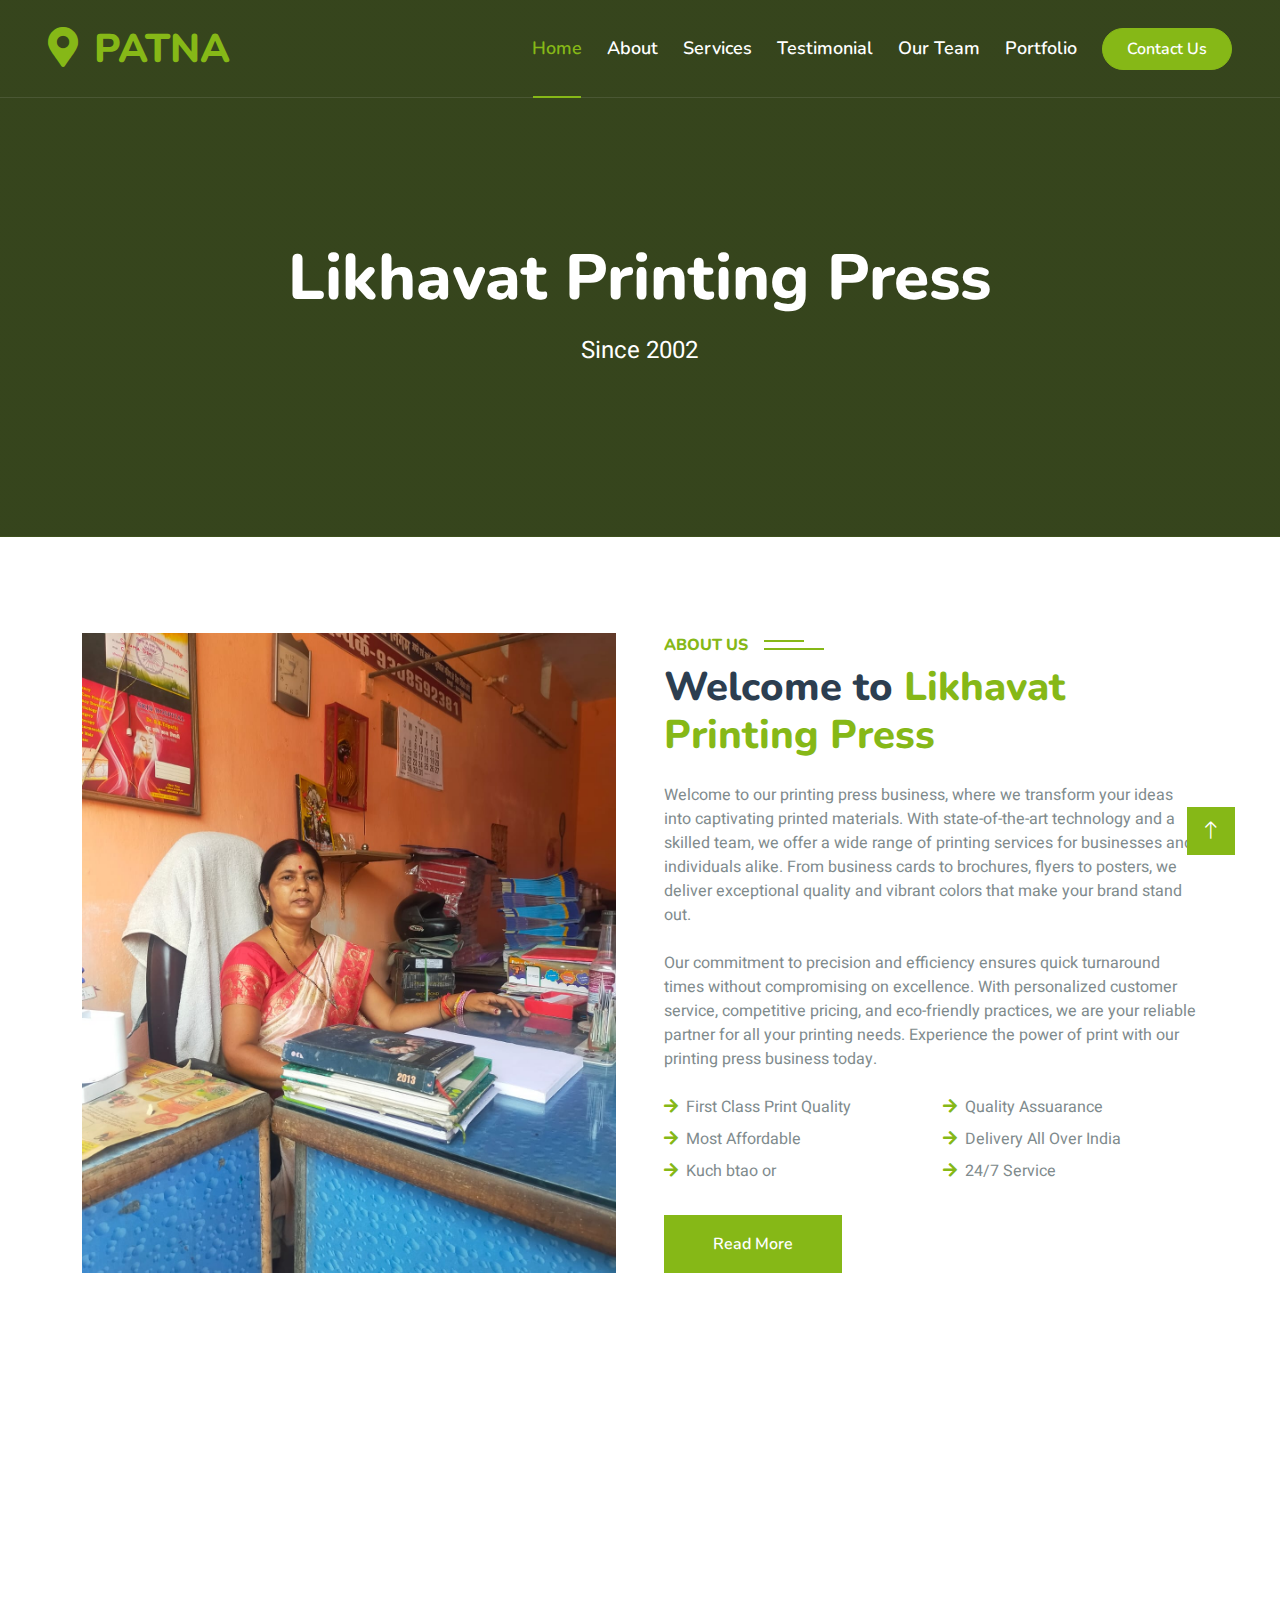
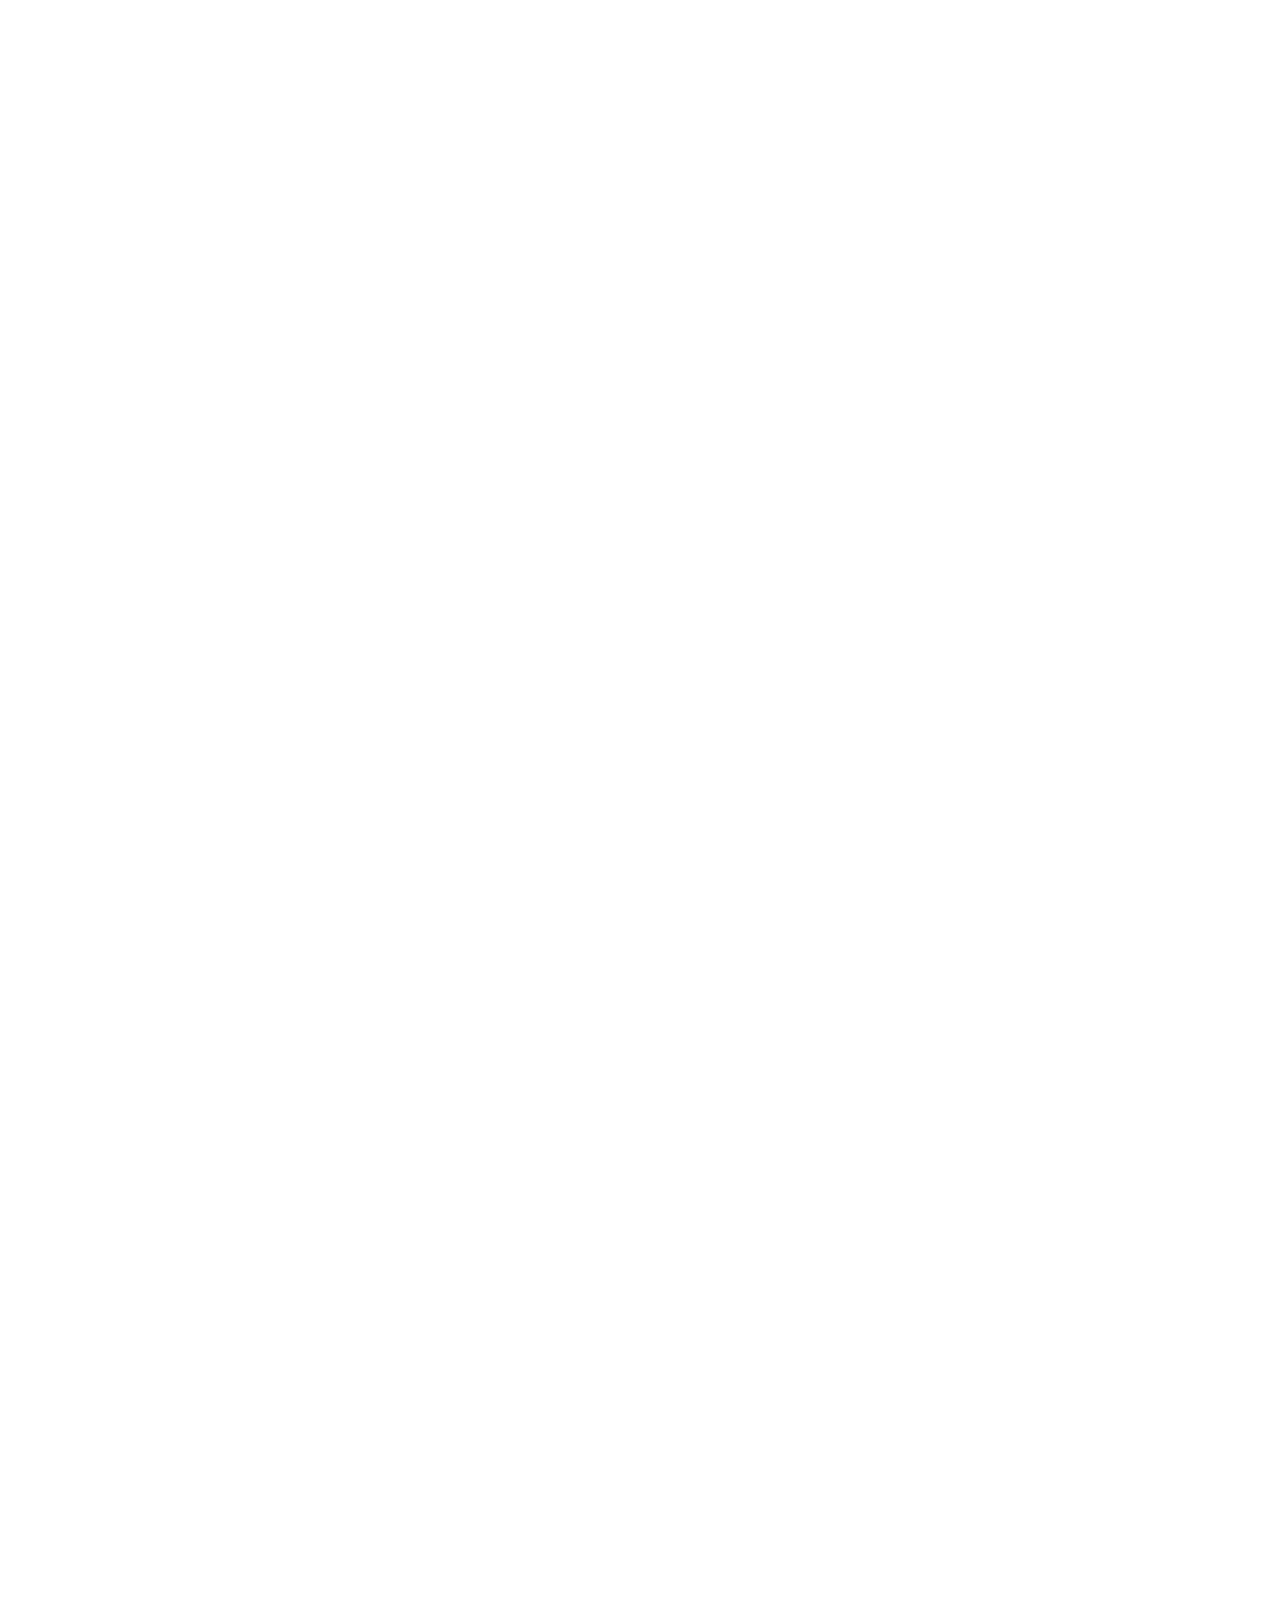
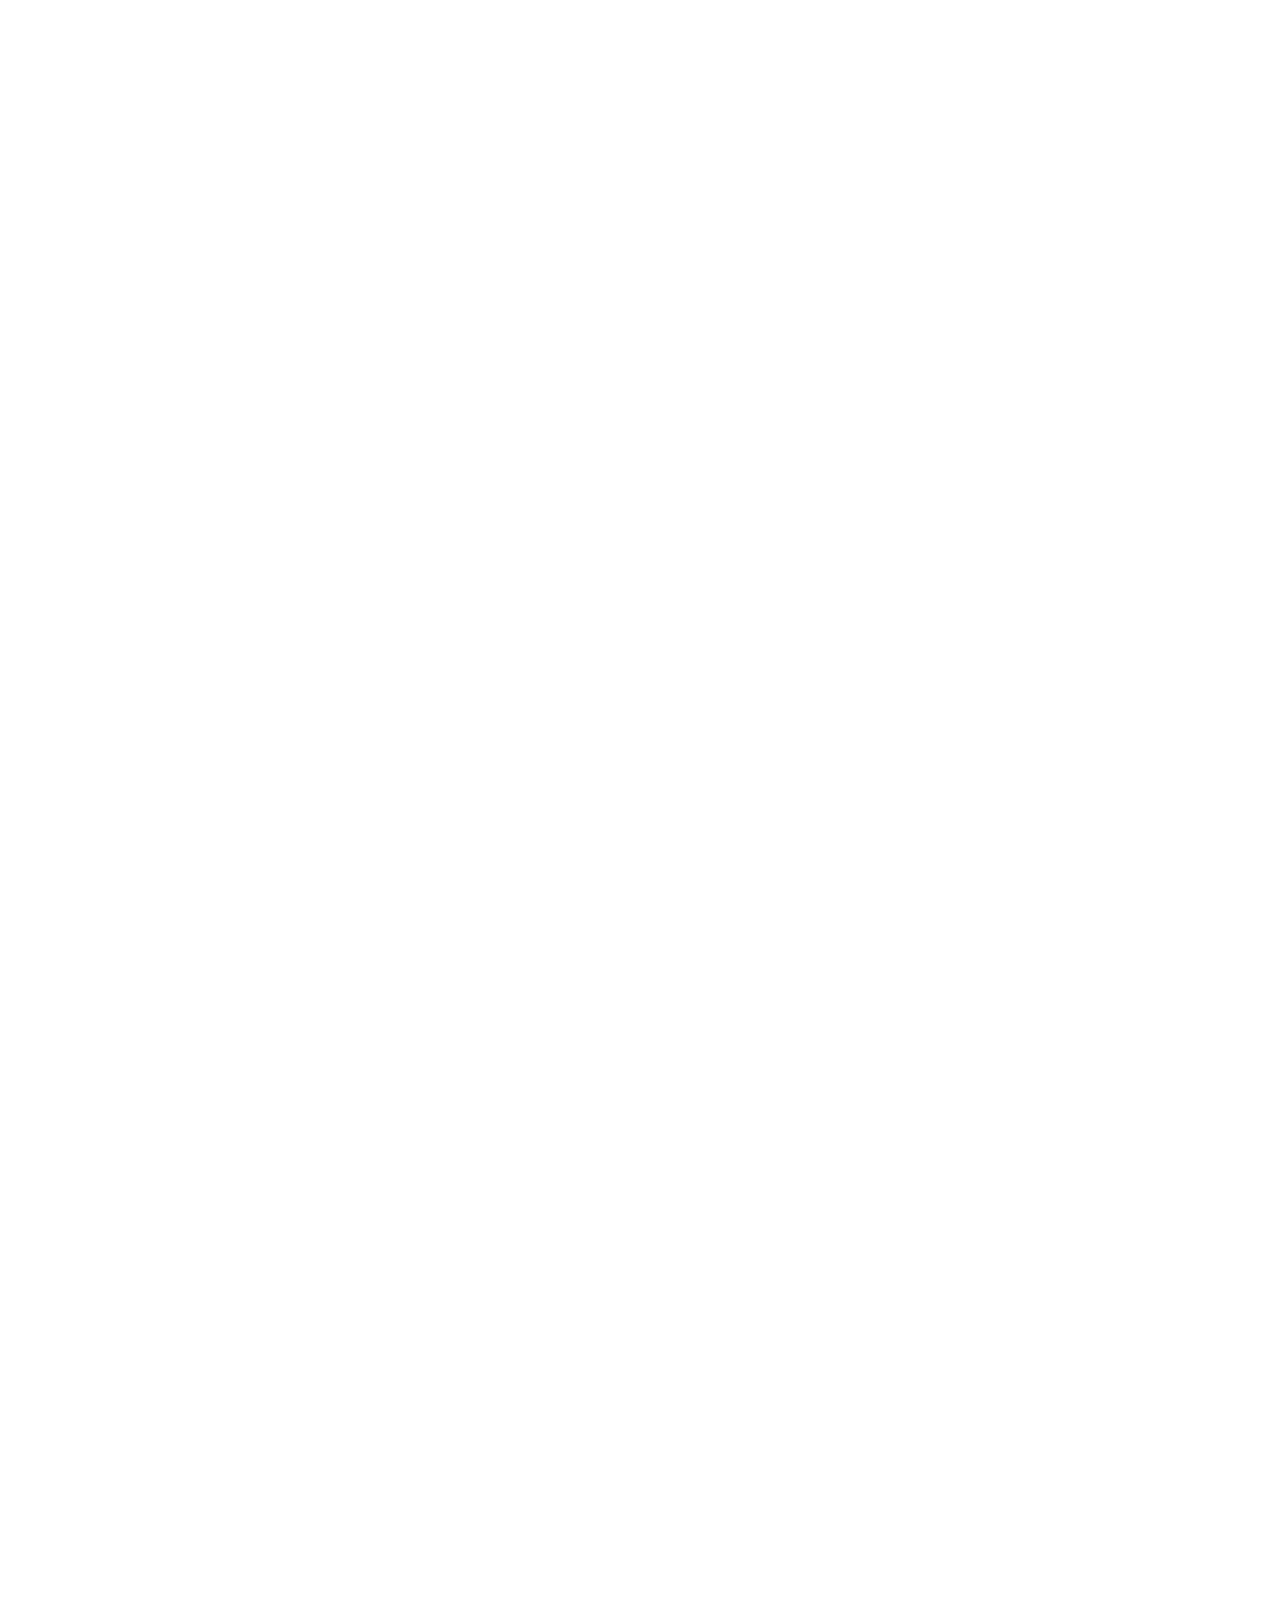
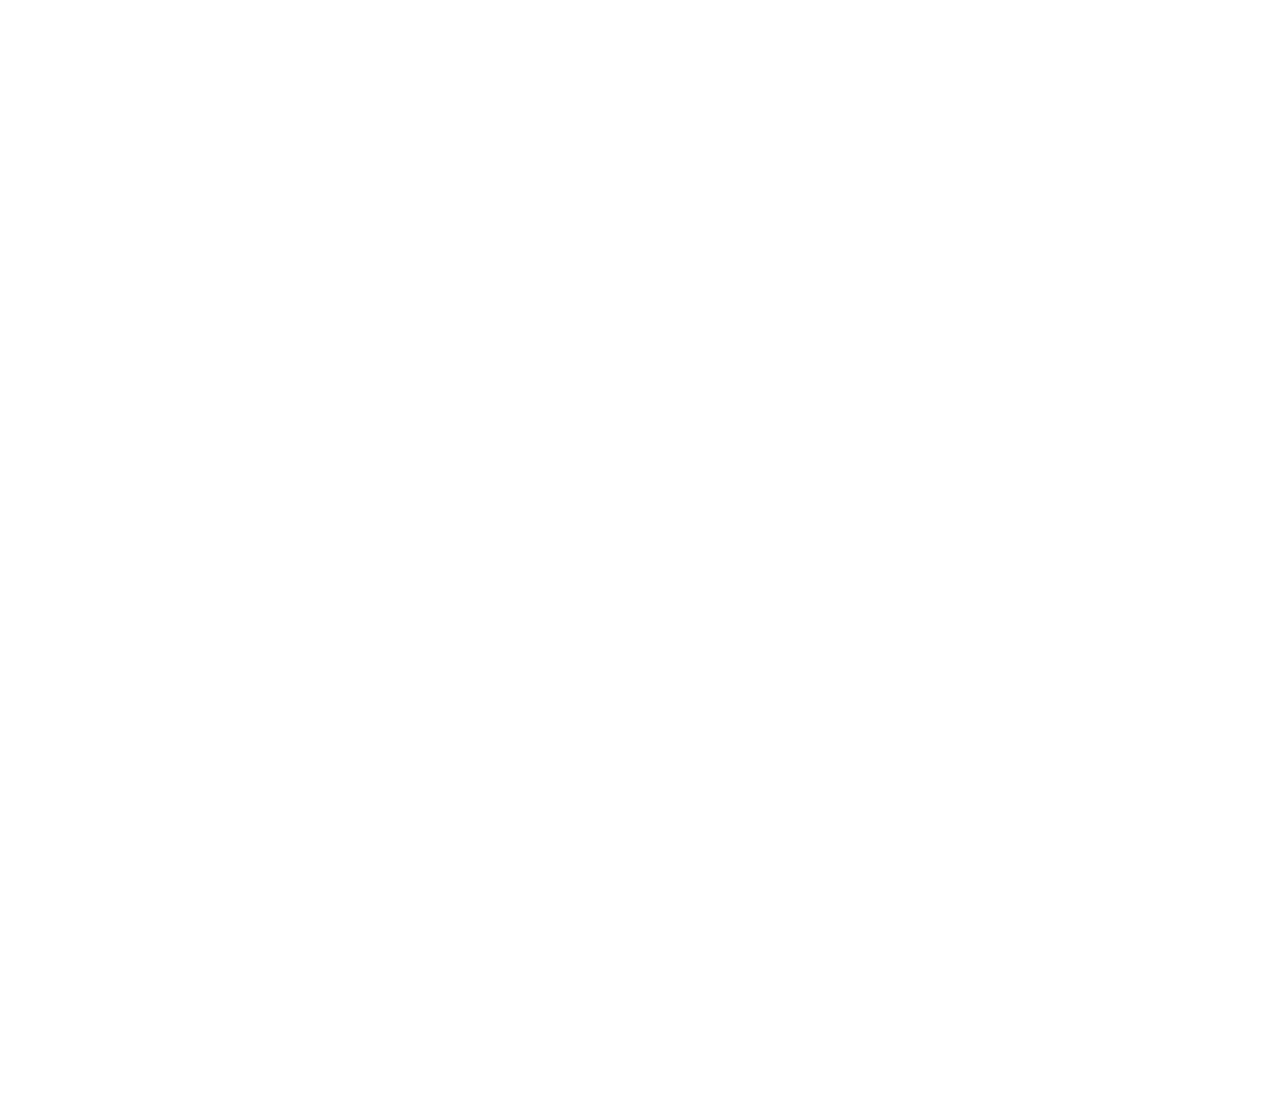
<file: index.html>
<!DOCTYPE html>
<html lang="en">

<head>
    <meta charset="utf-8">
    <title>Likhavat Printing Press</title>
    <meta content="width=device-width, initial-scale=1.0" name="viewport">
    <meta content="" name="keywords">
    <meta content="" name="description">

    <!-- Favicon -->
    <link href="img/favicon.ico" rel="icon">

    <!-- Google Web Fonts -->
    <link rel="preconnect" href="https://fonts.googleapis.com">
    <link rel="preconnect" href="https://fonts.gstatic.com" crossorigin>
    <link href="https://fonts.googleapis.com/css2?family=Heebo:wght@400;500;600&family=Nunito:wght@600;700;800&display=swap" rel="stylesheet">

    <!-- Icon Font Stylesheet -->
    <link href="https://cdnjs.cloudflare.com/ajax/libs/font-awesome/5.10.0/css/all.min.css" rel="stylesheet">
    <link href="https://cdn.jsdelivr.net/npm/bootstrap-icons@1.4.1/font/bootstrap-icons.css" rel="stylesheet">

    <!-- Libraries Stylesheet --> 
    <link href="lib/animate/animate.min.css" rel="stylesheet">
    <link href="lib/owlcarousel/assets/owl.carousel.min.css" rel="stylesheet">
    <link href="lib/tempusdominus/css/tempusdominus-bootstrap-4.min.css" rel="stylesheet" />

    <!-- Customized Bootstrap Stylesheet -->
    <link href="css/bootstrap.min.css" rel="stylesheet">

    <!-- Template Stylesheet -->
    <link href="css/style.css" rel="stylesheet">
</head>

<body>





    <div class="container-fluid position-relative p-0">
        <nav class="navbar navbar-expand-lg navbar-light px-4 px-lg-5 py-3 py-lg-0">
            <a href="" class="navbar-brand p-0">
                <h1 class="text-primary m-0"><i class="fa fa-map-marker-alt me-3"></i>PATNA</h1>
            </a>
            <button class="navbar-toggler" type="button" data-bs-toggle="collapse" data-bs-target="#navbarCollapse">
                <span class="fa fa-bars"></span>
            </button>
            <div class="collapse navbar-collapse" id="navbarCollapse">
                <div class="navbar-nav ms-auto py-0">
                    <a href="index.html" class="nav-item nav-link active">Home</a>
                    <a href="about.html" class="nav-item nav-link">About</a>
                    <a href="service.html" class="nav-item nav-link">Services</a>
                    <a href="testimonial.html" class="nav-item nav-link">Testimonial</a>
                    <a href="team.html" class="nav-item nav-link">Our Team</a>
                    <a href="portfolio.html" class="nav-item nav-link">Portfolio</a>

                </div>
                <a href="" class="btn btn-primary rounded-pill py-2 px-4">Contact Us</a>
            </div>
        </nav>
    </div>

    <div class="container-fluid bg-primary py-5 mb-5 hero-header">
        <div class="container py-5">
            <div class="row justify-content-center py-5">
                <div class="col-lg-10 pt-lg-5 mt-lg-5 text-center">
                    <h1 class="display-3 text-white mb-3 animated slideInDown">Likhavat Printing Press</h1>
                    <p class="fs-4 text-white mb-4 animated slideInDown">Since 2002</p>
                    <div class="position-relative w-75 mx-auto animated slideInDown">

                    </div>
                </div>
            </div>
        </div>
    </div>

    <div class="container-xxl py-5">
        <div class="container">
            <div class="row g-5">
                <div class="col-lg-6 wow fadeInUp" data-wow-delay="0.1s" style="min-height: 400px;">
                    <div class="position-relative h-100">
                        <img class="img-fluid position-absolute w-100 h-100" src="img/mummy.jpg" alt="" style="object-fit: cover;">
                    </div>
                </div>
                <div class="col-lg-6 wow fadeInUp" data-wow-delay="0.3s">
                    <h6 class="section-title bg-white text-start text-primary pe-3">About Us</h6>
                    <h1 class="mb-4">Welcome to <span class="text-primary">Likhavat Printing Press</span></h1>
                    <p class="mb-4">Welcome to our printing press business, where we transform your ideas into captivating printed materials. With state-of-the-art technology and a skilled team, we offer a wide range of printing services for businesses and individuals alike. From business cards to brochures, flyers to posters, we deliver exceptional quality and vibrant colors that make your brand stand out.</p>
                    <p class="mb-4">Our commitment to precision and efficiency ensures quick turnaround times without compromising on excellence. With personalized customer service, competitive pricing, and eco-friendly practices, we are your reliable partner for all your printing needs. Experience the power of print with our printing press business today.</p>
                    <div class="row gy-2 gx-4 mb-4">
                        <div class="col-sm-6">
                            <p class="mb-0"><i class="fa fa-arrow-right text-primary me-2"></i>First Class Print Quality</p>
                        </div>
                        <div class="col-sm-6">
                            <p class="mb-0"><i class="fa fa-arrow-right text-primary me-2"></i>Quality Assuarance</p>
                        </div>
                        <div class="col-sm-6">
                            <p class="mb-0"><i class="fa fa-arrow-right text-primary me-2"></i>Most Affordable</p>
                        </div>
                        <div class="col-sm-6">
                            <p class="mb-0"><i class="fa fa-arrow-right text-primary me-2"></i>Delivery All Over India</p>
                        </div>
                        <div class="col-sm-6">
                            <p class="mb-0"><i class="fa fa-arrow-right text-primary me-2"></i>Kuch btao or</p>
                        </div>
                        <div class="col-sm-6">
                            <p class="mb-0"><i class="fa fa-arrow-right text-primary me-2"></i>24/7 Service</p>
                        </div>
                    </div>
                    <a class="btn btn-primary py-3 px-5 mt-2" href="">Read More</a>
                </div>
            </div>
        </div>
    </div>

    <div class="container-xxl py-5">
        <div class="container">
            <div class="text-center wow fadeInUp" data-wow-delay="0.1s">
                <h6 class="section-title bg-white text-center text-primary px-3">Services</h6>
                <h1 class="mb-5">Our Services</h1>
            </div>
            <div class="row g-4">
                <div class="col-lg-3 col-sm-6 wow fadeInUp" data-wow-delay="0.1s">
                    <div class="service-item rounded pt-3">
                        <div class="p-4">
                            <i class="fa fa-3x fa-globe text-primary mb-4"></i>
                            <h5>Offset Printing</h5>
                            <p>Description about it</p>
                        </div>
                    </div>
                </div>
                <div class="col-lg-3 col-sm-6 wow fadeInUp" data-wow-delay="0.3s">
                    <div class="service-item rounded pt-3">
                        <div class="p-4">
                            <i class="fa fa-3x fa-hotel text-primary mb-4"></i>
                            <h5>Visiting Card Printing</h5>
                            <p>Description about it</p>
                        </div>
                    </div>
                </div>
                <div class="col-lg-3 col-sm-6 wow fadeInUp" data-wow-delay="0.5s">
                    <div class="service-item rounded pt-3">
                        <div class="p-4">
                            <i class="fa fa-3x fa-user text-primary mb-4"></i>
                            <h5>Letter Head Printing</h5>
                            <p>Description about it</p>
                        </div>
                    </div>
                </div>
                <div class="col-lg-3 col-sm-6 wow fadeInUp" data-wow-delay="0.7s">
                    <div class="service-item rounded pt-3">
                        <div class="p-4">
                            <i class="fa fa-3x fa-cog text-primary mb-4"></i>
                            <h5>Merchandise Printing</h5>
                            <p>Description about it</p>
                        </div>
                    </div>
                </div>
                <div class="col-lg-3 col-sm-6 wow fadeInUp" data-wow-delay="0.1s">
                    <div class="service-item rounded pt-3">
                        <div class="p-4">
                            <i class="fa fa-3x fa-globe text-primary mb-4"></i>
                            <h5>Manual Printing</h5>
                            <p>Description about it</p>
                        </div>
                    </div>
                </div>
                <div class="col-lg-3 col-sm-6 wow fadeInUp" data-wow-delay="0.3s">
                    <div class="service-item rounded pt-3">
                        <div class="p-4">
                            <i class="fa fa-3x fa-hotel text-primary mb-4"></i>
                            <h5>Pamplet Printing</h5>
                            <p>Description about it</p>
                        </div>
                    </div>
                </div>
                <div class="col-lg-3 col-sm-6 wow fadeInUp" data-wow-delay="0.5s">
                    <div class="service-item rounded pt-3">
                        <div class="p-4">
                            <i class="fa fa-3x fa-user text-primary mb-4"></i>
                            <h5>Book Printing</h5>
                            <p>Description about it</p>
                        </div>
                    </div>
                </div>
                <div class="col-lg-3 col-sm-6 wow fadeInUp" data-wow-delay="0.7s">
                    <div class="service-item rounded pt-3">
                        <div class="p-4">
                            <i class="fa fa-3x fa-cog text-primary mb-4"></i>
                            <h5>Cloth Printing</h5>
                            <p>Description about it</p>
                        </div>
                    </div>
                </div>
            </div>
        </div>
    </div>

    <div class="container-xxl py-5 destination">
        <div class="container">
            <div class="text-center wow fadeInUp" data-wow-delay="0.1s">
                <h6 class="section-title bg-white text-center text-primary px-3">Our Work</h6>
                <h1 class="mb-5">Our Popular Services</h1>
            </div>
            <div class="row g-3">
                <div class="col-lg-7 col-md-6">
                    <div class="row g-3">
                        <div class="col-lg-12 col-md-12 wow zoomIn" data-wow-delay="0.1s">
                            <a class="position-relative d-block overflow-hidden" href="">
                                <img class="img-fluid" src="img/work1.jpg" alt="">
                                <div class="bg-white text-danger fw-bold position-absolute top-0 start-0 m-3 py-1 px-2">1080x720px</div>
                                <div class="bg-white text-primary fw-bold position-absolute bottom-0 end-0 m-3 py-1 px-2">Banner</div>
                            </a>
                        </div>
                        <div class="col-lg-6 col-md-12 wow zoomIn" data-wow-delay="0.3s">
                            <a class="position-relative d-block overflow-hidden" href="">
                                <img class="img-fluid" src="img/work2.jpg" alt="">
                                <div class="bg-white text-danger fw-bold position-absolute top-0 start-0 m-3 py-1 px-2">480x720px</div>
                                <div class="bg-white text-primary fw-bold position-absolute bottom-0 end-0 m-3 py-1 px-2">Flex</div>
                            </a>
                        </div>
                        <div class="col-lg-6 col-md-12 wow zoomIn" data-wow-delay="0.5s">
                            <a class="position-relative d-block overflow-hidden" href="">
                                <img class="img-fluid" src="img/work3.jpg" alt="">
                                <div class="bg-white text-danger fw-bold position-absolute top-0 start-0 m-3 py-1 px-2">390x480px</div>
                                <div class="bg-white text-primary fw-bold position-absolute bottom-0 end-0 m-3 py-1 px-2">Flex Board</div>
                            </a>
                        </div>
                    </div>
                </div>
                <div class="col-lg-5 col-md-6 wow zoomIn" data-wow-delay="0.7s" style="min-height: 350px;">
                    <a class="position-relative d-block h-100 overflow-hidden" href="">
                        <img class="img-fluid position-absolute w-100 h-100" src="img/work8.jpg" alt="" style="object-fit: cover;">
                        <div class="bg-white text-danger fw-bold position-absolute top-0 start-0 m-3 py-1 px-2">720x1080px</div>
                        <div class="bg-white text-primary fw-bold position-absolute bottom-0 end-0 m-3 py-1 px-2">Star Banner</div>
                    </a>
                </div>
            </div>
        </div>
    </div>

    <div class="container-xxl py-5">
        <div class="container">
            <div class="text-center pb-4 wow fadeInUp" data-wow-delay="0.1s">
                <h6 class="section-title bg-white text-center text-primary px-3">Process</h6>
                <h1 class="mb-5">3 Easy Steps</h1>
            </div>
            <div class="row gy-5 gx-4 justify-content-center">
                <div class="col-lg-4 col-sm-6 text-center pt-4 wow fadeInUp" data-wow-delay="0.1s">
                    <div class="position-relative border border-primary pt-5 pb-4 px-4">
                        <div class="d-inline-flex align-items-center justify-content-center bg-primary rounded-circle position-absolute top-0 start-50 translate-middle shadow" style="width: 100px; height: 100px;">
                            <i class="fa fa-globe fa-3x text-white"></i>
                        </div>
                        <h5 class="mt-4">Describe your design</h5>
                        <hr class="w-25 mx-auto bg-primary mb-1">
                        <hr class="w-50 mx-auto bg-primary mt-0">
                        <p class="mb-0">Let us know about your idea about the product looks and allow us to design a prototype that suits your ideological desire.</p>
                    </div>
                </div>
                <div class="col-lg-4 col-sm-6 text-center pt-4 wow fadeInUp" data-wow-delay="0.3s">
                    <div class="position-relative border border-primary pt-5 pb-4 px-4">
                        <div class="d-inline-flex align-items-center justify-content-center bg-primary rounded-circle position-absolute top-0 start-50 translate-middle shadow" style="width: 100px; height: 100px;">
                            <i class="fa fa-dollar-sign fa-3x text-white"></i>
                        </div>
                        <h5 class="mt-4">Confirm And Pay</h5>
                        <hr class="w-25 mx-auto bg-primary mb-1">
                        <hr class="w-50 mx-auto bg-primary mt-0">
                        <p class="mb-0">Confirm the design and matter that suits your desire the best, make the payment either online or offline.</p>
                    </div>
                </div>
                <div class="col-lg-4 col-sm-6 text-center pt-4 wow fadeInUp" data-wow-delay="0.5s">
                    <div class="position-relative border border-primary pt-5 pb-4 px-4">
                        <div class="d-inline-flex align-items-center justify-content-center bg-primary rounded-circle position-absolute top-0 start-50 translate-middle shadow" style="width: 100px; height: 100px;">
                            <i class="fa fa-plane fa-3x text-white"></i>
                        </div>
                        <h5 class="mt-4">Grab It Or Get It Delivered</h5>
                        <hr class="w-25 mx-auto bg-primary mb-1">
                        <hr class="w-50 mx-auto bg-primary mt-0">
                        <p class="mb-0">Get your order by visiting our shop or let us know your address where we will be delivering your oder to you.</p>
                    </div>
                </div>
            </div>
        </div>
    </div>

    <div class="container-xxl py-5">
        <div class="container">
            <div class="text-center wow fadeInUp" data-wow-delay="0.1s">
                <h6 class="section-title bg-white text-center text-primary px-3">Employees</h6>
                <h1 class="mb-5">Meet Our Team Members</h1>
            </div>
            <div class="row g-4">
                <div class="col-lg-3 col-md-6 wow fadeInUp" data-wow-delay="0.1s">
                    <div class="team-item">
                        <div class="overflow-hidden">
                            <img class="img-fluid" src="img/team-1.jpg" alt="">
                        </div>
                        <div class="position-relative d-flex justify-content-center" style="margin-top: -19px;">
                            <a class="btn btn-square mx-1" href=""><i class="fab fa-facebook-f"></i></a>
                            <a class="btn btn-square mx-1" href=""><i class="fab fa-twitter"></i></a>
                            <a class="btn btn-square mx-1" href=""><i class="fab fa-instagram"></i></a>
                        </div>
                        <div class="text-center p-4">
                            <h5 class="mb-0">Satyendra Kumar</h5>
                            <small>Founder And Managing Director</small>
                        </div>
                    </div>
                </div>
                <div class="col-lg-3 col-md-6 wow fadeInUp" data-wow-delay="0.3s">
                    <div class="team-item">
                        <div class="overflow-hidden">
                            <img class="img-fluid" src="img/team-2.jpg" alt="">
                        </div>
                        <div class="position-relative d-flex justify-content-center" style="margin-top: -19px;">
                            <a class="btn btn-square mx-1" href=""><i class="fab fa-facebook-f"></i></a>
                            <a class="btn btn-square mx-1" href=""><i class="fab fa-twitter"></i></a>
                            <a class="btn btn-square mx-1" href=""><i class="fab fa-instagram"></i></a>
                        </div>
                        <div class="text-center p-4">
                            <h5 class="mb-0">Sushma Devi</h5>
                            <small>Chief Executive Director</small>
                        </div>
                    </div>
                </div>
                <div class="col-lg-3 col-md-6 wow fadeInUp" data-wow-delay="0.5s">
                    <div class="team-item">
                        <div class="overflow-hidden">
                            <img class="img-fluid" src="img/team-3.jpg" alt="">
                        </div>
                        <div class="position-relative d-flex justify-content-center" style="margin-top: -19px;">
                            <a class="btn btn-square mx-1" href=""><i class="fab fa-facebook-f"></i></a>
                            <a class="btn btn-square mx-1" href=""><i class="fab fa-twitter"></i></a>
                            <a class="btn btn-square mx-1" href=""><i class="fab fa-instagram"></i></a>
                        </div>
                        <div class="text-center p-4">
                            <h5 class="mb-0">Raj Anand</h5>
                            <small>Operator</small>
                        </div>
                    </div>
                </div>
                <div class="col-lg-3 col-md-6 wow fadeInUp" data-wow-delay="0.7s">
                    <div class="team-item">
                        <div class="overflow-hidden">
                            <img class="img-fluid" src="img/team-4.jpg" alt="">
                        </div>
                        <div class="position-relative d-flex justify-content-center" style="margin-top: -19px;">
                            <a class="btn btn-square mx-1" href=""><i class="fab fa-facebook-f"></i></a>
                            <a class="btn btn-square mx-1" href=""><i class="fab fa-twitter"></i></a>
                            <a class="btn btn-square mx-1" href=""><i class="fab fa-instagram"></i></a>
                        </div>
                        <div class="text-center p-4">
                            <h5 class="mb-0">Gautam Anand</h5>
                            <small>Operator</small>
                        </div>
                    </div>
                </div>
                <div class="col-lg-3 col-md-6 wow fadeInUp" data-wow-delay="0.1s">
                    <div class="team-item">
                        <div class="overflow-hidden">
                            <img class="img-fluid" src="img/team-2.jpg" alt="">
                        </div>
                        <div class="position-relative d-flex justify-content-center" style="margin-top: -19px;">
                            <a class="btn btn-square mx-1" href=""><i class="fab fa-facebook-f"></i></a>
                            <a class="btn btn-square mx-1" href=""><i class="fab fa-twitter"></i></a>
                            <a class="btn btn-square mx-1" href=""><i class="fab fa-instagram"></i></a>
                        </div>
                        <div class="text-center p-4">
                            <h5 class="mb-0">Gaurav Anand</h5>
                            <small>Devilvery Operations</small>
                        </div>
                    </div>
                </div>
                <div class="col-lg-3 col-md-6 wow fadeInUp" data-wow-delay="0.3s">
                    <div class="team-item">
                        <div class="overflow-hidden">
                            <img class="img-fluid" src="img/team-3.jpg" alt="">
                        </div>
                        <div class="position-relative d-flex justify-content-center" style="margin-top: -19px;">
                            <a class="btn btn-square mx-1" href=""><i class="fab fa-facebook-f"></i></a>
                            <a class="btn btn-square mx-1" href=""><i class="fab fa-twitter"></i></a>
                            <a class="btn btn-square mx-1" href=""><i class="fab fa-instagram"></i></a>
                        </div>
                        <div class="text-center p-4">
                            <h5 class="mb-0">Aman Singh</h5>
                            <small>Marketing</small>
                        </div>
                    </div>
                </div>
                <div class="col-lg-3 col-md-6 wow fadeInUp" data-wow-delay="0.5s">
                    <div class="team-item">
                        <div class="overflow-hidden">
                            <img class="img-fluid" src="img/team-4.jpg" alt="">
                        </div>
                        <div class="position-relative d-flex justify-content-center" style="margin-top: -19px;">
                            <a class="btn btn-square mx-1" href=""><i class="fab fa-facebook-f"></i></a>
                            <a class="btn btn-square mx-1" href=""><i class="fab fa-twitter"></i></a>
                            <a class="btn btn-square mx-1" href=""><i class="fab fa-instagram"></i></a>
                        </div>
                        <div class="text-center p-4">
                            <h5 class="mb-0">Abhinash Anand</h5>
                            <small>Designer</small>
                        </div>
                    </div>
                </div>
                <div class="col-lg-3 col-md-6 wow fadeInUp" data-wow-delay="0.7s">
                    <div class="team-item">
                        <div class="overflow-hidden">
                            <img class="img-fluid" src="img/team-1.jpg" alt="">
                        </div>
                        <div class="position-relative d-flex justify-content-center" style="margin-top: -19px;">
                            <a class="btn btn-square mx-1" href=""><i class="fab fa-facebook-f"></i></a>
                            <a class="btn btn-square mx-1" href=""><i class="fab fa-twitter"></i></a>
                            <a class="btn btn-square mx-1" href=""><i class="fab fa-instagram"></i></a>
                        </div>
                        <div class="text-center p-4">
                            <h5 class="mb-0">Anjali Singh</h5>
                            <small>Quality Assurance</small>
                        </div>
                    </div>
                </div>
            </div>
        </div>
    </div>

    <div class="container-xxl py-5 wow fadeInUp" data-wow-delay="0.1s">
        <div class="container">
            <div class="text-center">
                <h6 class="section-title bg-white text-center text-primary px-3">Testimonial</h6>
                <h1 class="mb-5">Our Clients Say!!!</h1>
            </div>
            <div class="owl-carousel testimonial-carousel position-relative">
                <div class="testimonial-item bg-white text-center border p-4">
                    <img class="bg-white rounded-circle shadow p-1 mx-auto mb-3" src="img/testimonial-1.jpg" style="width: 80px; height: 80px;">
                    <h5 class="mb-0">Awedhesh Kumar Ojha</h5>
                    <p>Boring Road, Patna</p>
                    <p class="mb-0">Had a very good experience in terms of quality of printing, consultation, pricing and delivery commitments.</p>
                </div>
                <div class="testimonial-item bg-white text-center border p-4">
                    <img class="bg-white rounded-circle shadow p-1 mx-auto mb-3" src="img/testimonial-2.jpg" style="width: 80px; height: 80px;">
                    <h5 class="mb-0">Sushma Devi</h5>
                    <p>Mainpura, Patna</p>
                    <p class="mt-2 mb-0">Had a very good experience in terms of quality of printing, consultation, pricing and delivery commitments.</p>
                </div>
                <div class="testimonial-item bg-white text-center border p-4">
                    <img class="bg-white rounded-circle shadow p-1 mx-auto mb-3" src="img/testimonial-3.jpg" style="width: 80px; height: 80px;">
                    <h5 class="mb-0">Raj Anand</h5>
                    <p>Sampat Chak, Patna</p>
                    <p class="mt-2 mb-0">Had a very good experience in terms of quality of printing, consultation, pricing and delivery commitments.</p>
                </div>
                <div class="testimonial-item bg-white text-center border p-4">
                    <img class="bg-white rounded-circle shadow p-1 mx-auto mb-3" src="img/testimonial-4.jpg" style="width: 80px; height: 80px;">
                    <h5 class="mb-0">Gautam Anand</h5>
                    <p>Raja Bazar, Patna</p>
                    <p class="mt-2 mb-0">Had a very good experience in terms of quality of printing, consultation, pricing and delivery commitments.</p>
                </div>
            </div>
        </div>
    </div>

    <div class="container-fluid bg-dark text-light footer pt-5 mt-5 wow fadeIn" data-wow-delay="0.1s">
        <div class="container py-5">
            <div class="row g-5">
                <div class="col-lg-3 col-md-6">
                    <h4 class="text-white mb-3">Likhavat Printing Press</h4>
                    <a class="btn btn-link" href="">About Us</a>
                    <a class="btn btn-link" href="">Contact Us</a>
                    <a class="btn btn-link" href="">Privacy Policy</a>
                    <a class="btn btn-link" href="">Terms & Condition</a>
                    <a class="btn btn-link" href="">FAQs & Help</a>
                </div>
                <div class="col-lg-3 col-md-6">
                    <h4 class="text-white mb-3">Contact</h4>
                    <p class="mb-2"><i class="fa fa-map-marker-alt me-3"></i>Boring Raod, Patna, Bihar - 800001</p>
                    <p class="mb-2"><i class="fa fa-phone-alt me-3"></i>9308592381</p>
                    <p class="mb-2"><i class="fa fa-envelope me-3"></i>rudra.org1@gmail.com</p>
                    <div class="d-flex pt-2">
                        <a class="btn btn-outline-light btn-social" href=""><i class="fab fa-twitter"></i></a>
                        <a class="btn btn-outline-light btn-social" href=""><i class="fab fa-facebook-f"></i></a>
                        <a class="btn btn-outline-light btn-social" href=""><i class="fab fa-youtube"></i></a>
                        <a class="btn btn-outline-light btn-social" href=""><i class="fab fa-linkedin-in"></i></a>
                    </div>
                </div>
                <div class="col-lg-3 col-md-6">
                    <h4 class="text-white mb-3">Gallery</h4>
                    <div class="row g-2 pt-2">
                        <div class="col-4">
                            <img class="img-fluid bg-light p-1" src="img/package-1.jpg" alt="">
                        </div>
                        <div class="col-4">
                            <img class="img-fluid bg-light p-1" src="img/package-2.jpg" alt="">
                        </div>
                        <div class="col-4">
                            <img class="img-fluid bg-light p-1" src="img/package-3.jpg" alt="">
                        </div>
                        <div class="col-4">
                            <img class="img-fluid bg-light p-1" src="img/package-2.jpg" alt="">
                        </div>
                        <div class="col-4">
                            <img class="img-fluid bg-light p-1" src="img/package-3.jpg" alt="">
                        </div>
                        <div class="col-4">
                            <img class="img-fluid bg-light p-1" src="img/package-1.jpg" alt="">
                        </div>
                    </div>
                </div>
                <div class="col-lg-3 col-md-6">
                    <h4 class="text-white mb-3">Newsletter</h4>
                    <p>Get in touch with for updates on new products and services.</p>
                    <div class="position-relative mx-auto" style="max-width: 400px;">
                        <input class="form-control border-primary w-100 py-3 ps-4 pe-5" type="text" placeholder="Your email">
                        <button type="button" class="btn btn-primary py-2 position-absolute top-0 end-0 mt-2 me-2">SignUp</button>
                    </div>
                </div>
            </div>
        </div>
        <div class="container">
            <div class="copyright">
                <div class="row">
                    <div class="col-md-6 text-center text-md-start mb-3 mb-md-0">
                        &copy; <a class="border-bottom" href="#">Likhavat Printing Press</a>, All Right Reserved.


                    </div>
                    <div class="col-md-6 text-center text-md-end">
                        <div class="footer-menu">
                            <a href="">Home</a>
                            <a href="">Cookies</a>
                            <a href="">Help</a>
                            <a href="">FQAs</a>
                        </div>
                    </div>
                </div>
            </div>
        </div>
    </div>

    <a href="#" class="btn btn-lg btn-primary btn-lg-square back-to-top"><i class="bi bi-arrow-up"></i></a>
    <script src="https://code.jquery.com/jquery-3.4.1.min.js"></script>
    <script src="https://cdn.jsdelivr.net/npm/bootstrap@5.0.0/dist/js/bootstrap.bundle.min.js"></script>
    <script src="lib/wow/wow.min.js"></script>
    <script src="lib/easing/easing.min.js"></script>
    <script src="lib/waypoints/waypoints.min.js"></script>
    <script src="lib/owlcarousel/owl.carousel.min.js"></script>
    <script src="lib/tempusdominus/js/moment.min.js"></script>
    <script src="lib/tempusdominus/js/moment-timezone.min.js"></script>
    <script src="lib/tempusdominus/js/tempusdominus-bootstrap-4.min.js"></script>

    <!-- Template Javascript -->
    <script src="js/main.js"></script>
</body>

</html>
</file>
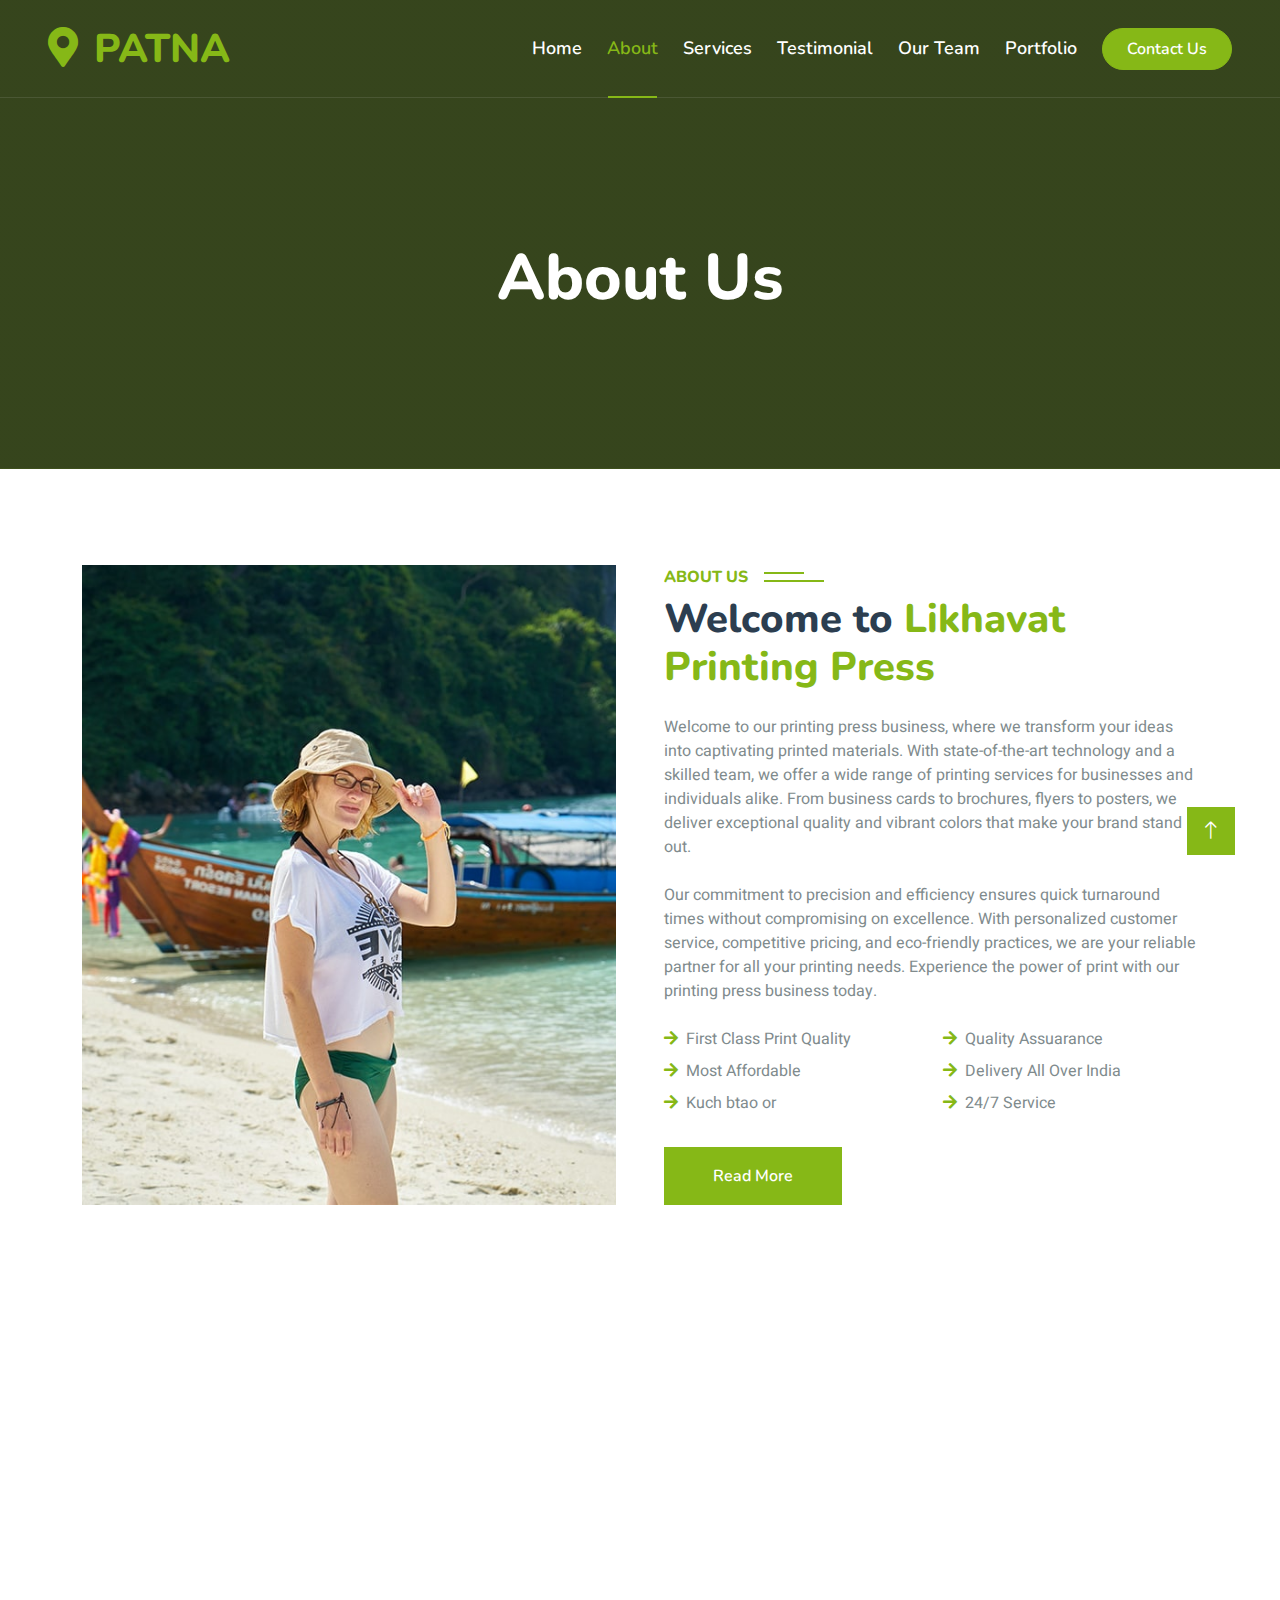
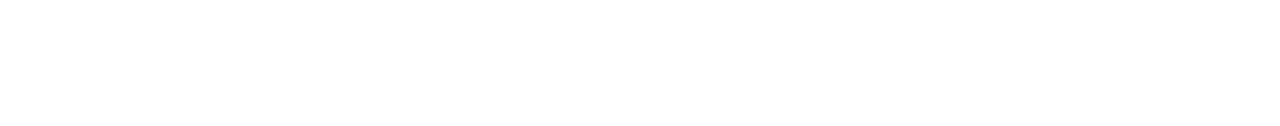
<file: about.html>
<!DOCTYPE html>
<html lang="en">

<head>
    <meta charset="utf-8">
    <title>About Us</title>
    <meta content="width=device-width, initial-scale=1.0" name="viewport">
    <meta content="" name="keywords">
    <meta content="" name="description">

    <!-- Favicon -->
    <link href="img/favicon.ico" rel="icon">

    <!-- Google Web Fonts -->
    <link rel="preconnect" href="https://fonts.googleapis.com">
    <link rel="preconnect" href="https://fonts.gstatic.com" crossorigin>
    <link href="https://fonts.googleapis.com/css2?family=Heebo:wght@400;500;600&family=Nunito:wght@600;700;800&display=swap" rel="stylesheet">

    <!-- Icon Font Stylesheet -->
    <link href="https://cdnjs.cloudflare.com/ajax/libs/font-awesome/5.10.0/css/all.min.css" rel="stylesheet">
    <link href="https://cdn.jsdelivr.net/npm/bootstrap-icons@1.4.1/font/bootstrap-icons.css" rel="stylesheet">

    <!-- Libraries Stylesheet -->
    <link href="lib/animate/animate.min.css" rel="stylesheet">
    <link href="lib/owlcarousel/assets/owl.carousel.min.css" rel="stylesheet">
    <link href="lib/tempusdominus/css/tempusdominus-bootstrap-4.min.css" rel="stylesheet" />

    <!-- Customized Bootstrap Stylesheet -->
    <link href="css/bootstrap.min.css" rel="stylesheet">

    <!-- Template Stylesheet -->
    <link href="css/style.css" rel="stylesheet">
</head>

<body>
    <!-- Spinner Start -->
    <div id="spinner" class="show bg-white position-fixed translate-middle w-100 vh-100 top-50 start-50 d-flex align-items-center justify-content-center">
        <div class="spinner-border text-primary" style="width: 3rem; height: 3rem;" role="status">
            <span class="sr-only">Loading...</span>
        </div>
    </div>
    <!-- Spinner End -->


    <!-- Topbar Start -->
    <!--<div class="container-fluid bg-dark px-5 d-none d-lg-block">
        <div class="row gx-0">
            <div class="col-lg-8 text-center text-lg-start mb-2 mb-lg-0">
                <div class="d-inline-flex align-items-center" style="height: 45px;">
                    <small class="me-3 text-light"><i class="fa fa-map-marker-alt me-2"></i>123 Street, New York, USA</small>
                    <small class="me-3 text-light"><i class="fa fa-phone-alt me-2"></i>+012 345 6789</small>
                    <small class="text-light"><i class="fa fa-envelope-open me-2"></i>info@example.com</small>
                </div>
            </div>
            <div class="col-lg-4 text-center text-lg-end">
                <div class="d-inline-flex align-items-center" style="height: 45px;">
                    <a class="btn btn-sm btn-outline-light btn-sm-square rounded-circle me-2" href=""><i class="fab fa-twitter fw-normal"></i></a>
                    <a class="btn btn-sm btn-outline-light btn-sm-square rounded-circle me-2" href=""><i class="fab fa-facebook-f fw-normal"></i></a>
                    <a class="btn btn-sm btn-outline-light btn-sm-square rounded-circle me-2" href=""><i class="fab fa-linkedin-in fw-normal"></i></a>
                    <a class="btn btn-sm btn-outline-light btn-sm-square rounded-circle me-2" href=""><i class="fab fa-instagram fw-normal"></i></a>
                    <a class="btn btn-sm btn-outline-light btn-sm-square rounded-circle" href=""><i class="fab fa-youtube fw-normal"></i></a>
                </div>
            </div>
        </div>
    </div>-->
    <!-- Topbar End -->


    <!-- Navbar & Hero Start -->
    <div class="container-fluid position-relative p-0">
        <nav class="navbar navbar-expand-lg navbar-light px-4 px-lg-5 py-3 py-lg-0">
            <a href="" class="navbar-brand p-0">
                <h1 class="text-primary m-0"><i class="fa fa-map-marker-alt me-3"></i>PATNA</h1>
                <!-- <img src="img/logo.png" alt="Logo"> -->
            </a>
            <button class="navbar-toggler" type="button" data-bs-toggle="collapse" data-bs-target="#navbarCollapse">
                <span class="fa fa-bars"></span>
            </button>
            <div class="collapse navbar-collapse" id="navbarCollapse">
                <div class="navbar-nav ms-auto py-0">
                    <a href="index.html" class="nav-item nav-link">Home</a>
                    <a href="about.html" class="nav-item nav-link active">About</a>
                    <a href="service.html" class="nav-item nav-link">Services</a>
                    <a href="testimonial.html" class="nav-item nav-link">Testimonial</a>
                    <a href="team.html" class="nav-item nav-link">Our Team</a>
                    <!--<div class="nav-item dropdown">
                        <a href="#" class="nav-link dropdown-toggle" data-bs-toggle="dropdown">Pages</a>
                        <div class="dropdown-menu m-0">
                            <a href="destination.html" class="dropdown-item">Destination</a>
                            <a href="booking.html" class="dropdown-item">Booking</a>
                            <a href="team.html" class="dropdown-item">Travel Guides</a>-->
                            <!--<a href="testimonial.html" class="dropdown-item">Testimonial</a>
                            <a href="404.html" class="dropdown-item">404 Page</a>
                        </div>
                    </div>-->
                    <a href="portfolio.html" class="nav-item nav-link">Portfolio</a>
                </div>
                <a href="" class="btn btn-primary rounded-pill py-2 px-4">Contact Us</a>
            </div>
        </nav>

        <div class="container-fluid bg-primary py-5 mb-5 hero-header">
            <div class="container py-5">
                <div class="row justify-content-center py-5">
                    <div class="col-lg-10 pt-lg-5 mt-lg-5 text-center">
                        <h1 class="display-3 text-white animated slideInDown">About Us</h1>
                        <!--<nav aria-label="breadcrumb">
                            <ol class="breadcrumb justify-content-center">
                                <li class="breadcrumb-item"><a href="#">Home</a></li>
                                <li class="breadcrumb-item"><a href="#">Pages</a></li>
                                <li class="breadcrumb-item text-white active" aria-current="page">About</li>
                            </ol>
                        </nav>-->
                    </div>
                </div>
            </div>
        </div>
    </div>
    <!-- Navbar & Hero End -->


    <!-- About Start -->
    <div class="container-xxl py-5">
        <div class="container">
            <div class="row g-5">
                <div class="col-lg-6 wow fadeInUp" data-wow-delay="0.1s" style="min-height: 400px;">
                    <div class="position-relative h-100">
                        <img class="img-fluid position-absolute w-100 h-100" src="img/about.jpg" alt="" style="object-fit: cover;">
                    </div>
                </div>
                <div class="col-lg-6 wow fadeInUp" data-wow-delay="0.3s">
                    <h6 class="section-title bg-white text-start text-primary pe-3">About Us</h6>
                    <h1 class="mb-4">Welcome to <span class="text-primary">Likhavat Printing Press</span></h1>
                    <p class="mb-4">Welcome to our printing press business, where we transform your ideas into captivating printed materials. With state-of-the-art technology and a skilled team, we offer a wide range of printing services for businesses and individuals alike. From business cards to brochures, flyers to posters, we deliver exceptional quality and vibrant colors that make your brand stand out.</p>
                    <p class="mb-4">Our commitment to precision and efficiency ensures quick turnaround times without compromising on excellence. With personalized customer service, competitive pricing, and eco-friendly practices, we are your reliable partner for all your printing needs. Experience the power of print with our printing press business today.</p>
                    <div class="row gy-2 gx-4 mb-4">
                        <div class="col-sm-6">
                            <p class="mb-0"><i class="fa fa-arrow-right text-primary me-2"></i>First Class Print Quality</p>
                        </div>
                        <div class="col-sm-6">
                            <p class="mb-0"><i class="fa fa-arrow-right text-primary me-2"></i>Quality Assuarance</p>
                        </div>
                        <div class="col-sm-6">
                            <p class="mb-0"><i class="fa fa-arrow-right text-primary me-2"></i>Most Affordable</p>
                        </div>
                        <div class="col-sm-6">
                            <p class="mb-0"><i class="fa fa-arrow-right text-primary me-2"></i>Delivery All Over India</p>
                        </div>
                        <div class="col-sm-6">
                            <p class="mb-0"><i class="fa fa-arrow-right text-primary me-2"></i>Kuch btao or</p>
                        </div>
                        <div class="col-sm-6">
                            <p class="mb-0"><i class="fa fa-arrow-right text-primary me-2"></i>24/7 Service</p>
                        </div>
                    </div>
                    <a class="btn btn-primary py-3 px-5 mt-2" href="">Read More</a>
                </div>
            </div>
        </div>
    </div>
    <!-- About End -->


    <!-- Team Start -->
    <!--<div class="container-xxl py-5">
        <div class="container">
            <div class="text-center wow fadeInUp" data-wow-delay="0.1s">
                <h6 class="section-title bg-white text-center text-primary px-3">Travel Guide</h6>
                <h1 class="mb-5">Meet Our Guide</h1>
            </div>
            <div class="row g-4">
                <div class="col-lg-3 col-md-6 wow fadeInUp" data-wow-delay="0.1s">
                    <div class="team-item">
                        <div class="overflow-hidden">
                            <img class="img-fluid" src="img/team-1.jpg" alt="">
                        </div>
                        <div class="position-relative d-flex justify-content-center" style="margin-top: -19px;">
                            <a class="btn btn-square mx-1" href=""><i class="fab fa-facebook-f"></i></a>
                            <a class="btn btn-square mx-1" href=""><i class="fab fa-twitter"></i></a>
                            <a class="btn btn-square mx-1" href=""><i class="fab fa-instagram"></i></a>
                        </div>
                        <div class="text-center p-4">
                            <h5 class="mb-0">Full Name</h5>
                            <small>Designation</small>
                        </div>
                    </div>
                </div>
                <div class="col-lg-3 col-md-6 wow fadeInUp" data-wow-delay="0.3s">
                    <div class="team-item">
                        <div class="overflow-hidden">
                            <img class="img-fluid" src="img/team-2.jpg" alt="">
                        </div>
                        <div class="position-relative d-flex justify-content-center" style="margin-top: -19px;">
                            <a class="btn btn-square mx-1" href=""><i class="fab fa-facebook-f"></i></a>
                            <a class="btn btn-square mx-1" href=""><i class="fab fa-twitter"></i></a>
                            <a class="btn btn-square mx-1" href=""><i class="fab fa-instagram"></i></a>
                        </div>
                        <div class="text-center p-4">
                            <h5 class="mb-0">Full Name</h5>
                            <small>Designation</small>
                        </div>
                    </div>
                </div>
                <div class="col-lg-3 col-md-6 wow fadeInUp" data-wow-delay="0.5s">
                    <div class="team-item">
                        <div class="overflow-hidden">
                            <img class="img-fluid" src="img/team-3.jpg" alt="">
                        </div>
                        <div class="position-relative d-flex justify-content-center" style="margin-top: -19px;">
                            <a class="btn btn-square mx-1" href=""><i class="fab fa-facebook-f"></i></a>
                            <a class="btn btn-square mx-1" href=""><i class="fab fa-twitter"></i></a>
                            <a class="btn btn-square mx-1" href=""><i class="fab fa-instagram"></i></a>
                        </div>
                        <div class="text-center p-4">
                            <h5 class="mb-0">Full Name</h5>
                            <small>Designation</small>
                        </div>
                    </div>
                </div>
                <div class="col-lg-3 col-md-6 wow fadeInUp" data-wow-delay="0.7s">
                    <div class="team-item">
                        <div class="overflow-hidden">
                            <img class="img-fluid" src="img/team-4.jpg" alt="">
                        </div>
                        <div class="position-relative d-flex justify-content-center" style="margin-top: -19px;">
                            <a class="btn btn-square mx-1" href=""><i class="fab fa-facebook-f"></i></a>
                            <a class="btn btn-square mx-1" href=""><i class="fab fa-twitter"></i></a>
                            <a class="btn btn-square mx-1" href=""><i class="fab fa-instagram"></i></a>
                        </div>
                        <div class="text-center p-4">
                            <h5 class="mb-0">Full Name</h5>
                            <small>Designation</small>
                        </div>
                    </div>
                </div>
            </div>
        </div>
    </div>-->
    <!-- Team End -->
        

    <!-- Footer Start -->
    <div class="container-fluid bg-dark text-light footer pt-5 mt-5 wow fadeIn" data-wow-delay="0.1s">
        <div class="container py-5">
            <div class="row g-5">
                <div class="col-lg-3 col-md-6">
                    <h4 class="text-white mb-3">Company</h4>
                    <a class="btn btn-link" href="">About Us</a>
                    <a class="btn btn-link" href="">Contact Us</a>
                    <a class="btn btn-link" href="">Privacy Policy</a>
                    <a class="btn btn-link" href="">Terms & Condition</a>
                    <a class="btn btn-link" href="">FAQs & Help</a>
                </div>
                <div class="col-lg-3 col-md-6">
                    <h4 class="text-white mb-3">Contact</h4>
                    <p class="mb-2"><i class="fa fa-map-marker-alt me-3"></i>Boring Raod, Patna, Bihar - 800001</p>
                    <p class="mb-2"><i class="fa fa-phone-alt me-3"></i>9308592381</p>
                    <p class="mb-2"><i class="fa fa-envelope me-3"></i>rudra.org1@gmail.com</p>
                    <div class="d-flex pt-2">
                        <a class="btn btn-outline-light btn-social" href=""><i class="fab fa-twitter"></i></a>
                        <a class="btn btn-outline-light btn-social" href=""><i class="fab fa-facebook-f"></i></a>
                        <a class="btn btn-outline-light btn-social" href=""><i class="fab fa-youtube"></i></a>
                        <a class="btn btn-outline-light btn-social" href=""><i class="fab fa-linkedin-in"></i></a>
                    </div>
                </div>
                <div class="col-lg-3 col-md-6">
                    <h4 class="text-white mb-3">Gallery</h4>
                    <div class="row g-2 pt-2">
                        <div class="col-4">
                            <img class="img-fluid bg-light p-1" src="img/package-1.jpg" alt="">
                        </div>
                        <div class="col-4">
                            <img class="img-fluid bg-light p-1" src="img/package-2.jpg" alt="">
                        </div>
                        <div class="col-4">
                            <img class="img-fluid bg-light p-1" src="img/package-3.jpg" alt="">
                        </div>
                        <div class="col-4">
                            <img class="img-fluid bg-light p-1" src="img/package-2.jpg" alt="">
                        </div>
                        <div class="col-4">
                            <img class="img-fluid bg-light p-1" src="img/package-3.jpg" alt="">
                        </div>
                        <div class="col-4">
                            <img class="img-fluid bg-light p-1" src="img/package-1.jpg" alt="">
                        </div>
                    </div>
                </div>
                <div class="col-lg-3 col-md-6">
                    <h4 class="text-white mb-3">Newsletter</h4>
                    <p>Get in touch with for updates on new products and services.</p>
                    <div class="position-relative mx-auto" style="max-width: 400px;">
                        <input class="form-control border-primary w-100 py-3 ps-4 pe-5" type="text" placeholder="Your email">
                        <button type="button" class="btn btn-primary py-2 position-absolute top-0 end-0 mt-2 me-2">SignUp</button>
                    </div>
                </div>
            </div>
        </div>
        <div class="container">
            <div class="copyright">
                <div class="row">
                    <div class="col-md-6 text-center text-md-start mb-3 mb-md-0">
                        &copy; <a class="border-bottom" href="#">Likhavat Printing Press</a>, All Right Reserved.

                        <!--/*** This template is free as long as you keep the footer author’s credit link/attribution link/backlink. If you'd like to use the template without the footer author’s credit link/attribution link/backlink, you can purchase the Credit Removal License from "https://htmlcodex.com/credit-removal". Thank you for your support. ***/-->
                        <!--Designed By <a class="border-bottom" href="https://htmlcodex.com">HTML Codex</a>-->
                    </div>
                    <div class="col-md-6 text-center text-md-end">
                        <div class="footer-menu">
                            <a href="">Home</a>
                            <a href="">Cookies</a>
                            <a href="">Help</a>
                            <a href="">FQAs</a>
                        </div>
                    </div>
                </div>
            </div>
        </div>
    </div>
    <!-- Footer End -->


    <!-- Back to Top -->
    <a href="#" class="btn btn-lg btn-primary btn-lg-square back-to-top"><i class="bi bi-arrow-up"></i></a>


    <!-- JavaScript Libraries -->
    <script src="https://code.jquery.com/jquery-3.4.1.min.js"></script>
    <script src="https://cdn.jsdelivr.net/npm/bootstrap@5.0.0/dist/js/bootstrap.bundle.min.js"></script>
    <script src="lib/wow/wow.min.js"></script>
    <script src="lib/easing/easing.min.js"></script>
    <script src="lib/waypoints/waypoints.min.js"></script>
    <script src="lib/owlcarousel/owl.carousel.min.js"></script>
    <script src="lib/tempusdominus/js/moment.min.js"></script>
    <script src="lib/tempusdominus/js/moment-timezone.min.js"></script>
    <script src="lib/tempusdominus/js/tempusdominus-bootstrap-4.min.js"></script>

    <!-- Template Javascript -->
    <script src="js/main.js"></script>
</body>

</html>
</file>
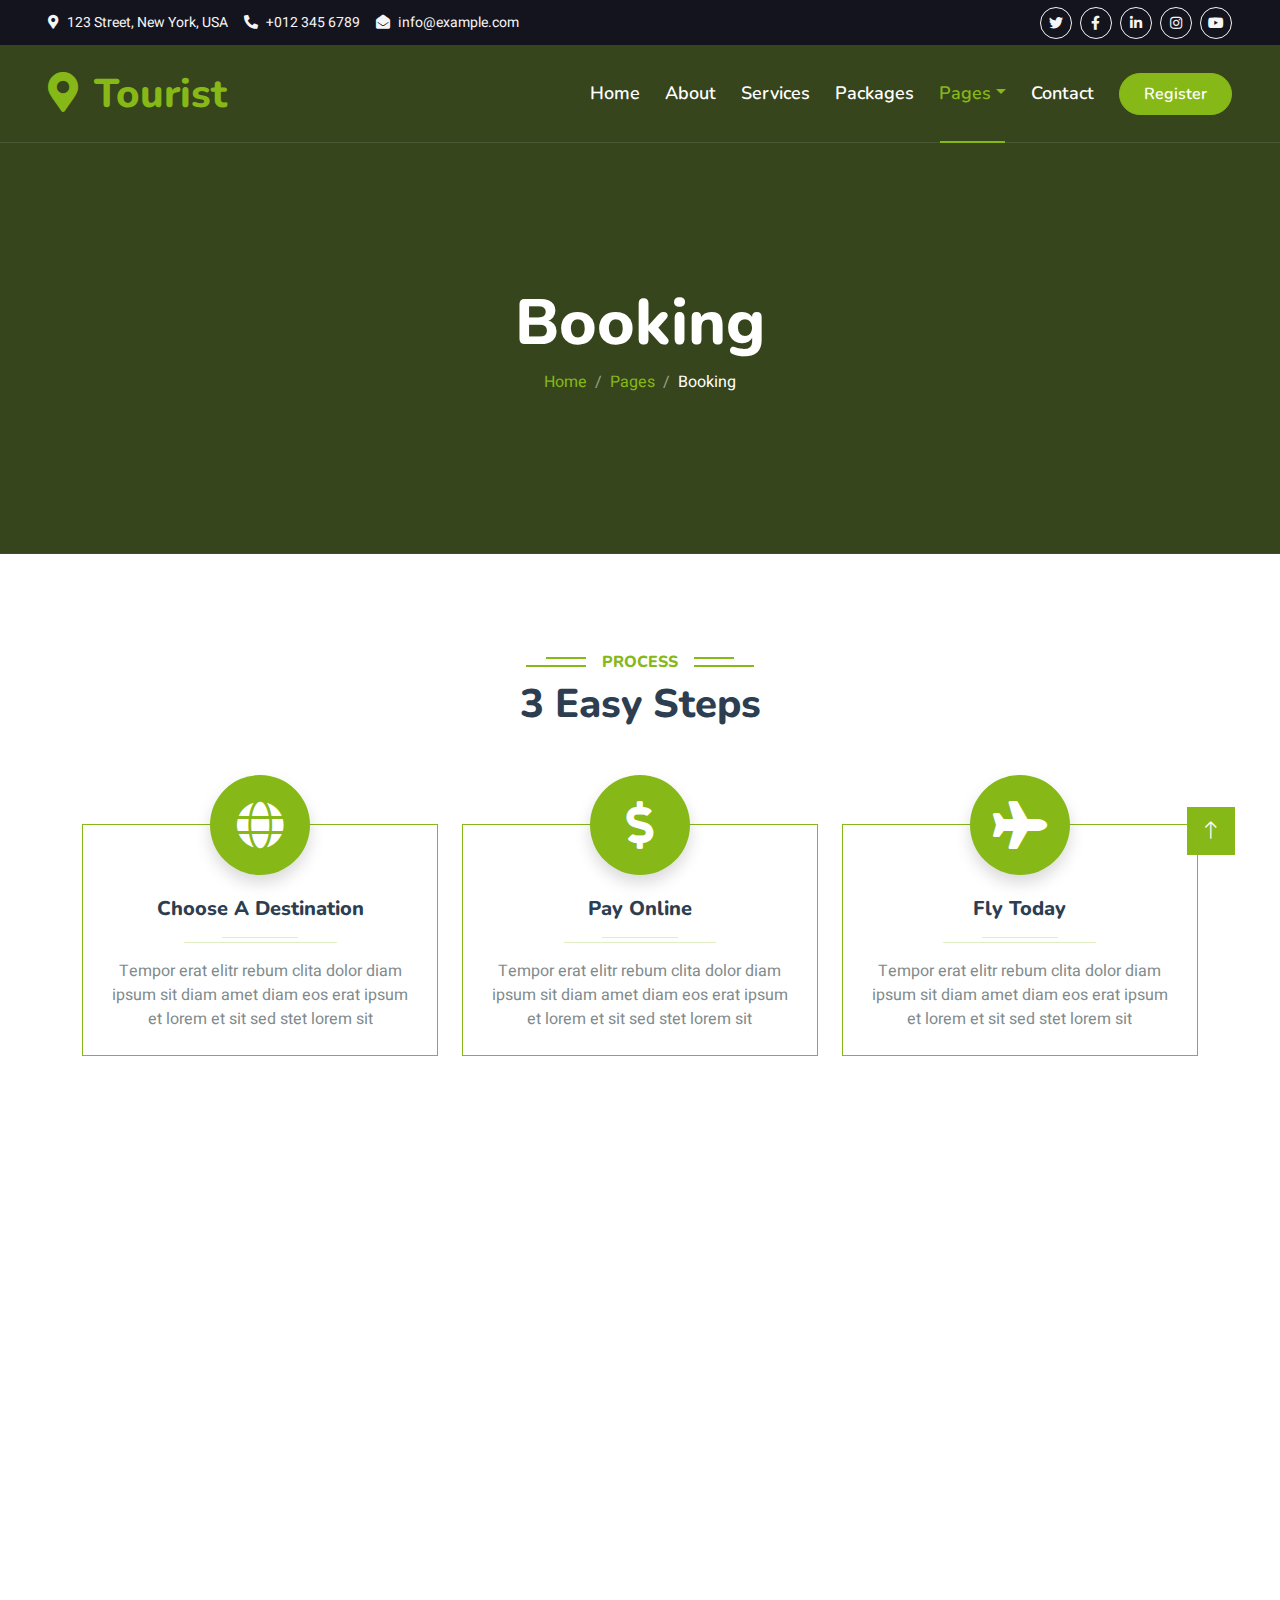
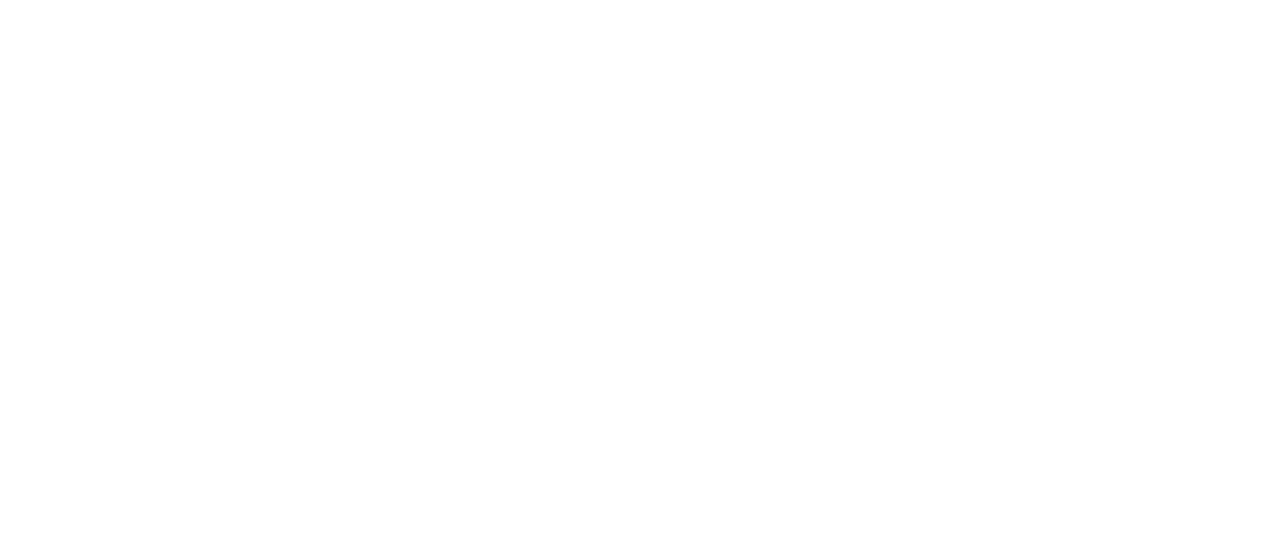
<file: booking.html>
<!DOCTYPE html>
<html lang="en">

<head>
    <meta charset="utf-8">
    <title>Tourist - Travel Agency HTML Template</title>
    <meta content="width=device-width, initial-scale=1.0" name="viewport">
    <meta content="" name="keywords">
    <meta content="" name="description">

    <!-- Favicon -->
    <link href="img/favicon.ico" rel="icon">

    <!-- Google Web Fonts -->
    <link rel="preconnect" href="https://fonts.googleapis.com">
    <link rel="preconnect" href="https://fonts.gstatic.com" crossorigin>
    <link href="https://fonts.googleapis.com/css2?family=Heebo:wght@400;500;600&family=Nunito:wght@600;700;800&display=swap" rel="stylesheet">

    <!-- Icon Font Stylesheet -->
    <link href="https://cdnjs.cloudflare.com/ajax/libs/font-awesome/5.10.0/css/all.min.css" rel="stylesheet">
    <link href="https://cdn.jsdelivr.net/npm/bootstrap-icons@1.4.1/font/bootstrap-icons.css" rel="stylesheet">

    <!-- Libraries Stylesheet -->
    <link href="lib/animate/animate.min.css" rel="stylesheet">
    <link href="lib/owlcarousel/assets/owl.carousel.min.css" rel="stylesheet">
    <link href="lib/tempusdominus/css/tempusdominus-bootstrap-4.min.css" rel="stylesheet" />

    <!-- Customized Bootstrap Stylesheet -->
    <link href="css/bootstrap.min.css" rel="stylesheet">

    <!-- Template Stylesheet -->
    <link href="css/style.css" rel="stylesheet">
</head>

<body>
    <!-- Spinner Start -->
    <div id="spinner" class="show bg-white position-fixed translate-middle w-100 vh-100 top-50 start-50 d-flex align-items-center justify-content-center">
        <div class="spinner-border text-primary" style="width: 3rem; height: 3rem;" role="status">
            <span class="sr-only">Loading...</span>
        </div>
    </div>
    <!-- Spinner End -->


    <!-- Topbar Start -->
    <div class="container-fluid bg-dark px-5 d-none d-lg-block">
        <div class="row gx-0">
            <div class="col-lg-8 text-center text-lg-start mb-2 mb-lg-0">
                <div class="d-inline-flex align-items-center" style="height: 45px;">
                    <small class="me-3 text-light"><i class="fa fa-map-marker-alt me-2"></i>123 Street, New York, USA</small>
                    <small class="me-3 text-light"><i class="fa fa-phone-alt me-2"></i>+012 345 6789</small>
                    <small class="text-light"><i class="fa fa-envelope-open me-2"></i>info@example.com</small>
                </div>
            </div>
            <div class="col-lg-4 text-center text-lg-end">
                <div class="d-inline-flex align-items-center" style="height: 45px;">
                    <a class="btn btn-sm btn-outline-light btn-sm-square rounded-circle me-2" href=""><i class="fab fa-twitter fw-normal"></i></a>
                    <a class="btn btn-sm btn-outline-light btn-sm-square rounded-circle me-2" href=""><i class="fab fa-facebook-f fw-normal"></i></a>
                    <a class="btn btn-sm btn-outline-light btn-sm-square rounded-circle me-2" href=""><i class="fab fa-linkedin-in fw-normal"></i></a>
                    <a class="btn btn-sm btn-outline-light btn-sm-square rounded-circle me-2" href=""><i class="fab fa-instagram fw-normal"></i></a>
                    <a class="btn btn-sm btn-outline-light btn-sm-square rounded-circle" href=""><i class="fab fa-youtube fw-normal"></i></a>
                </div>
            </div>
        </div>
    </div>
    <!-- Topbar End -->


    <!-- Navbar & Hero Start -->
    <div class="container-fluid position-relative p-0">
        <nav class="navbar navbar-expand-lg navbar-light px-4 px-lg-5 py-3 py-lg-0">
            <a href="" class="navbar-brand p-0">
                <h1 class="text-primary m-0"><i class="fa fa-map-marker-alt me-3"></i>Tourist</h1>
                <!-- <img src="img/logo.png" alt="Logo"> -->
            </a>
            <button class="navbar-toggler" type="button" data-bs-toggle="collapse" data-bs-target="#navbarCollapse">
                <span class="fa fa-bars"></span>
            </button>
            <div class="collapse navbar-collapse" id="navbarCollapse">
                <div class="navbar-nav ms-auto py-0">
                    <a href="index.html" class="nav-item nav-link">Home</a>
                    <a href="about.html" class="nav-item nav-link">About</a>
                    <a href="service.html" class="nav-item nav-link">Services</a>
                    <a href="package.html" class="nav-item nav-link">Packages</a>
                    <div class="nav-item dropdown">
                        <a href="#" class="nav-link dropdown-toggle active" data-bs-toggle="dropdown">Pages</a>
                        <div class="dropdown-menu m-0">
                            <a href="destination.html" class="dropdown-item">Destination</a>
                            <a href="booking.html" class="dropdown-item active">Booking</a>
                            <a href="team.html" class="dropdown-item">Travel Guides</a>
                            <a href="testimonial.html" class="dropdown-item">Testimonial</a>
                            <a href="404.html" class="dropdown-item">404 Page</a>
                        </div>
                    </div>
                    <a href="contact.html" class="nav-item nav-link">Contact</a>
                </div>
                <a href="" class="btn btn-primary rounded-pill py-2 px-4">Register</a>
            </div>
        </nav>

        <div class="container-fluid bg-primary py-5 mb-5 hero-header">
            <div class="container py-5">
                <div class="row justify-content-center py-5">
                    <div class="col-lg-10 pt-lg-5 mt-lg-5 text-center">
                        <h1 class="display-3 text-white animated slideInDown">Booking</h1>
                        <nav aria-label="breadcrumb">
                            <ol class="breadcrumb justify-content-center">
                                <li class="breadcrumb-item"><a href="#">Home</a></li>
                                <li class="breadcrumb-item"><a href="#">Pages</a></li>
                                <li class="breadcrumb-item text-white active" aria-current="page">Booking</li>
                            </ol>
                        </nav>
                    </div>
                </div>
            </div>
        </div>
    </div>
    <!-- Navbar & Hero End -->


    <!-- Process Start -->
    <div class="container-xxl py-5">
        <div class="container">
            <div class="text-center pb-4 wow fadeInUp" data-wow-delay="0.1s">
                <h6 class="section-title bg-white text-center text-primary px-3">Process</h6>
                <h1 class="mb-5">3 Easy Steps</h1>
            </div>
            <div class="row gy-5 gx-4 justify-content-center">
                <div class="col-lg-4 col-sm-6 text-center pt-4 wow fadeInUp" data-wow-delay="0.1s">
                    <div class="position-relative border border-primary pt-5 pb-4 px-4">
                        <div class="d-inline-flex align-items-center justify-content-center bg-primary rounded-circle position-absolute top-0 start-50 translate-middle shadow" style="width: 100px; height: 100px;">
                            <i class="fa fa-globe fa-3x text-white"></i>
                        </div>
                        <h5 class="mt-4">Choose A Destination</h5>
                        <hr class="w-25 mx-auto bg-primary mb-1">
                        <hr class="w-50 mx-auto bg-primary mt-0">
                        <p class="mb-0">Tempor erat elitr rebum clita dolor diam ipsum sit diam amet diam eos erat ipsum et lorem et sit sed stet lorem sit</p>
                    </div>
                </div>
                <div class="col-lg-4 col-sm-6 text-center pt-4 wow fadeInUp" data-wow-delay="0.3s">
                    <div class="position-relative border border-primary pt-5 pb-4 px-4">
                        <div class="d-inline-flex align-items-center justify-content-center bg-primary rounded-circle position-absolute top-0 start-50 translate-middle shadow" style="width: 100px; height: 100px;">
                            <i class="fa fa-dollar-sign fa-3x text-white"></i>
                        </div>
                        <h5 class="mt-4">Pay Online</h5>
                        <hr class="w-25 mx-auto bg-primary mb-1">
                        <hr class="w-50 mx-auto bg-primary mt-0">
                        <p class="mb-0">Tempor erat elitr rebum clita dolor diam ipsum sit diam amet diam eos erat ipsum et lorem et sit sed stet lorem sit</p>
                    </div>
                </div>
                <div class="col-lg-4 col-sm-6 text-center pt-4 wow fadeInUp" data-wow-delay="0.5s">
                    <div class="position-relative border border-primary pt-5 pb-4 px-4">
                        <div class="d-inline-flex align-items-center justify-content-center bg-primary rounded-circle position-absolute top-0 start-50 translate-middle shadow" style="width: 100px; height: 100px;">
                            <i class="fa fa-plane fa-3x text-white"></i>
                        </div>
                        <h5 class="mt-4">Fly Today</h5>
                        <hr class="w-25 mx-auto bg-primary mb-1">
                        <hr class="w-50 mx-auto bg-primary mt-0">
                        <p class="mb-0">Tempor erat elitr rebum clita dolor diam ipsum sit diam amet diam eos erat ipsum et lorem et sit sed stet lorem sit</p>
                    </div>
                </div>
            </div>
        </div>
    </div>
    <!-- Process Start -->


    <!-- Booking Start -->
    <div class="container-xxl py-5 wow fadeInUp" data-wow-delay="0.1s">
        <div class="container">
            <div class="booking p-5">
                <div class="row g-5 align-items-center">
                    <div class="col-md-6 text-white">
                        <h6 class="text-white text-uppercase">Booking</h6>
                        <h1 class="text-white mb-4">Online Booking</h1>
                        <p class="mb-4">Tempor erat elitr rebum at clita. Diam dolor diam ipsum sit. Aliqu diam amet diam et eos. Clita erat ipsum et lorem et sit.</p>
                        <p class="mb-4">Tempor erat elitr rebum at clita. Diam dolor diam ipsum sit. Aliqu diam amet diam et eos. Clita erat ipsum et lorem et sit, sed stet lorem sit clita duo justo magna dolore erat amet</p>
                        <a class="btn btn-outline-light py-3 px-5 mt-2" href="">Read More</a>
                    </div>
                    <div class="col-md-6">
                        <h1 class="text-white mb-4">Book A Tour</h1>
                        <form>
                            <div class="row g-3">
                                <div class="col-md-6">
                                    <div class="form-floating">
                                        <input type="text" class="form-control bg-transparent" id="name" placeholder="Your Name">
                                        <label for="name">Your Name</label>
                                    </div>
                                </div>
                                <div class="col-md-6">
                                    <div class="form-floating">
                                        <input type="email" class="form-control bg-transparent" id="email" placeholder="Your Email">
                                        <label for="email">Your Email</label>
                                    </div>
                                </div>
                                <div class="col-md-6">
                                    <div class="form-floating date" id="date3" data-target-input="nearest">
                                        <input type="text" class="form-control bg-transparent datetimepicker-input" id="datetime" placeholder="Date & Time" data-target="#date3" data-toggle="datetimepicker" />
                                        <label for="datetime">Date & Time</label>
                                    </div>
                                </div>
                                <div class="col-md-6">
                                    <div class="form-floating">
                                        <select class="form-select bg-transparent" id="select1">
                                            <option value="1">Destination 1</option>
                                            <option value="2">Destination 2</option>
                                            <option value="3">Destination 3</option>
                                        </select>
                                        <label for="select1">Destination</label>
                                    </div>
                                </div>
                                <div class="col-12">
                                    <div class="form-floating">
                                        <textarea class="form-control bg-transparent" placeholder="Special Request" id="message" style="height: 100px"></textarea>
                                        <label for="message">Special Request</label>
                                    </div>
                                </div>
                                <div class="col-12">
                                    <button class="btn btn-outline-light w-100 py-3" type="submit">Book Now</button>
                                </div>
                            </div>
                        </form>
                    </div>
                </div>
            </div>
        </div>
    </div>
    <!-- Booking Start -->
        

    <!-- Footer Start -->
    <div class="container-fluid bg-dark text-light footer pt-5 mt-5 wow fadeIn" data-wow-delay="0.1s">
        <div class="container py-5">
            <div class="row g-5">
                <div class="col-lg-3 col-md-6">
                    <h4 class="text-white mb-3">Company</h4>
                    <a class="btn btn-link" href="">About Us</a>
                    <a class="btn btn-link" href="">Contact Us</a>
                    <a class="btn btn-link" href="">Privacy Policy</a>
                    <a class="btn btn-link" href="">Terms & Condition</a>
                    <a class="btn btn-link" href="">FAQs & Help</a>
                </div>
                <div class="col-lg-3 col-md-6">
                    <h4 class="text-white mb-3">Contact</h4>
                    <p class="mb-2"><i class="fa fa-map-marker-alt me-3"></i>123 Street, New York, USA</p>
                    <p class="mb-2"><i class="fa fa-phone-alt me-3"></i>+012 345 67890</p>
                    <p class="mb-2"><i class="fa fa-envelope me-3"></i>info@example.com</p>
                    <div class="d-flex pt-2">
                        <a class="btn btn-outline-light btn-social" href=""><i class="fab fa-twitter"></i></a>
                        <a class="btn btn-outline-light btn-social" href=""><i class="fab fa-facebook-f"></i></a>
                        <a class="btn btn-outline-light btn-social" href=""><i class="fab fa-youtube"></i></a>
                        <a class="btn btn-outline-light btn-social" href=""><i class="fab fa-linkedin-in"></i></a>
                    </div>
                </div>
                <div class="col-lg-3 col-md-6">
                    <h4 class="text-white mb-3">Gallery</h4>
                    <div class="row g-2 pt-2">
                        <div class="col-4">
                            <img class="img-fluid bg-light p-1" src="img/package-1.jpg" alt="">
                        </div>
                        <div class="col-4">
                            <img class="img-fluid bg-light p-1" src="img/package-2.jpg" alt="">
                        </div>
                        <div class="col-4">
                            <img class="img-fluid bg-light p-1" src="img/package-3.jpg" alt="">
                        </div>
                        <div class="col-4">
                            <img class="img-fluid bg-light p-1" src="img/package-2.jpg" alt="">
                        </div>
                        <div class="col-4">
                            <img class="img-fluid bg-light p-1" src="img/package-3.jpg" alt="">
                        </div>
                        <div class="col-4">
                            <img class="img-fluid bg-light p-1" src="img/package-1.jpg" alt="">
                        </div>
                    </div>
                </div>
                <div class="col-lg-3 col-md-6">
                    <h4 class="text-white mb-3">Newsletter</h4>
                    <p>Dolor amet sit justo amet elitr clita ipsum elitr est.</p>
                    <div class="position-relative mx-auto" style="max-width: 400px;">
                        <input class="form-control border-primary w-100 py-3 ps-4 pe-5" type="text" placeholder="Your email">
                        <button type="button" class="btn btn-primary py-2 position-absolute top-0 end-0 mt-2 me-2">SignUp</button>
                    </div>
                </div>
            </div>
        </div>
        <div class="container">
            <div class="copyright">
                <div class="row">
                    <div class="col-md-6 text-center text-md-start mb-3 mb-md-0">
                        &copy; <a class="border-bottom" href="#">Your Site Name</a>, All Right Reserved.

                        <!--/*** This template is free as long as you keep the footer author’s credit link/attribution link/backlink. If you'd like to use the template without the footer author’s credit link/attribution link/backlink, you can purchase the Credit Removal License from "https://htmlcodex.com/credit-removal". Thank you for your support. ***/-->
                        Designed By <a class="border-bottom" href="https://htmlcodex.com">HTML Codex</a>
                    </div>
                    <div class="col-md-6 text-center text-md-end">
                        <div class="footer-menu">
                            <a href="">Home</a>
                            <a href="">Cookies</a>
                            <a href="">Help</a>
                            <a href="">FQAs</a>
                        </div>
                    </div>
                </div>
            </div>
        </div>
    </div>
    <!-- Footer End -->


    <!-- Back to Top -->
    <a href="#" class="btn btn-lg btn-primary btn-lg-square back-to-top"><i class="bi bi-arrow-up"></i></a>


    <!-- JavaScript Libraries -->
    <script src="https://code.jquery.com/jquery-3.4.1.min.js"></script>
    <script src="https://cdn.jsdelivr.net/npm/bootstrap@5.0.0/dist/js/bootstrap.bundle.min.js"></script>
    <script src="lib/wow/wow.min.js"></script>
    <script src="lib/easing/easing.min.js"></script>
    <script src="lib/waypoints/waypoints.min.js"></script>
    <script src="lib/owlcarousel/owl.carousel.min.js"></script>
    <script src="lib/tempusdominus/js/moment.min.js"></script>
    <script src="lib/tempusdominus/js/moment-timezone.min.js"></script>
    <script src="lib/tempusdominus/js/tempusdominus-bootstrap-4.min.js"></script>

    <!-- Template Javascript -->
    <script src="js/main.js"></script>
</body>

</html>
</file>
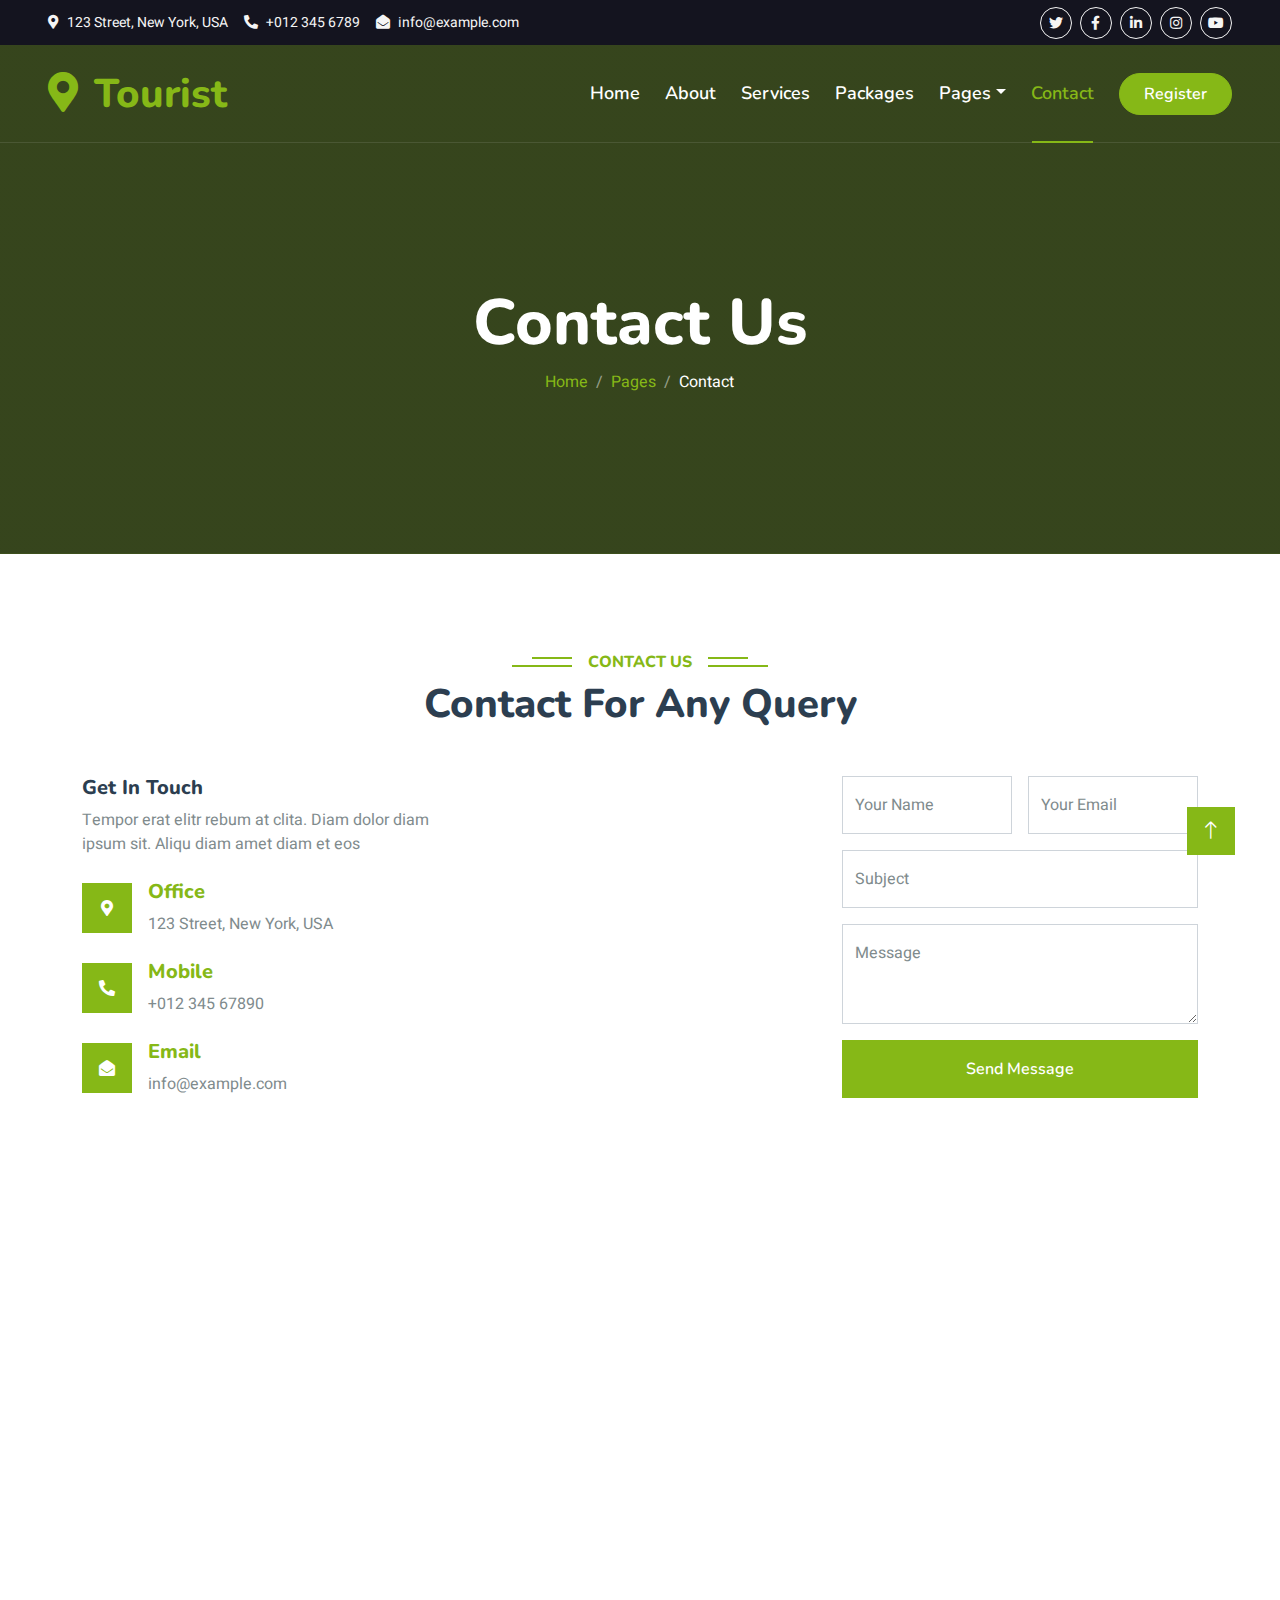
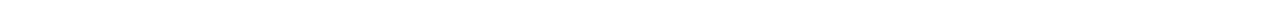
<file: contact.html>
<!DOCTYPE html>
<html lang="en">

<head>
    <meta charset="utf-8">
    <title>Tourist - Travel Agency HTML Template</title>
    <meta content="width=device-width, initial-scale=1.0" name="viewport">
    <meta content="" name="keywords">
    <meta content="" name="description">

    <!-- Favicon -->
    <link href="img/favicon.ico" rel="icon">

    <!-- Google Web Fonts -->
    <link rel="preconnect" href="https://fonts.googleapis.com">
    <link rel="preconnect" href="https://fonts.gstatic.com" crossorigin>
    <link href="https://fonts.googleapis.com/css2?family=Heebo:wght@400;500;600&family=Nunito:wght@600;700;800&display=swap" rel="stylesheet">

    <!-- Icon Font Stylesheet -->
    <link href="https://cdnjs.cloudflare.com/ajax/libs/font-awesome/5.10.0/css/all.min.css" rel="stylesheet">
    <link href="https://cdn.jsdelivr.net/npm/bootstrap-icons@1.4.1/font/bootstrap-icons.css" rel="stylesheet">

    <!-- Libraries Stylesheet -->
    <link href="lib/animate/animate.min.css" rel="stylesheet">
    <link href="lib/owlcarousel/assets/owl.carousel.min.css" rel="stylesheet">
    <link href="lib/tempusdominus/css/tempusdominus-bootstrap-4.min.css" rel="stylesheet" />

    <!-- Customized Bootstrap Stylesheet -->
    <link href="css/bootstrap.min.css" rel="stylesheet">

    <!-- Template Stylesheet -->
    <link href="css/style.css" rel="stylesheet">
</head>

<body>
    <!-- Spinner Start -->
    <div id="spinner" class="show bg-white position-fixed translate-middle w-100 vh-100 top-50 start-50 d-flex align-items-center justify-content-center">
        <div class="spinner-border text-primary" style="width: 3rem; height: 3rem;" role="status">
            <span class="sr-only">Loading...</span>
        </div>
    </div>
    <!-- Spinner End -->


    <!-- Topbar Start -->
    <div class="container-fluid bg-dark px-5 d-none d-lg-block">
        <div class="row gx-0">
            <div class="col-lg-8 text-center text-lg-start mb-2 mb-lg-0">
                <div class="d-inline-flex align-items-center" style="height: 45px;">
                    <small class="me-3 text-light"><i class="fa fa-map-marker-alt me-2"></i>123 Street, New York, USA</small>
                    <small class="me-3 text-light"><i class="fa fa-phone-alt me-2"></i>+012 345 6789</small>
                    <small class="text-light"><i class="fa fa-envelope-open me-2"></i>info@example.com</small>
                </div>
            </div>
            <div class="col-lg-4 text-center text-lg-end">
                <div class="d-inline-flex align-items-center" style="height: 45px;">
                    <a class="btn btn-sm btn-outline-light btn-sm-square rounded-circle me-2" href=""><i class="fab fa-twitter fw-normal"></i></a>
                    <a class="btn btn-sm btn-outline-light btn-sm-square rounded-circle me-2" href=""><i class="fab fa-facebook-f fw-normal"></i></a>
                    <a class="btn btn-sm btn-outline-light btn-sm-square rounded-circle me-2" href=""><i class="fab fa-linkedin-in fw-normal"></i></a>
                    <a class="btn btn-sm btn-outline-light btn-sm-square rounded-circle me-2" href=""><i class="fab fa-instagram fw-normal"></i></a>
                    <a class="btn btn-sm btn-outline-light btn-sm-square rounded-circle" href=""><i class="fab fa-youtube fw-normal"></i></a>
                </div>
            </div>
        </div>
    </div>
    <!-- Topbar End -->


    <!-- Navbar & Hero Start -->
    <div class="container-fluid position-relative p-0">
        <nav class="navbar navbar-expand-lg navbar-light px-4 px-lg-5 py-3 py-lg-0">
            <a href="" class="navbar-brand p-0">
                <h1 class="text-primary m-0"><i class="fa fa-map-marker-alt me-3"></i>Tourist</h1>
                <!-- <img src="img/logo.png" alt="Logo"> -->
            </a>
            <button class="navbar-toggler" type="button" data-bs-toggle="collapse" data-bs-target="#navbarCollapse">
                <span class="fa fa-bars"></span>
            </button>
            <div class="collapse navbar-collapse" id="navbarCollapse">
                <div class="navbar-nav ms-auto py-0">
                    <a href="index.html" class="nav-item nav-link">Home</a>
                    <a href="about.html" class="nav-item nav-link">About</a>
                    <a href="service.html" class="nav-item nav-link">Services</a>
                    <a href="package.html" class="nav-item nav-link">Packages</a>
                    <div class="nav-item dropdown">
                        <a href="#" class="nav-link dropdown-toggle" data-bs-toggle="dropdown">Pages</a>
                        <div class="dropdown-menu m-0">
                            <a href="destination.html" class="dropdown-item">Destination</a>
                            <a href="booking.html" class="dropdown-item">Booking</a>
                            <a href="team.html" class="dropdown-item">Travel Guides</a>
                            <a href="testimonial.html" class="dropdown-item">Testimonial</a>
                            <a href="404.html" class="dropdown-item">404 Page</a>
                        </div>
                    </div>
                    <a href="contact.html" class="nav-item nav-link active">Contact</a>
                </div>
                <a href="" class="btn btn-primary rounded-pill py-2 px-4">Register</a>
            </div>
        </nav>

        <div class="container-fluid bg-primary py-5 mb-5 hero-header">
            <div class="container py-5">
                <div class="row justify-content-center py-5">
                    <div class="col-lg-10 pt-lg-5 mt-lg-5 text-center">
                        <h1 class="display-3 text-white animated slideInDown">Contact Us</h1>
                        <nav aria-label="breadcrumb">
                            <ol class="breadcrumb justify-content-center">
                                <li class="breadcrumb-item"><a href="#">Home</a></li>
                                <li class="breadcrumb-item"><a href="#">Pages</a></li>
                                <li class="breadcrumb-item text-white active" aria-current="page">Contact</li>
                            </ol>
                        </nav>
                    </div>
                </div>
            </div>
        </div>
    </div>
    <!-- Navbar & Hero End -->


    <!-- Contact Start -->
    <div class="container-xxl py-5">
        <div class="container">
            <div class="text-center wow fadeInUp" data-wow-delay="0.1s">
                <h6 class="section-title bg-white text-center text-primary px-3">Contact Us</h6>
                <h1 class="mb-5">Contact For Any Query</h1>
            </div>
            <div class="row g-4">
                <div class="col-lg-4 col-md-6 wow fadeInUp" data-wow-delay="0.1s">
                    <h5>Get In Touch</h5>
                    <p class="mb-4">Tempor erat elitr rebum at clita. Diam dolor diam ipsum sit. Aliqu diam amet diam et eos</p>
                    <div class="d-flex align-items-center mb-4">
                        <div class="d-flex align-items-center justify-content-center flex-shrink-0 bg-primary" style="width: 50px; height: 50px;">
                            <i class="fa fa-map-marker-alt text-white"></i>
                        </div>
                        <div class="ms-3">
                            <h5 class="text-primary">Office</h5>
                            <p class="mb-0">123 Street, New York, USA</p>
                        </div>
                    </div>
                    <div class="d-flex align-items-center mb-4">
                        <div class="d-flex align-items-center justify-content-center flex-shrink-0 bg-primary" style="width: 50px; height: 50px;">
                            <i class="fa fa-phone-alt text-white"></i>
                        </div>
                        <div class="ms-3">
                            <h5 class="text-primary">Mobile</h5>
                            <p class="mb-0">+012 345 67890</p>
                        </div>
                    </div>
                    <div class="d-flex align-items-center">
                        <div class="d-flex align-items-center justify-content-center flex-shrink-0 bg-primary" style="width: 50px; height: 50px;">
                            <i class="fa fa-envelope-open text-white"></i>
                        </div>
                        <div class="ms-3">
                            <h5 class="text-primary">Email</h5>
                            <p class="mb-0">info@example.com</p>
                        </div>
                    </div>
                </div>
                <div class="col-lg-4 col-md-6 wow fadeInUp" data-wow-delay="0.3s">
                    <iframe class="position-relative rounded w-100 h-100"
                        src="https://www.google.com/maps/embed?pb=!1m18!1m12!1m3!1d3001156.4288297426!2d-78.01371936852176!3d42.72876761954724!2m3!1f0!2f0!3f0!3m2!1i1024!2i768!4f13.1!3m3!1m2!1s0x4ccc4bf0f123a5a9%3A0xddcfc6c1de189567!2sNew%20York%2C%20USA!5e0!3m2!1sen!2sbd!4v1603794290143!5m2!1sen!2sbd"
                        frameborder="0" style="min-height: 300px; border:0;" allowfullscreen="" aria-hidden="false"
                        tabindex="0"></iframe>
                </div>
                <div class="col-lg-4 col-md-12 wow fadeInUp" data-wow-delay="0.5s">
                    <form>
                        <div class="row g-3">
                            <div class="col-md-6">
                                <div class="form-floating">
                                    <input type="text" class="form-control" id="name" placeholder="Your Name">
                                    <label for="name">Your Name</label>
                                </div>
                            </div>
                            <div class="col-md-6">
                                <div class="form-floating">
                                    <input type="email" class="form-control" id="email" placeholder="Your Email">
                                    <label for="email">Your Email</label>
                                </div>
                            </div>
                            <div class="col-12">
                                <div class="form-floating">
                                    <input type="text" class="form-control" id="subject" placeholder="Subject">
                                    <label for="subject">Subject</label>
                                </div>
                            </div>
                            <div class="col-12">
                                <div class="form-floating">
                                    <textarea class="form-control" placeholder="Leave a message here" id="message" style="height: 100px"></textarea>
                                    <label for="message">Message</label>
                                </div>
                            </div>
                            <div class="col-12">
                                <button class="btn btn-primary w-100 py-3" type="submit">Send Message</button>
                            </div>
                        </div>
                    </form>
                </div>
            </div>
        </div>
    </div>
    <!-- Contact End -->


    <!-- Footer Start -->
    <div class="container-fluid bg-dark text-light footer pt-5 mt-5 wow fadeIn" data-wow-delay="0.1s">
        <div class="container py-5">
            <div class="row g-5">
                <div class="col-lg-3 col-md-6">
                    <h4 class="text-white mb-3">Company</h4>
                    <a class="btn btn-link" href="">About Us</a>
                    <a class="btn btn-link" href="">Contact Us</a>
                    <a class="btn btn-link" href="">Privacy Policy</a>
                    <a class="btn btn-link" href="">Terms & Condition</a>
                    <a class="btn btn-link" href="">FAQs & Help</a>
                </div>
                <div class="col-lg-3 col-md-6">
                    <h4 class="text-white mb-3">Contact</h4>
                    <p class="mb-2"><i class="fa fa-map-marker-alt me-3"></i>123 Street, New York, USA</p>
                    <p class="mb-2"><i class="fa fa-phone-alt me-3"></i>+012 345 67890</p>
                    <p class="mb-2"><i class="fa fa-envelope me-3"></i>info@example.com</p>
                    <div class="d-flex pt-2">
                        <a class="btn btn-outline-light btn-social" href=""><i class="fab fa-twitter"></i></a>
                        <a class="btn btn-outline-light btn-social" href=""><i class="fab fa-facebook-f"></i></a>
                        <a class="btn btn-outline-light btn-social" href=""><i class="fab fa-youtube"></i></a>
                        <a class="btn btn-outline-light btn-social" href=""><i class="fab fa-linkedin-in"></i></a>
                    </div>
                </div>
                <div class="col-lg-3 col-md-6">
                    <h4 class="text-white mb-3">Gallery</h4>
                    <div class="row g-2 pt-2">
                        <div class="col-4">
                            <img class="img-fluid bg-light p-1" src="img/package-1.jpg" alt="">
                        </div>
                        <div class="col-4">
                            <img class="img-fluid bg-light p-1" src="img/package-2.jpg" alt="">
                        </div>
                        <div class="col-4">
                            <img class="img-fluid bg-light p-1" src="img/package-3.jpg" alt="">
                        </div>
                        <div class="col-4">
                            <img class="img-fluid bg-light p-1" src="img/package-2.jpg" alt="">
                        </div>
                        <div class="col-4">
                            <img class="img-fluid bg-light p-1" src="img/package-3.jpg" alt="">
                        </div>
                        <div class="col-4">
                            <img class="img-fluid bg-light p-1" src="img/package-1.jpg" alt="">
                        </div>
                    </div>
                </div>
                <div class="col-lg-3 col-md-6">
                    <h4 class="text-white mb-3">Newsletter</h4>
                    <p>Dolor amet sit justo amet elitr clita ipsum elitr est.</p>
                    <div class="position-relative mx-auto" style="max-width: 400px;">
                        <input class="form-control border-primary w-100 py-3 ps-4 pe-5" type="text" placeholder="Your email">
                        <button type="button" class="btn btn-primary py-2 position-absolute top-0 end-0 mt-2 me-2">SignUp</button>
                    </div>
                </div>
            </div>
        </div>
        <div class="container">
            <div class="copyright">
                <div class="row">
                    <div class="col-md-6 text-center text-md-start mb-3 mb-md-0">
                        &copy; <a class="border-bottom" href="#">Your Site Name</a>, All Right Reserved.

                        <!--/*** This template is free as long as you keep the footer author’s credit link/attribution link/backlink. If you'd like to use the template without the footer author’s credit link/attribution link/backlink, you can purchase the Credit Removal License from "https://htmlcodex.com/credit-removal". Thank you for your support. ***/-->
                        Designed By <a class="border-bottom" href="https://htmlcodex.com">HTML Codex</a>
                    </div>
                    <div class="col-md-6 text-center text-md-end">
                        <div class="footer-menu">
                            <a href="">Home</a>
                            <a href="">Cookies</a>
                            <a href="">Help</a>
                            <a href="">FQAs</a>
                        </div>
                    </div>
                </div>
            </div>
        </div>
    </div>
    <!-- Footer End -->


    <!-- Back to Top -->
    <a href="#" class="btn btn-lg btn-primary btn-lg-square back-to-top"><i class="bi bi-arrow-up"></i></a>


    <!-- JavaScript Libraries -->
    <script src="https://code.jquery.com/jquery-3.4.1.min.js"></script>
    <script src="https://cdn.jsdelivr.net/npm/bootstrap@5.0.0/dist/js/bootstrap.bundle.min.js"></script>
    <script src="lib/wow/wow.min.js"></script>
    <script src="lib/easing/easing.min.js"></script>
    <script src="lib/waypoints/waypoints.min.js"></script>
    <script src="lib/owlcarousel/owl.carousel.min.js"></script>
    <script src="lib/tempusdominus/js/moment.min.js"></script>
    <script src="lib/tempusdominus/js/moment-timezone.min.js"></script>
    <script src="lib/tempusdominus/js/tempusdominus-bootstrap-4.min.js"></script>

    <!-- Template Javascript -->
    <script src="js/main.js"></script>
</body>

</html>
</file>
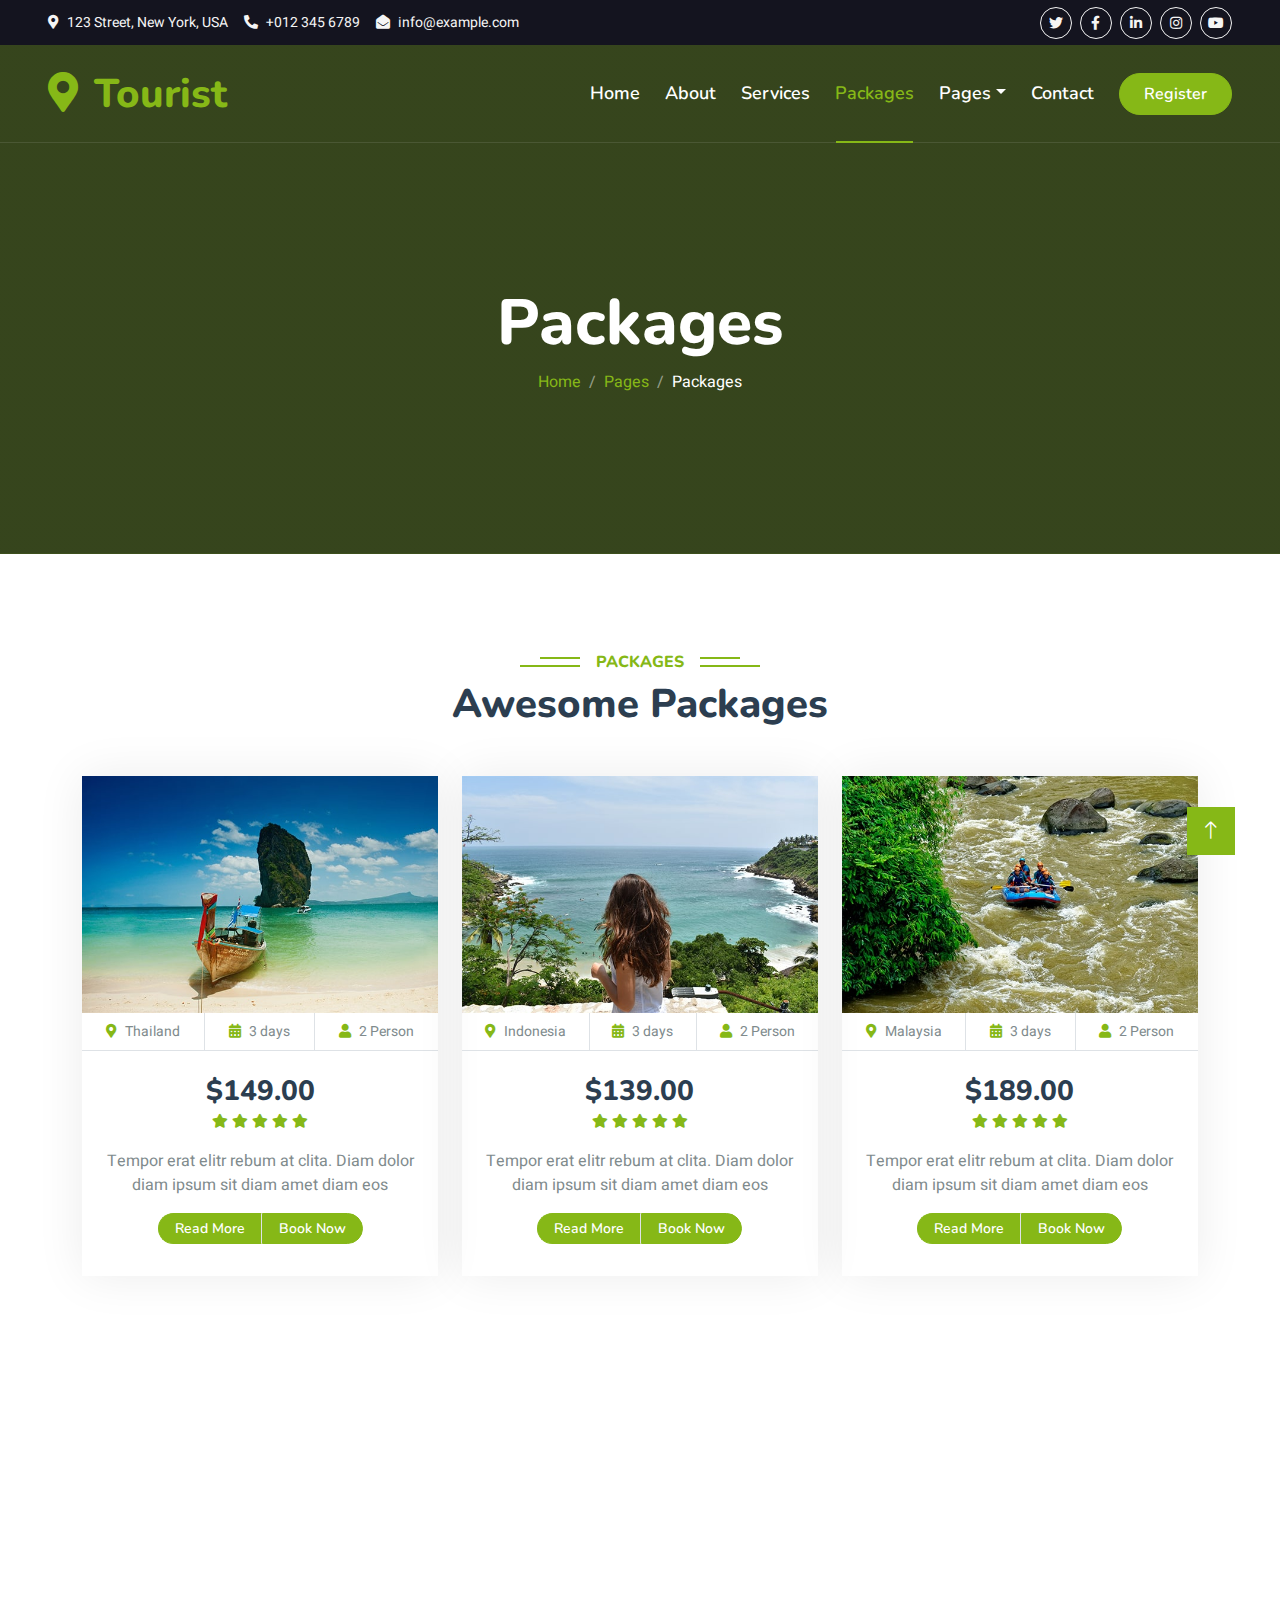
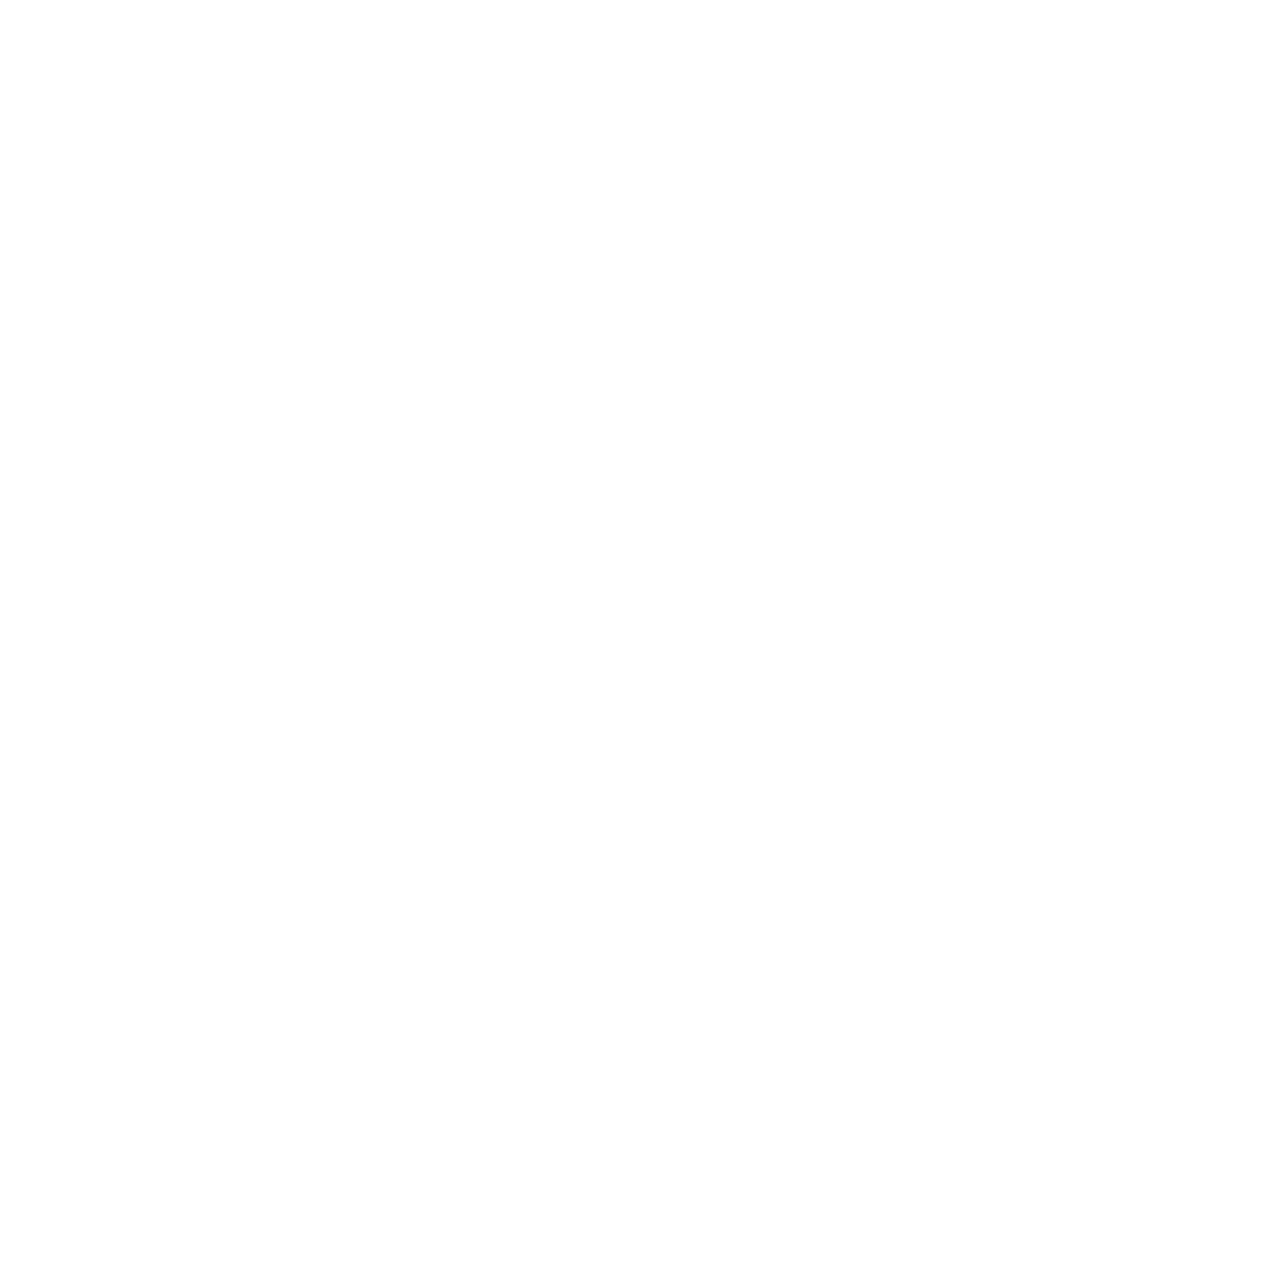
<file: package.html>
<!DOCTYPE html>
<html lang="en">

<head>
    <meta charset="utf-8">
    <title>Tourist - Travel Agency HTML Template</title>
    <meta content="width=device-width, initial-scale=1.0" name="viewport">
    <meta content="" name="keywords">
    <meta content="" name="description">

    <!-- Favicon -->
    <link href="img/favicon.ico" rel="icon">

    <!-- Google Web Fonts -->
    <link rel="preconnect" href="https://fonts.googleapis.com">
    <link rel="preconnect" href="https://fonts.gstatic.com" crossorigin>
    <link href="https://fonts.googleapis.com/css2?family=Heebo:wght@400;500;600&family=Nunito:wght@600;700;800&display=swap" rel="stylesheet">

    <!-- Icon Font Stylesheet -->
    <link href="https://cdnjs.cloudflare.com/ajax/libs/font-awesome/5.10.0/css/all.min.css" rel="stylesheet">
    <link href="https://cdn.jsdelivr.net/npm/bootstrap-icons@1.4.1/font/bootstrap-icons.css" rel="stylesheet">

    <!-- Libraries Stylesheet -->
    <link href="lib/animate/animate.min.css" rel="stylesheet">
    <link href="lib/owlcarousel/assets/owl.carousel.min.css" rel="stylesheet">
    <link href="lib/tempusdominus/css/tempusdominus-bootstrap-4.min.css" rel="stylesheet" />

    <!-- Customized Bootstrap Stylesheet -->
    <link href="css/bootstrap.min.css" rel="stylesheet">

    <!-- Template Stylesheet -->
    <link href="css/style.css" rel="stylesheet">
</head>

<body>
    <!-- Spinner Start -->
    <div id="spinner" class="show bg-white position-fixed translate-middle w-100 vh-100 top-50 start-50 d-flex align-items-center justify-content-center">
        <div class="spinner-border text-primary" style="width: 3rem; height: 3rem;" role="status">
            <span class="sr-only">Loading...</span>
        </div>
    </div>
    <!-- Spinner End -->


    <!-- Topbar Start -->
    <div class="container-fluid bg-dark px-5 d-none d-lg-block">
        <div class="row gx-0">
            <div class="col-lg-8 text-center text-lg-start mb-2 mb-lg-0">
                <div class="d-inline-flex align-items-center" style="height: 45px;">
                    <small class="me-3 text-light"><i class="fa fa-map-marker-alt me-2"></i>123 Street, New York, USA</small>
                    <small class="me-3 text-light"><i class="fa fa-phone-alt me-2"></i>+012 345 6789</small>
                    <small class="text-light"><i class="fa fa-envelope-open me-2"></i>info@example.com</small>
                </div>
            </div>
            <div class="col-lg-4 text-center text-lg-end">
                <div class="d-inline-flex align-items-center" style="height: 45px;">
                    <a class="btn btn-sm btn-outline-light btn-sm-square rounded-circle me-2" href=""><i class="fab fa-twitter fw-normal"></i></a>
                    <a class="btn btn-sm btn-outline-light btn-sm-square rounded-circle me-2" href=""><i class="fab fa-facebook-f fw-normal"></i></a>
                    <a class="btn btn-sm btn-outline-light btn-sm-square rounded-circle me-2" href=""><i class="fab fa-linkedin-in fw-normal"></i></a>
                    <a class="btn btn-sm btn-outline-light btn-sm-square rounded-circle me-2" href=""><i class="fab fa-instagram fw-normal"></i></a>
                    <a class="btn btn-sm btn-outline-light btn-sm-square rounded-circle" href=""><i class="fab fa-youtube fw-normal"></i></a>
                </div>
            </div>
        </div>
    </div>
    <!-- Topbar End -->


    <!-- Navbar & Hero Start -->
    <div class="container-fluid position-relative p-0">
        <nav class="navbar navbar-expand-lg navbar-light px-4 px-lg-5 py-3 py-lg-0">
            <a href="" class="navbar-brand p-0">
                <h1 class="text-primary m-0"><i class="fa fa-map-marker-alt me-3"></i>Tourist</h1>
                <!-- <img src="img/logo.png" alt="Logo"> -->
            </a>
            <button class="navbar-toggler" type="button" data-bs-toggle="collapse" data-bs-target="#navbarCollapse">
                <span class="fa fa-bars"></span>
            </button>
            <div class="collapse navbar-collapse" id="navbarCollapse">
                <div class="navbar-nav ms-auto py-0">
                    <a href="index.html" class="nav-item nav-link">Home</a>
                    <a href="about.html" class="nav-item nav-link">About</a>
                    <a href="service.html" class="nav-item nav-link">Services</a>
                    <a href="package.html" class="nav-item nav-link active">Packages</a>
                    <div class="nav-item dropdown">
                        <a href="#" class="nav-link dropdown-toggle" data-bs-toggle="dropdown">Pages</a>
                        <div class="dropdown-menu m-0">
                            <a href="destination.html" class="dropdown-item">Destination</a>
                            <a href="booking.html" class="dropdown-item">Booking</a>
                            <a href="team.html" class="dropdown-item">Travel Guides</a>
                            <a href="testimonial.html" class="dropdown-item">Testimonial</a>
                            <a href="404.html" class="dropdown-item">404 Page</a>
                        </div>
                    </div>
                    <a href="contact.html" class="nav-item nav-link">Contact</a>
                </div>
                <a href="" class="btn btn-primary rounded-pill py-2 px-4">Register</a>
            </div>
        </nav>

        <div class="container-fluid bg-primary py-5 mb-5 hero-header">
            <div class="container py-5">
                <div class="row justify-content-center py-5">
                    <div class="col-lg-10 pt-lg-5 mt-lg-5 text-center">
                        <h1 class="display-3 text-white animated slideInDown">Packages</h1>
                        <nav aria-label="breadcrumb">
                            <ol class="breadcrumb justify-content-center">
                                <li class="breadcrumb-item"><a href="#">Home</a></li>
                                <li class="breadcrumb-item"><a href="#">Pages</a></li>
                                <li class="breadcrumb-item text-white active" aria-current="page">Packages</li>
                            </ol>
                        </nav>
                    </div>
                </div>
            </div>
        </div>
    </div>
    <!-- Navbar & Hero End -->


    <!-- Package Start -->
    <div class="container-xxl py-5">
        <div class="container">
            <div class="text-center wow fadeInUp" data-wow-delay="0.1s">
                <h6 class="section-title bg-white text-center text-primary px-3">Packages</h6>
                <h1 class="mb-5">Awesome Packages</h1>
            </div>
            <div class="row g-4 justify-content-center">
                <div class="col-lg-4 col-md-6 wow fadeInUp" data-wow-delay="0.1s">
                    <div class="package-item">
                        <div class="overflow-hidden">
                            <img class="img-fluid" src="img/package-1.jpg" alt="">
                        </div>
                        <div class="d-flex border-bottom">
                            <small class="flex-fill text-center border-end py-2"><i class="fa fa-map-marker-alt text-primary me-2"></i>Thailand</small>
                            <small class="flex-fill text-center border-end py-2"><i class="fa fa-calendar-alt text-primary me-2"></i>3 days</small>
                            <small class="flex-fill text-center py-2"><i class="fa fa-user text-primary me-2"></i>2 Person</small>
                        </div>
                        <div class="text-center p-4">
                            <h3 class="mb-0">$149.00</h3>
                            <div class="mb-3">
                                <small class="fa fa-star text-primary"></small>
                                <small class="fa fa-star text-primary"></small>
                                <small class="fa fa-star text-primary"></small>
                                <small class="fa fa-star text-primary"></small>
                                <small class="fa fa-star text-primary"></small>
                            </div>
                            <p>Tempor erat elitr rebum at clita. Diam dolor diam ipsum sit diam amet diam eos</p>
                            <div class="d-flex justify-content-center mb-2">
                                <a href="#" class="btn btn-sm btn-primary px-3 border-end" style="border-radius: 30px 0 0 30px;">Read More</a>
                                <a href="#" class="btn btn-sm btn-primary px-3" style="border-radius: 0 30px 30px 0;">Book Now</a>
                            </div>
                        </div>
                    </div>
                </div>
                <div class="col-lg-4 col-md-6 wow fadeInUp" data-wow-delay="0.3s">
                    <div class="package-item">
                        <div class="overflow-hidden">
                            <img class="img-fluid" src="img/package-2.jpg" alt="">
                        </div>
                        <div class="d-flex border-bottom">
                            <small class="flex-fill text-center border-end py-2"><i class="fa fa-map-marker-alt text-primary me-2"></i>Indonesia</small>
                            <small class="flex-fill text-center border-end py-2"><i class="fa fa-calendar-alt text-primary me-2"></i>3 days</small>
                            <small class="flex-fill text-center py-2"><i class="fa fa-user text-primary me-2"></i>2 Person</small>
                        </div>
                        <div class="text-center p-4">
                            <h3 class="mb-0">$139.00</h3>
                            <div class="mb-3">
                                <small class="fa fa-star text-primary"></small>
                                <small class="fa fa-star text-primary"></small>
                                <small class="fa fa-star text-primary"></small>
                                <small class="fa fa-star text-primary"></small>
                                <small class="fa fa-star text-primary"></small>
                            </div>
                            <p>Tempor erat elitr rebum at clita. Diam dolor diam ipsum sit diam amet diam eos</p>
                            <div class="d-flex justify-content-center mb-2">
                                <a href="#" class="btn btn-sm btn-primary px-3 border-end" style="border-radius: 30px 0 0 30px;">Read More</a>
                                <a href="#" class="btn btn-sm btn-primary px-3" style="border-radius: 0 30px 30px 0;">Book Now</a>
                            </div>
                        </div>
                    </div>
                </div>
                <div class="col-lg-4 col-md-6 wow fadeInUp" data-wow-delay="0.5s">
                    <div class="package-item">
                        <div class="overflow-hidden">
                            <img class="img-fluid" src="img/package-3.jpg" alt="">
                        </div>
                        <div class="d-flex border-bottom">
                            <small class="flex-fill text-center border-end py-2"><i class="fa fa-map-marker-alt text-primary me-2"></i>Malaysia</small>
                            <small class="flex-fill text-center border-end py-2"><i class="fa fa-calendar-alt text-primary me-2"></i>3 days</small>
                            <small class="flex-fill text-center py-2"><i class="fa fa-user text-primary me-2"></i>2 Person</small>
                        </div>
                        <div class="text-center p-4">
                            <h3 class="mb-0">$189.00</h3>
                            <div class="mb-3">
                                <small class="fa fa-star text-primary"></small>
                                <small class="fa fa-star text-primary"></small>
                                <small class="fa fa-star text-primary"></small>
                                <small class="fa fa-star text-primary"></small>
                                <small class="fa fa-star text-primary"></small>
                            </div>
                            <p>Tempor erat elitr rebum at clita. Diam dolor diam ipsum sit diam amet diam eos</p>
                            <div class="d-flex justify-content-center mb-2">
                                <a href="#" class="btn btn-sm btn-primary px-3 border-end" style="border-radius: 30px 0 0 30px;">Read More</a>
                                <a href="#" class="btn btn-sm btn-primary px-3" style="border-radius: 0 30px 30px 0;">Book Now</a>
                            </div>
                        </div>
                    </div>
                </div>
            </div>
        </div>
    </div>
    <!-- Package End -->


    <!-- Booking Start -->
    <div class="container-xxl py-5 wow fadeInUp" data-wow-delay="0.1s">
        <div class="container">
            <div class="booking p-5">
                <div class="row g-5 align-items-center">
                    <div class="col-md-6 text-white">
                        <h6 class="text-white text-uppercase">Booking</h6>
                        <h1 class="text-white mb-4">Online Booking</h1>
                        <p class="mb-4">Tempor erat elitr rebum at clita. Diam dolor diam ipsum sit. Aliqu diam amet diam et eos. Clita erat ipsum et lorem et sit.</p>
                        <p class="mb-4">Tempor erat elitr rebum at clita. Diam dolor diam ipsum sit. Aliqu diam amet diam et eos. Clita erat ipsum et lorem et sit, sed stet lorem sit clita duo justo magna dolore erat amet</p>
                        <a class="btn btn-outline-light py-3 px-5 mt-2" href="">Read More</a>
                    </div>
                    <div class="col-md-6">
                        <h1 class="text-white mb-4">Book A Tour</h1>
                        <form>
                            <div class="row g-3">
                                <div class="col-md-6">
                                    <div class="form-floating">
                                        <input type="text" class="form-control bg-transparent" id="name" placeholder="Your Name">
                                        <label for="name">Your Name</label>
                                    </div>
                                </div>
                                <div class="col-md-6">
                                    <div class="form-floating">
                                        <input type="email" class="form-control bg-transparent" id="email" placeholder="Your Email">
                                        <label for="email">Your Email</label>
                                    </div>
                                </div>
                                <div class="col-md-6">
                                    <div class="form-floating date" id="date3" data-target-input="nearest">
                                        <input type="text" class="form-control bg-transparent datetimepicker-input" id="datetime" placeholder="Date & Time" data-target="#date3" data-toggle="datetimepicker" />
                                        <label for="datetime">Date & Time</label>
                                    </div>
                                </div>
                                <div class="col-md-6">
                                    <div class="form-floating">
                                        <select class="form-select bg-transparent" id="select1">
                                            <option value="1">Destination 1</option>
                                            <option value="2">Destination 2</option>
                                            <option value="3">Destination 3</option>
                                        </select>
                                        <label for="select1">Destination</label>
                                    </div>
                                </div>
                                <div class="col-12">
                                    <div class="form-floating">
                                        <textarea class="form-control bg-transparent" placeholder="Special Request" id="message" style="height: 100px"></textarea>
                                        <label for="message">Special Request</label>
                                    </div>
                                </div>
                                <div class="col-12">
                                    <button class="btn btn-outline-light w-100 py-3" type="submit">Book Now</button>
                                </div>
                            </div>
                        </form>
                    </div>
                </div>
            </div>
        </div>
    </div>
    <!-- Booking Start -->


    <!-- Process Start -->
    <div class="container-xxl py-5">
        <div class="container">
            <div class="text-center pb-4 wow fadeInUp" data-wow-delay="0.1s">
                <h6 class="section-title bg-white text-center text-primary px-3">Process</h6>
                <h1 class="mb-5">3 Easy Steps</h1>
            </div>
            <div class="row gy-5 gx-4 justify-content-center">
                <div class="col-lg-4 col-sm-6 text-center pt-4 wow fadeInUp" data-wow-delay="0.1s">
                    <div class="position-relative border border-primary pt-5 pb-4 px-4">
                        <div class="d-inline-flex align-items-center justify-content-center bg-primary rounded-circle position-absolute top-0 start-50 translate-middle shadow" style="width: 100px; height: 100px;">
                            <i class="fa fa-globe fa-3x text-white"></i>
                        </div>
                        <h5 class="mt-4">Choose A Destination</h5>
                        <hr class="w-25 mx-auto bg-primary mb-1">
                        <hr class="w-50 mx-auto bg-primary mt-0">
                        <p class="mb-0">Tempor erat elitr rebum clita dolor diam ipsum sit diam amet diam eos erat ipsum et lorem et sit sed stet lorem sit</p>
                    </div>
                </div>
                <div class="col-lg-4 col-sm-6 text-center pt-4 wow fadeInUp" data-wow-delay="0.3s">
                    <div class="position-relative border border-primary pt-5 pb-4 px-4">
                        <div class="d-inline-flex align-items-center justify-content-center bg-primary rounded-circle position-absolute top-0 start-50 translate-middle shadow" style="width: 100px; height: 100px;">
                            <i class="fa fa-dollar-sign fa-3x text-white"></i>
                        </div>
                        <h5 class="mt-4">Pay Online</h5>
                        <hr class="w-25 mx-auto bg-primary mb-1">
                        <hr class="w-50 mx-auto bg-primary mt-0">
                        <p class="mb-0">Tempor erat elitr rebum clita dolor diam ipsum sit diam amet diam eos erat ipsum et lorem et sit sed stet lorem sit</p>
                    </div>
                </div>
                <div class="col-lg-4 col-sm-6 text-center pt-4 wow fadeInUp" data-wow-delay="0.5s">
                    <div class="position-relative border border-primary pt-5 pb-4 px-4">
                        <div class="d-inline-flex align-items-center justify-content-center bg-primary rounded-circle position-absolute top-0 start-50 translate-middle shadow" style="width: 100px; height: 100px;">
                            <i class="fa fa-plane fa-3x text-white"></i>
                        </div>
                        <h5 class="mt-4">Fly Today</h5>
                        <hr class="w-25 mx-auto bg-primary mb-1">
                        <hr class="w-50 mx-auto bg-primary mt-0">
                        <p class="mb-0">Tempor erat elitr rebum clita dolor diam ipsum sit diam amet diam eos erat ipsum et lorem et sit sed stet lorem sit</p>
                    </div>
                </div>
            </div>
        </div>
    </div>
    <!-- Process Start -->
        

    <!-- Footer Start -->
    <div class="container-fluid bg-dark text-light footer pt-5 mt-5 wow fadeIn" data-wow-delay="0.1s">
        <div class="container py-5">
            <div class="row g-5">
                <div class="col-lg-3 col-md-6">
                    <h4 class="text-white mb-3">Company</h4>
                    <a class="btn btn-link" href="">About Us</a>
                    <a class="btn btn-link" href="">Contact Us</a>
                    <a class="btn btn-link" href="">Privacy Policy</a>
                    <a class="btn btn-link" href="">Terms & Condition</a>
                    <a class="btn btn-link" href="">FAQs & Help</a>
                </div>
                <div class="col-lg-3 col-md-6">
                    <h4 class="text-white mb-3">Contact</h4>
                    <p class="mb-2"><i class="fa fa-map-marker-alt me-3"></i>123 Street, New York, USA</p>
                    <p class="mb-2"><i class="fa fa-phone-alt me-3"></i>+012 345 67890</p>
                    <p class="mb-2"><i class="fa fa-envelope me-3"></i>info@example.com</p>
                    <div class="d-flex pt-2">
                        <a class="btn btn-outline-light btn-social" href=""><i class="fab fa-twitter"></i></a>
                        <a class="btn btn-outline-light btn-social" href=""><i class="fab fa-facebook-f"></i></a>
                        <a class="btn btn-outline-light btn-social" href=""><i class="fab fa-youtube"></i></a>
                        <a class="btn btn-outline-light btn-social" href=""><i class="fab fa-linkedin-in"></i></a>
                    </div>
                </div>
                <div class="col-lg-3 col-md-6">
                    <h4 class="text-white mb-3">Gallery</h4>
                    <div class="row g-2 pt-2">
                        <div class="col-4">
                            <img class="img-fluid bg-light p-1" src="img/package-1.jpg" alt="">
                        </div>
                        <div class="col-4">
                            <img class="img-fluid bg-light p-1" src="img/package-2.jpg" alt="">
                        </div>
                        <div class="col-4">
                            <img class="img-fluid bg-light p-1" src="img/package-3.jpg" alt="">
                        </div>
                        <div class="col-4">
                            <img class="img-fluid bg-light p-1" src="img/package-2.jpg" alt="">
                        </div>
                        <div class="col-4">
                            <img class="img-fluid bg-light p-1" src="img/package-3.jpg" alt="">
                        </div>
                        <div class="col-4">
                            <img class="img-fluid bg-light p-1" src="img/package-1.jpg" alt="">
                        </div>
                    </div>
                </div>
                <div class="col-lg-3 col-md-6">
                    <h4 class="text-white mb-3">Newsletter</h4>
                    <p>Dolor amet sit justo amet elitr clita ipsum elitr est.</p>
                    <div class="position-relative mx-auto" style="max-width: 400px;">
                        <input class="form-control border-primary w-100 py-3 ps-4 pe-5" type="text" placeholder="Your email">
                        <button type="button" class="btn btn-primary py-2 position-absolute top-0 end-0 mt-2 me-2">SignUp</button>
                    </div>
                </div>
            </div>
        </div>
        <div class="container">
            <div class="copyright">
                <div class="row">
                    <div class="col-md-6 text-center text-md-start mb-3 mb-md-0">
                        &copy; <a class="border-bottom" href="#">Your Site Name</a>, All Right Reserved.

                        <!--/*** This template is free as long as you keep the footer author’s credit link/attribution link/backlink. If you'd like to use the template without the footer author’s credit link/attribution link/backlink, you can purchase the Credit Removal License from "https://htmlcodex.com/credit-removal". Thank you for your support. ***/-->
                        Designed By <a class="border-bottom" href="https://htmlcodex.com">HTML Codex</a>
                    </div>
                    <div class="col-md-6 text-center text-md-end">
                        <div class="footer-menu">
                            <a href="">Home</a>
                            <a href="">Cookies</a>
                            <a href="">Help</a>
                            <a href="">FQAs</a>
                        </div>
                    </div>
                </div>
            </div>
        </div>
    </div>
    <!-- Footer End -->


    <!-- Back to Top -->
    <a href="#" class="btn btn-lg btn-primary btn-lg-square back-to-top"><i class="bi bi-arrow-up"></i></a>


    <!-- JavaScript Libraries -->
    <script src="https://code.jquery.com/jquery-3.4.1.min.js"></script>
    <script src="https://cdn.jsdelivr.net/npm/bootstrap@5.0.0/dist/js/bootstrap.bundle.min.js"></script>
    <script src="lib/wow/wow.min.js"></script>
    <script src="lib/easing/easing.min.js"></script>
    <script src="lib/waypoints/waypoints.min.js"></script>
    <script src="lib/owlcarousel/owl.carousel.min.js"></script>
    <script src="lib/tempusdominus/js/moment.min.js"></script>
    <script src="lib/tempusdominus/js/moment-timezone.min.js"></script>
    <script src="lib/tempusdominus/js/tempusdominus-bootstrap-4.min.js"></script>

    <!-- Template Javascript -->
    <script src="js/main.js"></script>
</body>

</html>
</file>
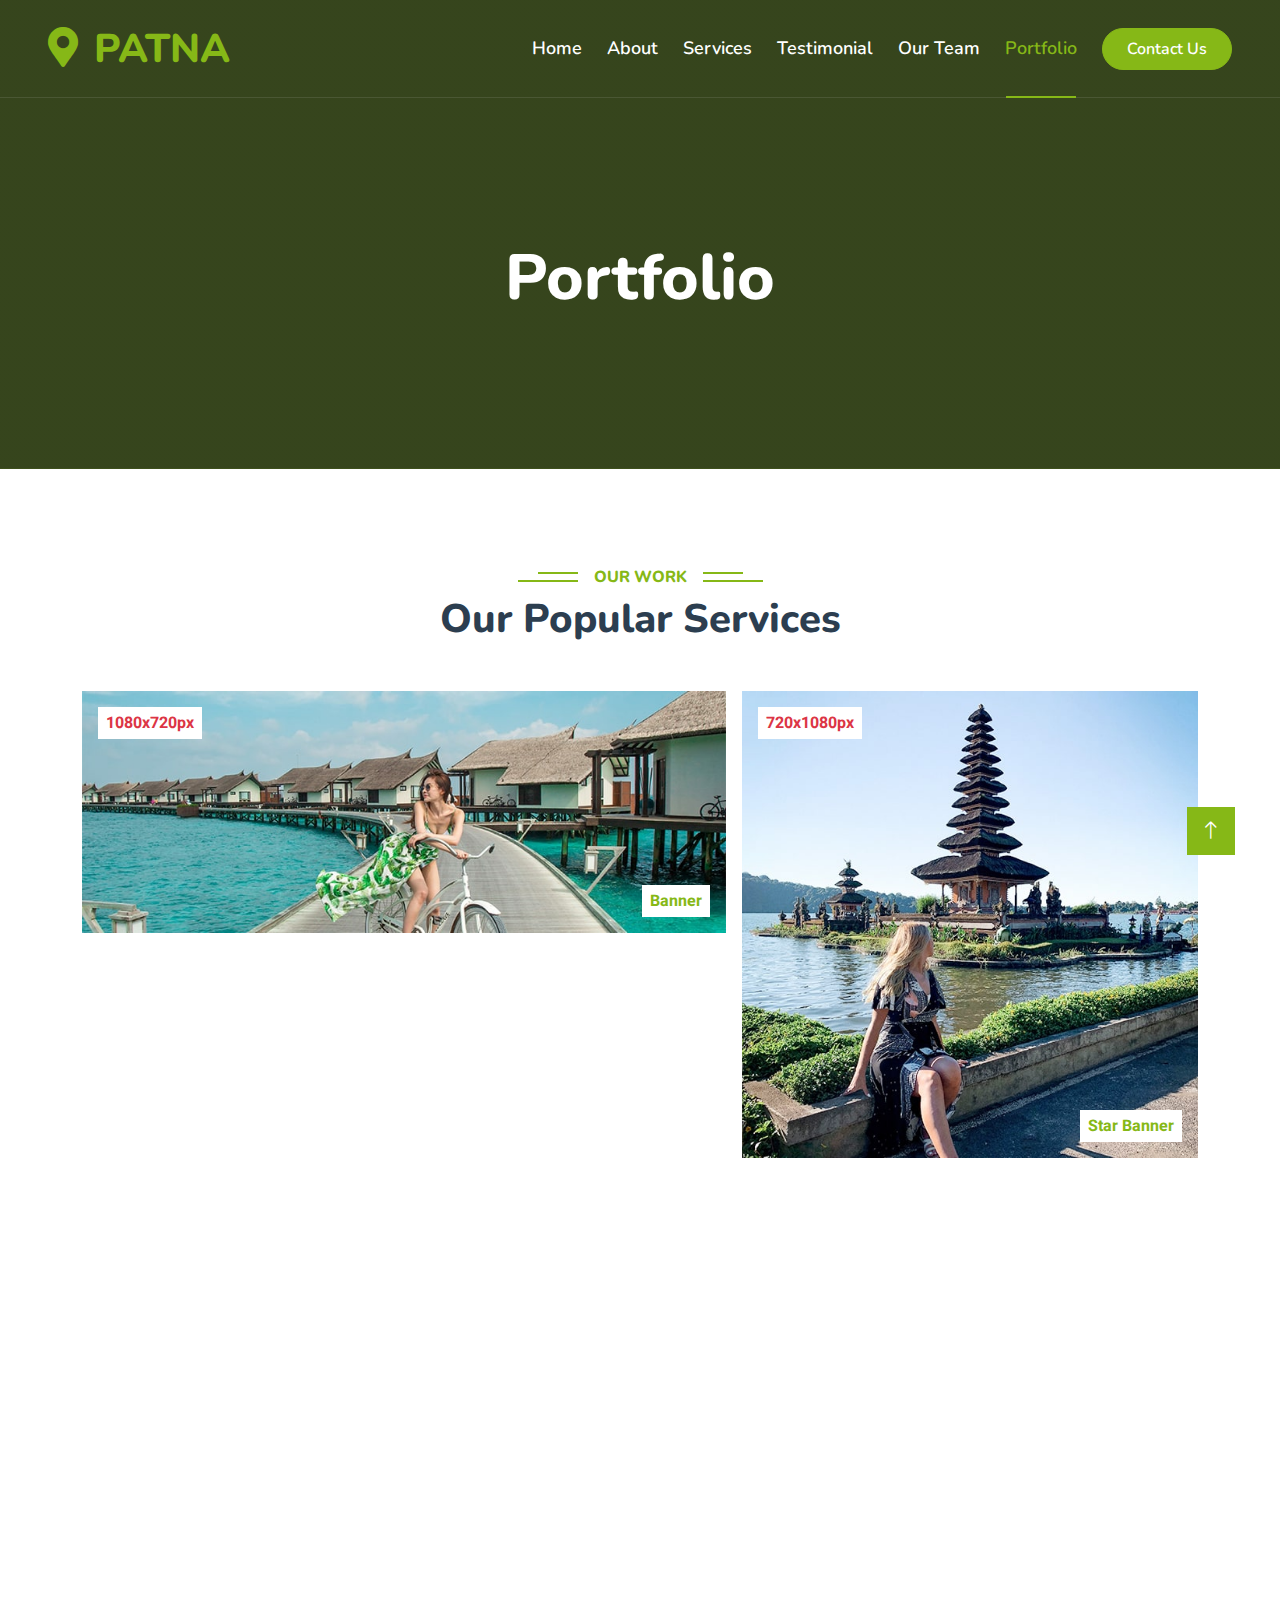
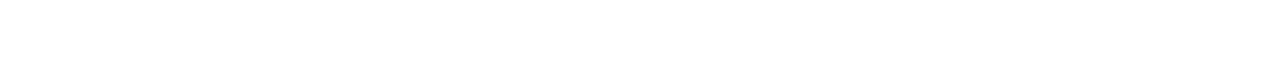
<file: portfolio.html>
<!DOCTYPE html>
<html lang="en">

<head>
    <meta charset="utf-8">
    <title>Our Portfolio</title>
    <meta content="width=device-width, initial-scale=1.0" name="viewport">
    <meta content="" name="keywords">
    <meta content="" name="description">

    <!-- Favicon -->
    <link href="img/favicon.ico" rel="icon">

    <!-- Google Web Fonts -->
    <link rel="preconnect" href="https://fonts.googleapis.com">
    <link rel="preconnect" href="https://fonts.gstatic.com" crossorigin>
    <link href="https://fonts.googleapis.com/css2?family=Heebo:wght@400;500;600&family=Nunito:wght@600;700;800&display=swap" rel="stylesheet">

    <!-- Icon Font Stylesheet -->
    <link href="https://cdnjs.cloudflare.com/ajax/libs/font-awesome/5.10.0/css/all.min.css" rel="stylesheet">
    <link href="https://cdn.jsdelivr.net/npm/bootstrap-icons@1.4.1/font/bootstrap-icons.css" rel="stylesheet">

    <!-- Libraries Stylesheet -->
    <link href="lib/animate/animate.min.css" rel="stylesheet">
    <link href="lib/owlcarousel/assets/owl.carousel.min.css" rel="stylesheet">
    <link href="lib/tempusdominus/css/tempusdominus-bootstrap-4.min.css" rel="stylesheet" />

    <!-- Customized Bootstrap Stylesheet -->
    <link href="css/bootstrap.min.css" rel="stylesheet">

    <!-- Template Stylesheet -->
    <link href="css/style.css" rel="stylesheet">
</head>

<body>
    <!-- Spinner Start -->
    <div id="spinner" class="show bg-white position-fixed translate-middle w-100 vh-100 top-50 start-50 d-flex align-items-center justify-content-center">
        <div class="spinner-border text-primary" style="width: 3rem; height: 3rem;" role="status">
            <span class="sr-only">Loading...</span>
        </div>
    </div>
    <!-- Spinner End -->


    <!-- Topbar Start -->
    <!--<div class="container-fluid bg-dark px-5 d-none d-lg-block">
        <div class="row gx-0">
            <div class="col-lg-8 text-center text-lg-start mb-2 mb-lg-0">
                <div class="d-inline-flex align-items-center" style="height: 45px;">
                    <small class="me-3 text-light"><i class="fa fa-map-marker-alt me-2"></i>123 Street, New York, USA</small>
                    <small class="me-3 text-light"><i class="fa fa-phone-alt me-2"></i>+012 345 6789</small>
                    <small class="text-light"><i class="fa fa-envelope-open me-2"></i>info@example.com</small>
                </div>
            </div>
            <div class="col-lg-4 text-center text-lg-end">
                <div class="d-inline-flex align-items-center" style="height: 45px;">
                    <a class="btn btn-sm btn-outline-light btn-sm-square rounded-circle me-2" href=""><i class="fab fa-twitter fw-normal"></i></a>
                    <a class="btn btn-sm btn-outline-light btn-sm-square rounded-circle me-2" href=""><i class="fab fa-facebook-f fw-normal"></i></a>
                    <a class="btn btn-sm btn-outline-light btn-sm-square rounded-circle me-2" href=""><i class="fab fa-linkedin-in fw-normal"></i></a>
                    <a class="btn btn-sm btn-outline-light btn-sm-square rounded-circle me-2" href=""><i class="fab fa-instagram fw-normal"></i></a>
                    <a class="btn btn-sm btn-outline-light btn-sm-square rounded-circle" href=""><i class="fab fa-youtube fw-normal"></i></a>
                </div>
            </div>
        </div>
    </div>-->
    <!-- Topbar End -->


    <!-- Navbar & Hero Start -->
    <div class="container-fluid position-relative p-0">
        <nav class="navbar navbar-expand-lg navbar-light px-4 px-lg-5 py-3 py-lg-0">
            <a href="" class="navbar-brand p-0">
                <h1 class="text-primary m-0"><i class="fa fa-map-marker-alt me-3"></i>PATNA</h1>
                <!-- <img src="img/logo.png" alt="Logo"> -->
            </a>
            <button class="navbar-toggler" type="button" data-bs-toggle="collapse" data-bs-target="#navbarCollapse">
                <span class="fa fa-bars"></span>
            </button>
            <div class="collapse navbar-collapse" id="navbarCollapse">
                <div class="navbar-nav ms-auto py-0">
                    <a href="index.html" class="nav-item nav-link">Home</a>
                    <a href="about.html" class="nav-item nav-link">About</a>
                    <a href="service.html" class="nav-item nav-link">Services</a>
                    <a href="testimonial.html" class="nav-item nav-link">Testimonial</a>
                    <a href="team.html" class="nav-item nav-link">Our Team</a>
                    <!--<div class="nav-item dropdown">
                        <a href="#" class="nav-link dropdown-toggle active" data-bs-toggle="dropdown">Pages</a>
                        <div class="dropdown-menu m-0">
                            <a href="destination.html" class="dropdown-item active">Destination</a>
                            <a href="booking.html" class="dropdown-item">Booking</a>
                            <a href="team.html" class="dropdown-item">Travel Guides</a>
                            <a href="testimonial.html" class="dropdown-item">Testimonial</a>
                            <a href="404.html" class="dropdown-item">404 Page</a>
                        </div>
                    </div>-->
                    <a href="portfolio.html" class="nav-item nav-link active">Portfolio</a>
                </div>
                <a href="" class="btn btn-primary rounded-pill py-2 px-4">Contact Us</a>
            </div>
        </nav>

        <div class="container-fluid bg-primary py-5 mb-5 hero-header">
            <div class="container py-5">
                <div class="row justify-content-center py-5">
                    <div class="col-lg-10 pt-lg-5 mt-lg-5 text-center">
                        <h1 class="display-3 text-white animated slideInDown">Portfolio</h1>
                        <!--<nav aria-label="breadcrumb">
                            <ol class="breadcrumb justify-content-center">
                                <li class="breadcrumb-item"><a href="#">Home</a></li>
                                <li class="breadcrumb-item"><a href="#">Pages</a></li>
                                <li class="breadcrumb-item text-white active" aria-current="page">Destination</li>
                            </ol>
                        </nav>-->
                    </div>
                </div>
            </div>
        </div>
    </div>
    <!-- Navbar & Hero End -->


    <!-- Destination Start -->
    <div class="container-xxl py-5 destination">
        <div class="container">
            <div class="text-center wow fadeInUp" data-wow-delay="0.1s">
                <h6 class="section-title bg-white text-center text-primary px-3">Our Work</h6>
                <h1 class="mb-5">Our Popular Services</h1>
            </div>
            <div class="row g-3">
                <div class="col-lg-7 col-md-6">
                    <div class="row g-3">
                        <div class="col-lg-12 col-md-12 wow zoomIn" data-wow-delay="0.1s">
                            <a class="position-relative d-block overflow-hidden" href="">
                                <img class="img-fluid" src="img/destination-1.jpg" alt="">
                                <div class="bg-white text-danger fw-bold position-absolute top-0 start-0 m-3 py-1 px-2">1080x720px</div>
                                <div class="bg-white text-primary fw-bold position-absolute bottom-0 end-0 m-3 py-1 px-2">Banner</div>
                            </a>
                        </div>
                        <div class="col-lg-6 col-md-12 wow zoomIn" data-wow-delay="0.3s">
                            <a class="position-relative d-block overflow-hidden" href="">
                                <img class="img-fluid" src="img/destination-2.jpg" alt="">
                                <div class="bg-white text-danger fw-bold position-absolute top-0 start-0 m-3 py-1 px-2">480x720px</div>
                                <div class="bg-white text-primary fw-bold position-absolute bottom-0 end-0 m-3 py-1 px-2">Flex</div>
                            </a>
                        </div>
                        <div class="col-lg-6 col-md-12 wow zoomIn" data-wow-delay="0.5s">
                            <a class="position-relative d-block overflow-hidden" href="">
                                <img class="img-fluid" src="img/destination-3.jpg" alt="">
                                <div class="bg-white text-danger fw-bold position-absolute top-0 start-0 m-3 py-1 px-2">390x480px</div>
                                <div class="bg-white text-primary fw-bold position-absolute bottom-0 end-0 m-3 py-1 px-2">Flex Board</div>
                            </a>
                        </div>
                    </div>
                </div>
                <div class="col-lg-5 col-md-6 wow zoomIn" data-wow-delay="0.7s" style="min-height: 350px;">
                    <a class="position-relative d-block h-100 overflow-hidden" href="">
                        <img class="img-fluid position-absolute w-100 h-100" src="img/destination-4.jpg" alt="" style="object-fit: cover;">
                        <div class="bg-white text-danger fw-bold position-absolute top-0 start-0 m-3 py-1 px-2">720x1080px</div>
                        <div class="bg-white text-primary fw-bold position-absolute bottom-0 end-0 m-3 py-1 px-2">Star Banner</div>
                    </a>
                </div>
            </div>
        </div>
    </div>
    <!-- Destination Start -->
        

    <!-- Footer Start -->
    <div class="container-fluid bg-dark text-light footer pt-5 mt-5 wow fadeIn" data-wow-delay="0.1s">
        <div class="container py-5">
            <div class="row g-5">
                <div class="col-lg-3 col-md-6">
                    <h4 class="text-white mb-3">Company</h4>
                    <a class="btn btn-link" href="">About Us</a>
                    <a class="btn btn-link" href="">Contact Us</a>
                    <a class="btn btn-link" href="">Privacy Policy</a>
                    <a class="btn btn-link" href="">Terms & Condition</a>
                    <a class="btn btn-link" href="">FAQs & Help</a>
                </div>
                <div class="col-lg-3 col-md-6">
                    <h4 class="text-white mb-3">Contact</h4>
                    <p class="mb-2"><i class="fa fa-map-marker-alt me-3"></i>Boring Raod, Patna, Bihar - 800001</p>
                    <p class="mb-2"><i class="fa fa-phone-alt me-3"></i>9308592381</p>
                    <p class="mb-2"><i class="fa fa-envelope me-3"></i>rudra.org1@gmail.com</p>
                    <div class="d-flex pt-2">
                        <a class="btn btn-outline-light btn-social" href=""><i class="fab fa-twitter"></i></a>
                        <a class="btn btn-outline-light btn-social" href=""><i class="fab fa-facebook-f"></i></a>
                        <a class="btn btn-outline-light btn-social" href=""><i class="fab fa-youtube"></i></a>
                        <a class="btn btn-outline-light btn-social" href=""><i class="fab fa-linkedin-in"></i></a>
                    </div>
                </div>
                <div class="col-lg-3 col-md-6">
                    <h4 class="text-white mb-3">Gallery</h4>
                    <div class="row g-2 pt-2">
                        <div class="col-4">
                            <img class="img-fluid bg-light p-1" src="img/package-1.jpg" alt="">
                        </div>
                        <div class="col-4">
                            <img class="img-fluid bg-light p-1" src="img/package-2.jpg" alt="">
                        </div>
                        <div class="col-4">
                            <img class="img-fluid bg-light p-1" src="img/package-3.jpg" alt="">
                        </div>
                        <div class="col-4">
                            <img class="img-fluid bg-light p-1" src="img/package-2.jpg" alt="">
                        </div>
                        <div class="col-4">
                            <img class="img-fluid bg-light p-1" src="img/package-3.jpg" alt="">
                        </div>
                        <div class="col-4">
                            <img class="img-fluid bg-light p-1" src="img/package-1.jpg" alt="">
                        </div>
                    </div>
                </div>
                <div class="col-lg-3 col-md-6">
                    <h4 class="text-white mb-3">Newsletter</h4>
                    <p>Get in touch with for updates on new products and services.</p>
                    <div class="position-relative mx-auto" style="max-width: 400px;">
                        <input class="form-control border-primary w-100 py-3 ps-4 pe-5" type="text" placeholder="Your email">
                        <button type="button" class="btn btn-primary py-2 position-absolute top-0 end-0 mt-2 me-2">SignUp</button>
                    </div>
                </div>
            </div>
        </div>
        <div class="container">
            <div class="copyright">
                <div class="row">
                    <div class="col-md-6 text-center text-md-start mb-3 mb-md-0">
                        &copy; <a class="border-bottom" href="#">Likhavat Printing Press</a>, All Right Reserved.

                        <!--/*** This template is free as long as you keep the footer author’s credit link/attribution link/backlink. If you'd like to use the template without the footer author’s credit link/attribution link/backlink, you can purchase the Credit Removal License from "https://htmlcodex.com/credit-removal". Thank you for your support. ***/-->
                        <!--Designed By <a class="border-bottom" href="https://htmlcodex.com">HTML Codex</a>-->
                    </div>
                    <div class="col-md-6 text-center text-md-end">
                        <div class="footer-menu">
                            <a href="">Home</a>
                            <a href="">Cookies</a>
                            <a href="">Help</a>
                            <a href="">FQAs</a>
                        </div>
                    </div>
                </div>
            </div>
        </div>
    </div>
    <!-- Footer End -->


    <!-- Back to Top -->
    <a href="#" class="btn btn-lg btn-primary btn-lg-square back-to-top"><i class="bi bi-arrow-up"></i></a>


    <!-- JavaScript Libraries -->
    <script src="https://code.jquery.com/jquery-3.4.1.min.js"></script>
    <script src="https://cdn.jsdelivr.net/npm/bootstrap@5.0.0/dist/js/bootstrap.bundle.min.js"></script>
    <script src="lib/wow/wow.min.js"></script>
    <script src="lib/easing/easing.min.js"></script>
    <script src="lib/waypoints/waypoints.min.js"></script>
    <script src="lib/owlcarousel/owl.carousel.min.js"></script>
    <script src="lib/tempusdominus/js/moment.min.js"></script>
    <script src="lib/tempusdominus/js/moment-timezone.min.js"></script>
    <script src="lib/tempusdominus/js/tempusdominus-bootstrap-4.min.js"></script>

    <!-- Template Javascript -->
    <script src="js/main.js"></script>
</body>

</html>
</file>
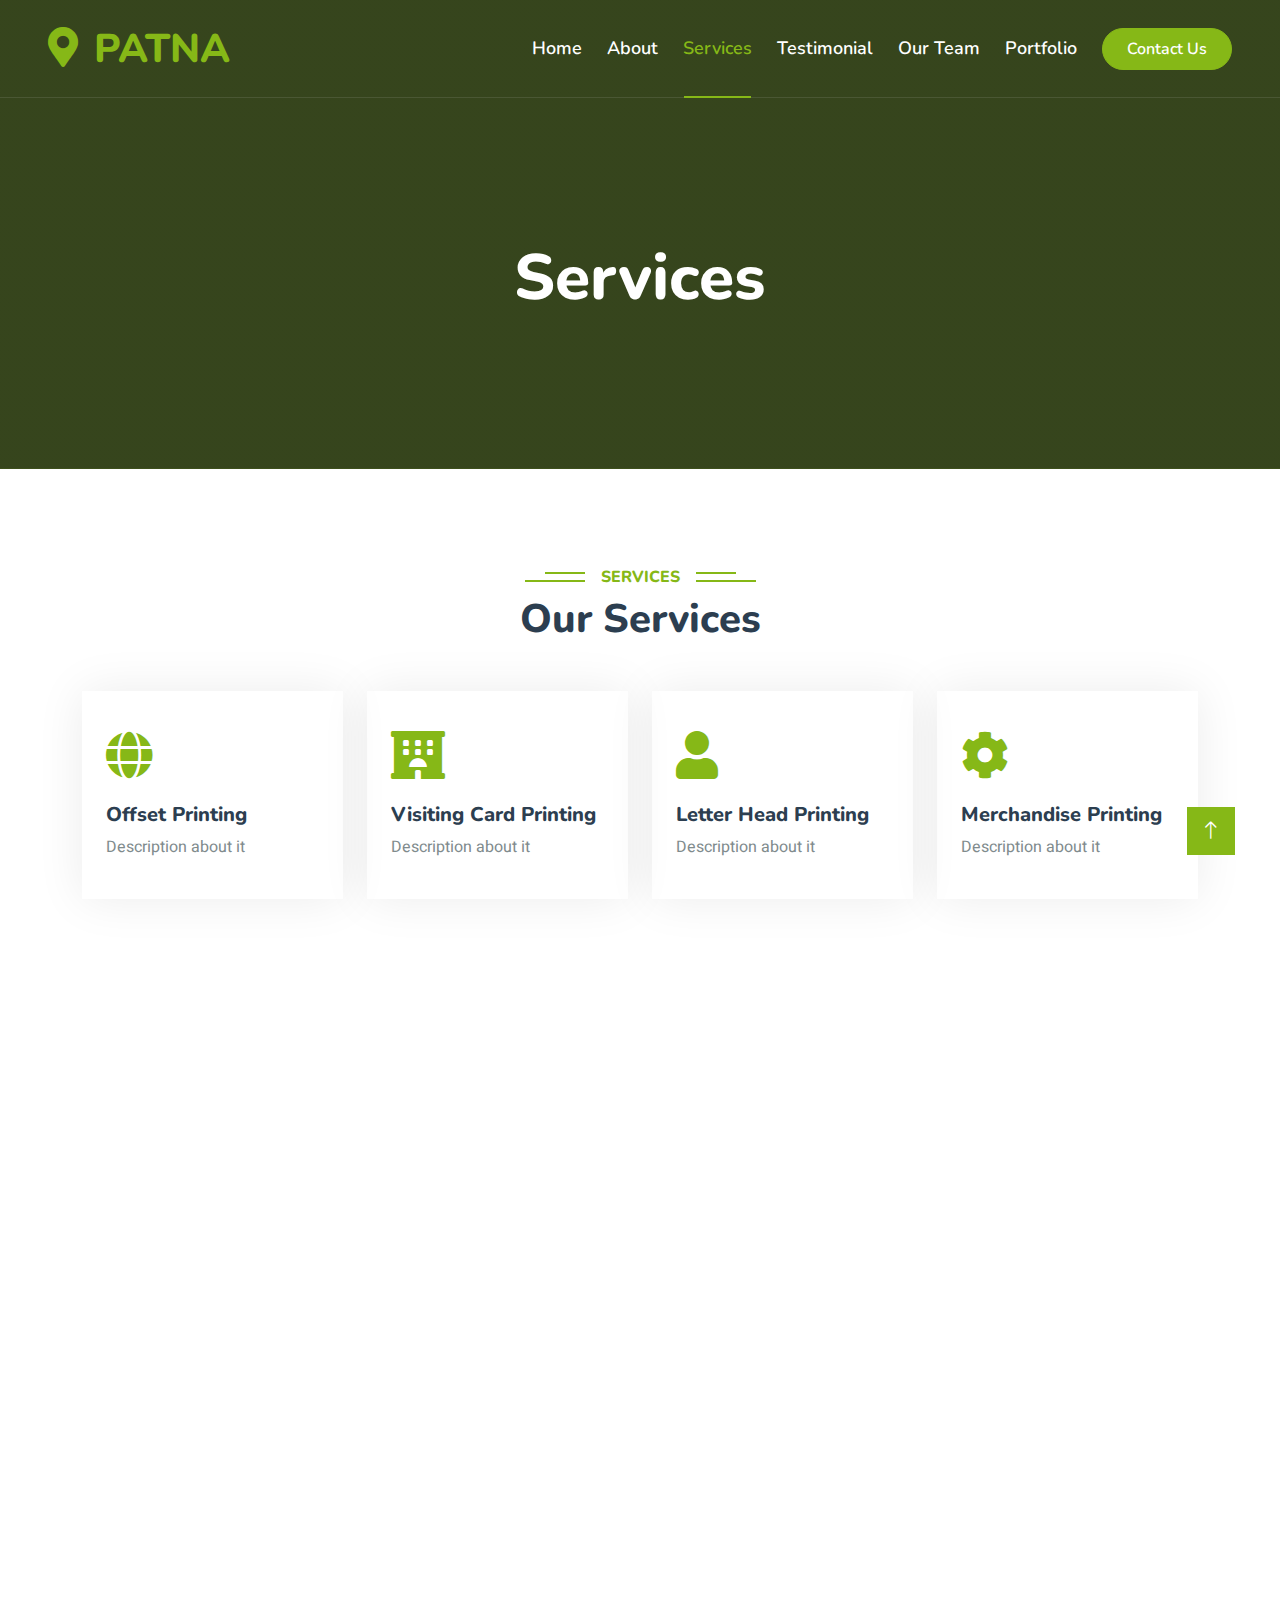
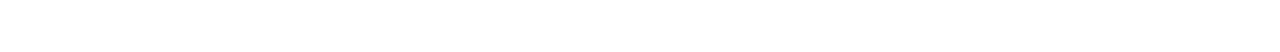
<file: service.html>
<!DOCTYPE html>
<html lang="en">

<head>
    <meta charset="utf-8">
    <title>Our Services</title>
    <meta content="width=device-width, initial-scale=1.0" name="viewport">
    <meta content="" name="keywords">
    <meta content="" name="description">

    <!-- Favicon -->
    <link href="img/favicon.ico" rel="icon">

    <!-- Google Web Fonts -->
    <link rel="preconnect" href="https://fonts.googleapis.com">
    <link rel="preconnect" href="https://fonts.gstatic.com" crossorigin>
    <link href="https://fonts.googleapis.com/css2?family=Heebo:wght@400;500;600&family=Nunito:wght@600;700;800&display=swap" rel="stylesheet">

    <!-- Icon Font Stylesheet -->
    <link href="https://cdnjs.cloudflare.com/ajax/libs/font-awesome/5.10.0/css/all.min.css" rel="stylesheet">
    <link href="https://cdn.jsdelivr.net/npm/bootstrap-icons@1.4.1/font/bootstrap-icons.css" rel="stylesheet">

    <!-- Libraries Stylesheet -->
    <link href="lib/animate/animate.min.css" rel="stylesheet">
    <link href="lib/owlcarousel/assets/owl.carousel.min.css" rel="stylesheet">
    <link href="lib/tempusdominus/css/tempusdominus-bootstrap-4.min.css" rel="stylesheet" />

    <!-- Customized Bootstrap Stylesheet -->
    <link href="css/bootstrap.min.css" rel="stylesheet">

    <!-- Template Stylesheet -->
    <link href="css/style.css" rel="stylesheet">
</head>

<body>
    <!-- Spinner Start -->
    <div id="spinner" class="show bg-white position-fixed translate-middle w-100 vh-100 top-50 start-50 d-flex align-items-center justify-content-center">
        <div class="spinner-border text-primary" style="width: 3rem; height: 3rem;" role="status">
            <span class="sr-only">Loading...</span>
        </div>
    </div>
    <!-- Spinner End -->


    <!-- Topbar Start -->
    <!--<div class="container-fluid bg-dark px-5 d-none d-lg-block">
        <div class="row gx-0">
            <div class="col-lg-8 text-center text-lg-start mb-2 mb-lg-0">
                <div class="d-inline-flex align-items-center" style="height: 45px;">
                    <small class="me-3 text-light"><i class="fa fa-map-marker-alt me-2"></i>123 Street, New York, USA</small>
                    <small class="me-3 text-light"><i class="fa fa-phone-alt me-2"></i>+012 345 6789</small>
                    <small class="text-light"><i class="fa fa-envelope-open me-2"></i>info@example.com</small>
                </div>
            </div>
            <div class="col-lg-4 text-center text-lg-end">
                <div class="d-inline-flex align-items-center" style="height: 45px;">
                    <a class="btn btn-sm btn-outline-light btn-sm-square rounded-circle me-2" href=""><i class="fab fa-twitter fw-normal"></i></a>
                    <a class="btn btn-sm btn-outline-light btn-sm-square rounded-circle me-2" href=""><i class="fab fa-facebook-f fw-normal"></i></a>
                    <a class="btn btn-sm btn-outline-light btn-sm-square rounded-circle me-2" href=""><i class="fab fa-linkedin-in fw-normal"></i></a>
                    <a class="btn btn-sm btn-outline-light btn-sm-square rounded-circle me-2" href=""><i class="fab fa-instagram fw-normal"></i></a>
                    <a class="btn btn-sm btn-outline-light btn-sm-square rounded-circle" href=""><i class="fab fa-youtube fw-normal"></i></a>
                </div>
            </div>
        </div>
    </div>-->
    <!-- Topbar End -->


    <!-- Navbar & Hero Start -->
    <div class="container-fluid position-relative p-0">
        <nav class="navbar navbar-expand-lg navbar-light px-4 px-lg-5 py-3 py-lg-0">
            <a href="" class="navbar-brand p-0">
                <h1 class="text-primary m-0"><i class="fa fa-map-marker-alt me-3"></i>PATNA</h1>
                <!-- <img src="img/logo.png" alt="Logo"> -->
            </a>
            <button class="navbar-toggler" type="button" data-bs-toggle="collapse" data-bs-target="#navbarCollapse">
                <span class="fa fa-bars"></span>
            </button>
            <div class="collapse navbar-collapse" id="navbarCollapse">
                <div class="navbar-nav ms-auto py-0">
                    <a href="index.html" class="nav-item nav-link">Home</a>
                    <a href="about.html" class="nav-item nav-link">About</a>
                    <a href="service.html" class="nav-item nav-link active">Services</a>
                    <a href="testimonial.html" class="nav-item nav-link">Testimonial</a>
                    <a href="team.html" class="nav-item nav-link">Our Team</a>
                    <!--<div class="nav-item dropdown">
                        <a href="#" class="nav-link dropdown-toggle" data-bs-toggle="dropdown">Pages</a>
                        <div class="dropdown-menu m-0">
                            <a href="destination.html" class="dropdown-item">Destination</a>
                            <a href="booking.html" class="dropdown-item">Booking</a>
                            <a href="team.html" class="dropdown-item">Travel Guides</a>
                            <a href="testimonial.html" class="dropdown-item">Testimonial</a>
                            <a href="404.html" class="dropdown-item">404 Page</a>
                        </div>
                    </div>-->
                    <a href="portfolio.html" class="nav-item nav-link">Portfolio</a>
                </div>
                <a href="" class="btn btn-primary rounded-pill py-2 px-4">Contact Us</a>
            </div>
        </nav>

        <div class="container-fluid bg-primary py-5 mb-5 hero-header">
            <div class="container py-5">
                <div class="row justify-content-center py-5">
                    <div class="col-lg-10 pt-lg-5 mt-lg-5 text-center">
                        <h1 class="display-3 text-white animated slideInDown">Services</h1>
                        <!--<nav aria-label="breadcrumb">
                            <ol class="breadcrumb justify-content-center">
                                <li class="breadcrumb-item"><a href="#">Home</a></li>
                                <li class="breadcrumb-item"><a href="#">Pages</a></li>
                                <li class="breadcrumb-item text-white active" aria-current="page">Services</li>
                            </ol>
                        </nav>-->
                    </div>
                </div>
            </div>
        </div>
    </div>
    <!-- Navbar & Hero End -->


    <!-- Service Start -->
    <div class="container-xxl py-5">
        <div class="container">
            <div class="text-center wow fadeInUp" data-wow-delay="0.1s">
                <h6 class="section-title bg-white text-center text-primary px-3">Services</h6>
                <h1 class="mb-5">Our Services</h1>
            </div>
            <div class="row g-4">
                <div class="col-lg-3 col-sm-6 wow fadeInUp" data-wow-delay="0.1s">
                    <div class="service-item rounded pt-3">
                        <div class="p-4">
                            <i class="fa fa-3x fa-globe text-primary mb-4"></i>
                            <h5>Offset Printing</h5>
                            <p>Description about it</p>
                        </div>
                    </div>
                </div>
                <div class="col-lg-3 col-sm-6 wow fadeInUp" data-wow-delay="0.3s">
                    <div class="service-item rounded pt-3">
                        <div class="p-4">
                            <i class="fa fa-3x fa-hotel text-primary mb-4"></i>
                            <h5>Visiting Card Printing</h5>
                            <p>Description about it</p>
                        </div>
                    </div>
                </div>
                <div class="col-lg-3 col-sm-6 wow fadeInUp" data-wow-delay="0.5s">
                    <div class="service-item rounded pt-3">
                        <div class="p-4">
                            <i class="fa fa-3x fa-user text-primary mb-4"></i>
                            <h5>Letter Head Printing</h5>
                            <p>Description about it</p>
                        </div>
                    </div>
                </div>
                <div class="col-lg-3 col-sm-6 wow fadeInUp" data-wow-delay="0.7s">
                    <div class="service-item rounded pt-3">
                        <div class="p-4">
                            <i class="fa fa-3x fa-cog text-primary mb-4"></i>
                            <h5>Merchandise Printing</h5>
                            <p>Description about it</p>
                        </div>
                    </div>
                </div>
                <div class="col-lg-3 col-sm-6 wow fadeInUp" data-wow-delay="0.1s">
                    <div class="service-item rounded pt-3">
                        <div class="p-4">
                            <i class="fa fa-3x fa-globe text-primary mb-4"></i>
                            <h5>Manual Printing</h5>
                            <p>Description about it</p>
                        </div>
                    </div>
                </div>
                <div class="col-lg-3 col-sm-6 wow fadeInUp" data-wow-delay="0.3s">
                    <div class="service-item rounded pt-3">
                        <div class="p-4">
                            <i class="fa fa-3x fa-hotel text-primary mb-4"></i>
                            <h5>Pamplet Printing</h5>
                            <p>Description about it</p>
                        </div>
                    </div>
                </div>
                <div class="col-lg-3 col-sm-6 wow fadeInUp" data-wow-delay="0.5s">
                    <div class="service-item rounded pt-3">
                        <div class="p-4">
                            <i class="fa fa-3x fa-user text-primary mb-4"></i>
                            <h5>Book Printing</h5>
                            <p>Description about it</p>
                        </div>
                    </div>
                </div>
                <div class="col-lg-3 col-sm-6 wow fadeInUp" data-wow-delay="0.7s">
                    <div class="service-item rounded pt-3">
                        <div class="p-4">
                            <i class="fa fa-3x fa-cog text-primary mb-4"></i>
                            <h5>Cloth Printing</h5>
                            <p>Description about it</p>
                        </div>
                    </div>
                </div>
            </div>
        </div>
    </div>
    <!-- Service End -->


    <!-- Testimonial Start -->
    <!--<div class="container-xxl py-5 wow fadeInUp" data-wow-delay="0.1s">
        <div class="container">
            <div class="text-center">
                <h6 class="section-title bg-white text-center text-primary px-3">Testimonial</h6>
                <h1 class="mb-5">Our Clients Say!!!</h1>
            </div>
            <div class="owl-carousel testimonial-carousel position-relative">
                <div class="testimonial-item bg-white text-center border p-4">
                    <img class="bg-white rounded-circle shadow p-1 mx-auto mb-3" src="img/testimonial-1.jpg" style="width: 80px; height: 80px;">
                    <h5 class="mb-0">John Doe</h5>
                    <p>New York, USA</p>
                    <p class="mb-0">Tempor erat elitr rebum at clita. Diam dolor diam ipsum sit diam amet diam et eos. Clita erat ipsum et lorem et sit.</p>
                </div>
                <div class="testimonial-item bg-white text-center border p-4">
                    <img class="bg-white rounded-circle shadow p-1 mx-auto mb-3" src="img/testimonial-2.jpg" style="width: 80px; height: 80px;">
                    <h5 class="mb-0">John Doe</h5>
                    <p>New York, USA</p>
                    <p class="mt-2 mb-0">Tempor erat elitr rebum at clita. Diam dolor diam ipsum sit diam amet diam et eos. Clita erat ipsum et lorem et sit.</p>
                </div>
                <div class="testimonial-item bg-white text-center border p-4">
                    <img class="bg-white rounded-circle shadow p-1 mx-auto mb-3" src="img/testimonial-3.jpg" style="width: 80px; height: 80px;">
                    <h5 class="mb-0">John Doe</h5>
                    <p>New York, USA</p>
                    <p class="mt-2 mb-0">Tempor erat elitr rebum at clita. Diam dolor diam ipsum sit diam amet diam et eos. Clita erat ipsum et lorem et sit.</p>
                </div>
                <div class="testimonial-item bg-white text-center border p-4">
                    <img class="bg-white rounded-circle shadow p-1 mx-auto mb-3" src="img/testimonial-4.jpg" style="width: 80px; height: 80px;">
                    <h5 class="mb-0">John Doe</h5>
                    <p>New York, USA</p>
                    <p class="mt-2 mb-0">Tempor erat elitr rebum at clita. Diam dolor diam ipsum sit diam amet diam et eos. Clita erat ipsum et lorem et sit.</p>
                </div>
            </div>
        </div>
    </div>-->
    <!-- Testimonial End -->
        

    <!-- Footer Start -->
    <div class="container-fluid bg-dark text-light footer pt-5 mt-5 wow fadeIn" data-wow-delay="0.1s">
        <div class="container py-5">
            <div class="row g-5">
                <div class="col-lg-3 col-md-6">
                    <h4 class="text-white mb-3">Company</h4>
                    <a class="btn btn-link" href="">About Us</a>
                    <a class="btn btn-link" href="">Contact Us</a>
                    <a class="btn btn-link" href="">Privacy Policy</a>
                    <a class="btn btn-link" href="">Terms & Condition</a>
                    <a class="btn btn-link" href="">FAQs & Help</a>
                </div>
                <div class="col-lg-3 col-md-6">
                    <h4 class="text-white mb-3">Contact</h4>
                    <p class="mb-2"><i class="fa fa-map-marker-alt me-3"></i>Boring Raod, Patna, Bihar - 800001</p>
                    <p class="mb-2"><i class="fa fa-phone-alt me-3"></i>9308592381</p>
                    <p class="mb-2"><i class="fa fa-envelope me-3"></i>rudra.org1@gmail.com</p>
                    <div class="d-flex pt-2">
                        <a class="btn btn-outline-light btn-social" href=""><i class="fab fa-twitter"></i></a>
                        <a class="btn btn-outline-light btn-social" href=""><i class="fab fa-facebook-f"></i></a>
                        <a class="btn btn-outline-light btn-social" href=""><i class="fab fa-youtube"></i></a>
                        <a class="btn btn-outline-light btn-social" href=""><i class="fab fa-linkedin-in"></i></a>
                    </div>
                </div>
                <div class="col-lg-3 col-md-6">
                    <h4 class="text-white mb-3">Gallery</h4>
                    <div class="row g-2 pt-2">
                        <div class="col-4">
                            <img class="img-fluid bg-light p-1" src="img/package-1.jpg" alt="">
                        </div>
                        <div class="col-4">
                            <img class="img-fluid bg-light p-1" src="img/package-2.jpg" alt="">
                        </div>
                        <div class="col-4">
                            <img class="img-fluid bg-light p-1" src="img/package-3.jpg" alt="">
                        </div>
                        <div class="col-4">
                            <img class="img-fluid bg-light p-1" src="img/package-2.jpg" alt="">
                        </div>
                        <div class="col-4">
                            <img class="img-fluid bg-light p-1" src="img/package-3.jpg" alt="">
                        </div>
                        <div class="col-4">
                            <img class="img-fluid bg-light p-1" src="img/package-1.jpg" alt="">
                        </div>
                    </div>
                </div>
                <div class="col-lg-3 col-md-6">
                    <h4 class="text-white mb-3">Newsletter</h4>
                    <p>Get in touch with for updates on new products and services.</p>
                    <div class="position-relative mx-auto" style="max-width: 400px;">
                        <input class="form-control border-primary w-100 py-3 ps-4 pe-5" type="text" placeholder="Your email">
                        <button type="button" class="btn btn-primary py-2 position-absolute top-0 end-0 mt-2 me-2">SignUp</button>
                    </div>
                </div>
            </div>
        </div>
        <div class="container">
            <div class="copyright">
                <div class="row">
                    <div class="col-md-6 text-center text-md-start mb-3 mb-md-0">
                        &copy; <a class="border-bottom" href="#">Likhavat Printing Press</a>, All Right Reserved.

                        <!--/*** This template is free as long as you keep the footer author’s credit link/attribution link/backlink. If you'd like to use the template without the footer author’s credit link/attribution link/backlink, you can purchase the Credit Removal License from "https://htmlcodex.com/credit-removal". Thank you for your support. ***/-->
                        <!--Designed By <a class="border-bottom" href="https://htmlcodex.com">HTML Codex</a>-->
                    </div>
                    <div class="col-md-6 text-center text-md-end">
                        <div class="footer-menu">
                            <a href="">Home</a>
                            <a href="">Cookies</a>
                            <a href="">Help</a>
                            <a href="">FQAs</a>
                        </div>
                    </div>
                </div>
            </div>
        </div>
    </div>
    <!-- Footer End -->


    <!-- Back to Top -->
    <a href="#" class="btn btn-lg btn-primary btn-lg-square back-to-top"><i class="bi bi-arrow-up"></i></a>


    <!-- JavaScript Libraries -->
    <script src="https://code.jquery.com/jquery-3.4.1.min.js"></script>
    <script src="https://cdn.jsdelivr.net/npm/bootstrap@5.0.0/dist/js/bootstrap.bundle.min.js"></script>
    <script src="lib/wow/wow.min.js"></script>
    <script src="lib/easing/easing.min.js"></script>
    <script src="lib/waypoints/waypoints.min.js"></script>
    <script src="lib/owlcarousel/owl.carousel.min.js"></script>
    <script src="lib/tempusdominus/js/moment.min.js"></script>
    <script src="lib/tempusdominus/js/moment-timezone.min.js"></script>
    <script src="lib/tempusdominus/js/tempusdominus-bootstrap-4.min.js"></script>

    <!-- Template Javascript -->
    <script src="js/main.js"></script>
</body>

</html>
</file>
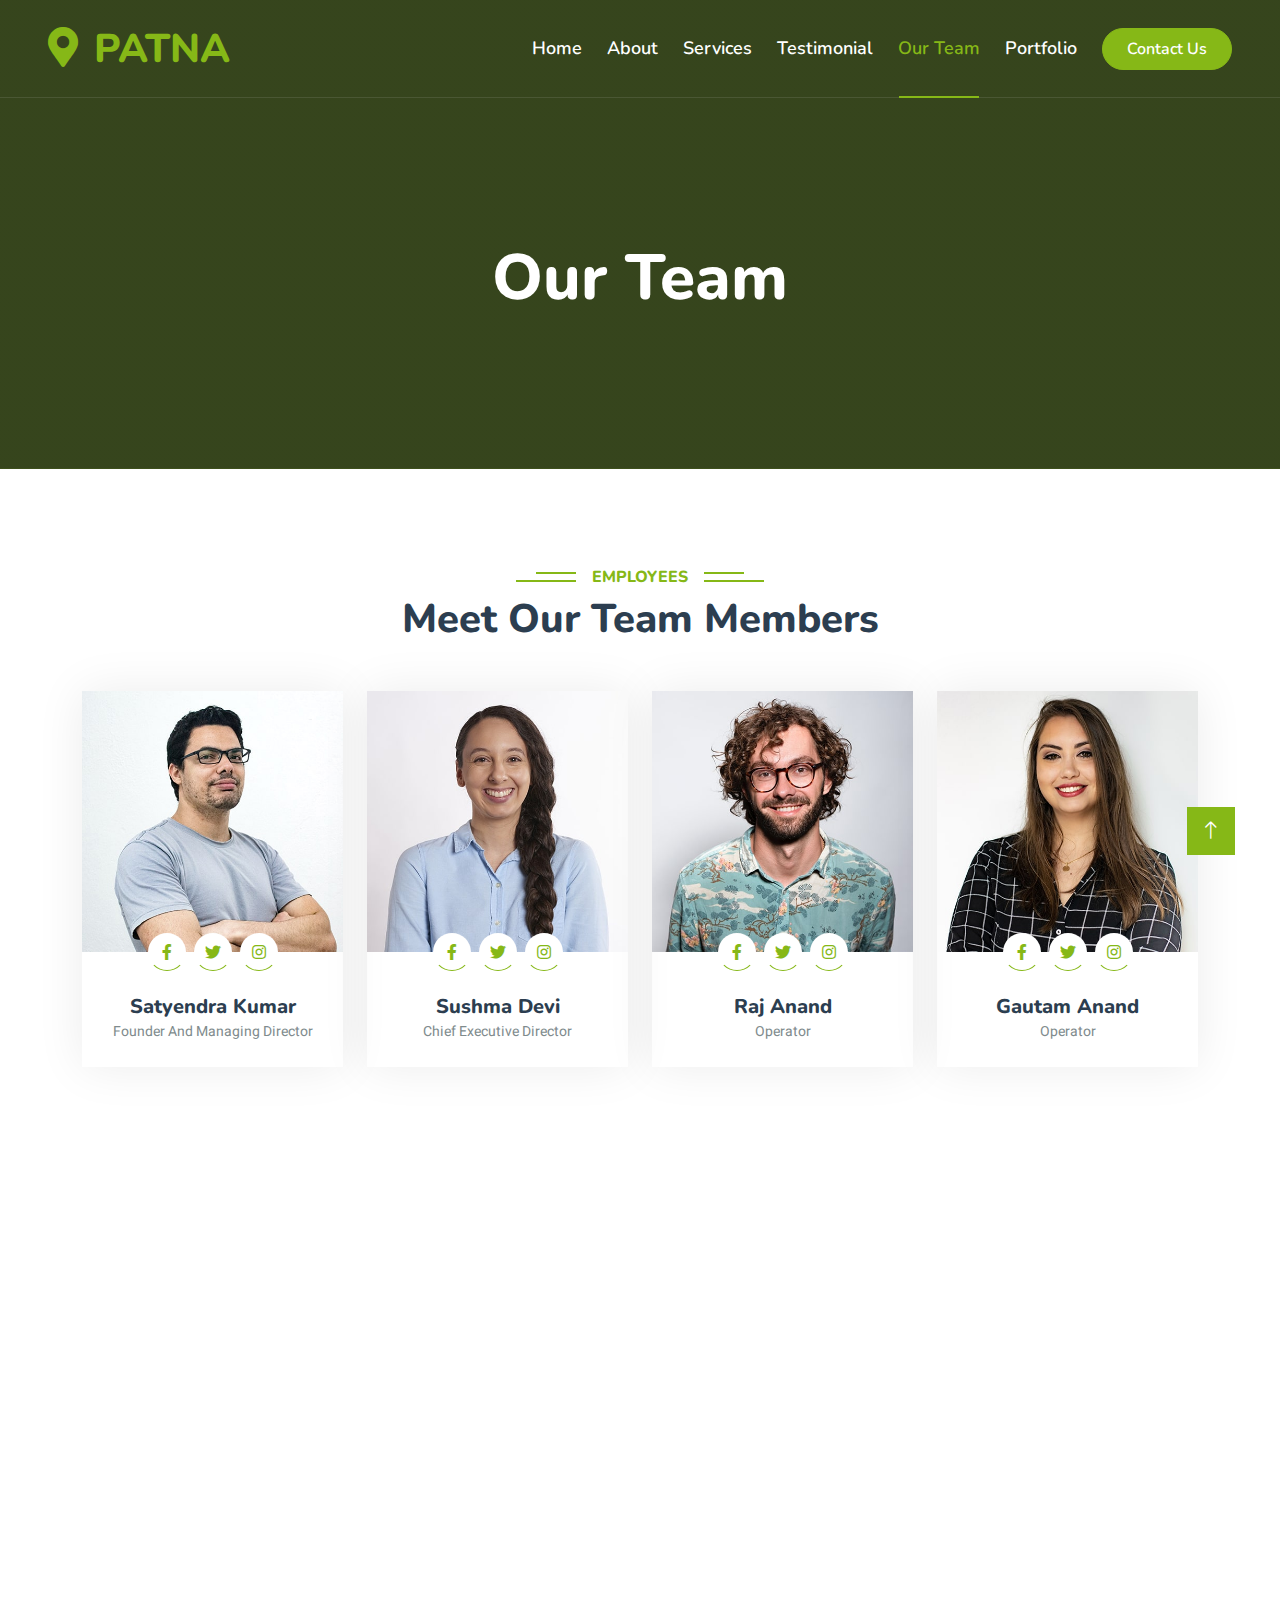
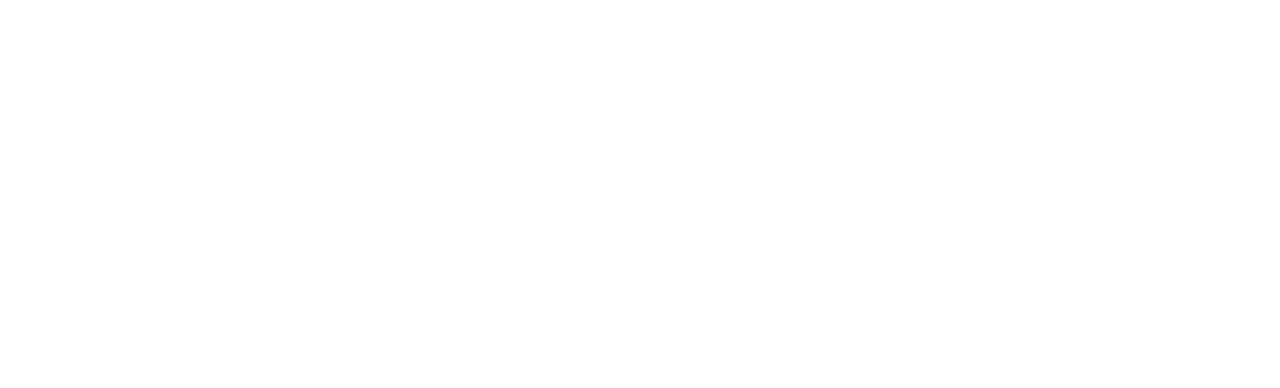
<file: team.html>
<!DOCTYPE html>
<html lang="en">

<head>
    <meta charset="utf-8">
    <title>Our Team</title>
    <meta content="width=device-width, initial-scale=1.0" name="viewport">
    <meta content="" name="keywords">
    <meta content="" name="description">

    <!-- Favicon -->
    <link href="img/favicon.ico" rel="icon">

    <!-- Google Web Fonts -->
    <link rel="preconnect" href="https://fonts.googleapis.com">
    <link rel="preconnect" href="https://fonts.gstatic.com" crossorigin>
    <link href="https://fonts.googleapis.com/css2?family=Heebo:wght@400;500;600&family=Nunito:wght@600;700;800&display=swap" rel="stylesheet">

    <!-- Icon Font Stylesheet -->
    <link href="https://cdnjs.cloudflare.com/ajax/libs/font-awesome/5.10.0/css/all.min.css" rel="stylesheet">
    <link href="https://cdn.jsdelivr.net/npm/bootstrap-icons@1.4.1/font/bootstrap-icons.css" rel="stylesheet">

    <!-- Libraries Stylesheet -->
    <link href="lib/animate/animate.min.css" rel="stylesheet">
    <link href="lib/owlcarousel/assets/owl.carousel.min.css" rel="stylesheet">
    <link href="lib/tempusdominus/css/tempusdominus-bootstrap-4.min.css" rel="stylesheet" />

    <!-- Customized Bootstrap Stylesheet -->
    <link href="css/bootstrap.min.css" rel="stylesheet">

    <!-- Template Stylesheet -->
    <link href="css/style.css" rel="stylesheet">
</head>

<body>
    <!-- Spinner Start -->
    <div id="spinner" class="show bg-white position-fixed translate-middle w-100 vh-100 top-50 start-50 d-flex align-items-center justify-content-center">
        <div class="spinner-border text-primary" style="width: 3rem; height: 3rem;" role="status">
            <span class="sr-only">Loading...</span>
        </div>
    </div>
    <!-- Spinner End -->


    <!-- Topbar Start -->
    <!--<div class="container-fluid bg-dark px-5 d-none d-lg-block">
        <div class="row gx-0">
            <div class="col-lg-8 text-center text-lg-start mb-2 mb-lg-0">
                <div class="d-inline-flex align-items-center" style="height: 45px;">
                    <small class="me-3 text-light"><i class="fa fa-map-marker-alt me-2"></i>123 Street, New York, USA</small>
                    <small class="me-3 text-light"><i class="fa fa-phone-alt me-2"></i>+012 345 6789</small>
                    <small class="text-light"><i class="fa fa-envelope-open me-2"></i>info@example.com</small>
                </div>
            </div>
            <div class="col-lg-4 text-center text-lg-end">
                <div class="d-inline-flex align-items-center" style="height: 45px;">
                    <a class="btn btn-sm btn-outline-light btn-sm-square rounded-circle me-2" href=""><i class="fab fa-twitter fw-normal"></i></a>
                    <a class="btn btn-sm btn-outline-light btn-sm-square rounded-circle me-2" href=""><i class="fab fa-facebook-f fw-normal"></i></a>
                    <a class="btn btn-sm btn-outline-light btn-sm-square rounded-circle me-2" href=""><i class="fab fa-linkedin-in fw-normal"></i></a>
                    <a class="btn btn-sm btn-outline-light btn-sm-square rounded-circle me-2" href=""><i class="fab fa-instagram fw-normal"></i></a>
                    <a class="btn btn-sm btn-outline-light btn-sm-square rounded-circle" href=""><i class="fab fa-youtube fw-normal"></i></a>
                </div>
            </div>
        </div>
    </div>-->
    <!-- Topbar End -->


    <!-- Navbar & Hero Start -->
    <div class="container-fluid position-relative p-0">
        <nav class="navbar navbar-expand-lg navbar-light px-4 px-lg-5 py-3 py-lg-0">
            <a href="" class="navbar-brand p-0">
                <h1 class="text-primary m-0"><i class="fa fa-map-marker-alt me-3"></i>PATNA</h1>
                <!-- <img src="img/logo.png" alt="Logo"> -->
            </a>
            <button class="navbar-toggler" type="button" data-bs-toggle="collapse" data-bs-target="#navbarCollapse">
                <span class="fa fa-bars"></span>
            </button>
            <div class="collapse navbar-collapse" id="navbarCollapse">
                <div class="navbar-nav ms-auto py-0">
                    <a href="index.html" class="nav-item nav-link">Home</a>
                    <a href="about.html" class="nav-item nav-link">About</a>
                    <a href="service.html" class="nav-item nav-link">Services</a>
                    <a href="testimonial.html" class="nav-item nav-link">Testimonial</a>
                    <a href="team.html" class="nav-item nav-link active">Our Team</a>
                    <!--<div class="nav-item dropdown">
                        <a href="#" class="nav-link dropdown-toggle active" data-bs-toggle="dropdown">Pages</a>
                        <div class="dropdown-menu m-0">
                            <a href="destination.html" class="dropdown-item">Destination</a>
                            <a href="booking.html" class="dropdown-item">Booking</a>
                            <a href="team.html" class="dropdown-item active">Travel Guides</a>
                            <a href="testimonial.html" class="dropdown-item">Testimonial</a>
                            <a href="404.html" class="dropdown-item">404 Page</a>
                        </div>
                    </div>-->
                    <a href="portfolio.html" class="nav-item nav-link">Portfolio</a>
                </div>
                <a href="" class="btn btn-primary rounded-pill py-2 px-4">Contact Us</a>
            </div>
        </nav>

        <div class="container-fluid bg-primary py-5 mb-5 hero-header">
            <div class="container py-5">
                <div class="row justify-content-center py-5">
                    <div class="col-lg-10 pt-lg-5 mt-lg-5 text-center">
                        <h1 class="display-3 text-white animated slideInDown">Our Team</h1>
                        <!--<nav aria-label="breadcrumb">
                            <ol class="breadcrumb justify-content-center">
                                <li class="breadcrumb-item"><a href="#">Home</a></li>
                                <li class="breadcrumb-item"><a href="#">Pages</a></li>
                                <li class="breadcrumb-item text-white active" aria-current="page">Guides</li>
                            </ol>
                        </nav>-->
                    </div>
                </div>
            </div>
        </div>
    </div>
    <!-- Navbar & Hero End -->


    <!-- Team Start -->
    <div class="container-xxl py-5">
        <div class="container">
            <div class="text-center wow fadeInUp" data-wow-delay="0.1s">
                <h6 class="section-title bg-white text-center text-primary px-3">Employees</h6>
                <h1 class="mb-5">Meet Our Team Members</h1>
            </div>
            <div class="row g-4">
                <div class="col-lg-3 col-md-6 wow fadeInUp" data-wow-delay="0.1s">
                    <div class="team-item">
                        <div class="overflow-hidden">
                            <img class="img-fluid" src="img/team-1.jpg" alt="">
                        </div>
                        <div class="position-relative d-flex justify-content-center" style="margin-top: -19px;">
                            <a class="btn btn-square mx-1" href=""><i class="fab fa-facebook-f"></i></a>
                            <a class="btn btn-square mx-1" href=""><i class="fab fa-twitter"></i></a>
                            <a class="btn btn-square mx-1" href=""><i class="fab fa-instagram"></i></a>
                        </div>
                        <div class="text-center p-4">
                            <h5 class="mb-0">Satyendra Kumar</h5>
                            <small>Founder And Managing Director</small>
                        </div>
                    </div>
                </div>
                <div class="col-lg-3 col-md-6 wow fadeInUp" data-wow-delay="0.3s">
                    <div class="team-item">
                        <div class="overflow-hidden">
                            <img class="img-fluid" src="img/team-2.jpg" alt="">
                        </div>
                        <div class="position-relative d-flex justify-content-center" style="margin-top: -19px;">
                            <a class="btn btn-square mx-1" href=""><i class="fab fa-facebook-f"></i></a>
                            <a class="btn btn-square mx-1" href=""><i class="fab fa-twitter"></i></a>
                            <a class="btn btn-square mx-1" href=""><i class="fab fa-instagram"></i></a>
                        </div>
                        <div class="text-center p-4">
                            <h5 class="mb-0">Sushma Devi</h5>
                            <small>Chief Executive Director</small>
                        </div>
                    </div>
                </div>
                <div class="col-lg-3 col-md-6 wow fadeInUp" data-wow-delay="0.5s">
                    <div class="team-item">
                        <div class="overflow-hidden">
                            <img class="img-fluid" src="img/team-3.jpg" alt="">
                        </div>
                        <div class="position-relative d-flex justify-content-center" style="margin-top: -19px;">
                            <a class="btn btn-square mx-1" href=""><i class="fab fa-facebook-f"></i></a>
                            <a class="btn btn-square mx-1" href=""><i class="fab fa-twitter"></i></a>
                            <a class="btn btn-square mx-1" href=""><i class="fab fa-instagram"></i></a>
                        </div>
                        <div class="text-center p-4">
                            <h5 class="mb-0">Raj Anand</h5>
                            <small>Operator</small>
                        </div>
                    </div>
                </div>
                <div class="col-lg-3 col-md-6 wow fadeInUp" data-wow-delay="0.7s">
                    <div class="team-item">
                        <div class="overflow-hidden">
                            <img class="img-fluid" src="img/team-4.jpg" alt="">
                        </div>
                        <div class="position-relative d-flex justify-content-center" style="margin-top: -19px;">
                            <a class="btn btn-square mx-1" href=""><i class="fab fa-facebook-f"></i></a>
                            <a class="btn btn-square mx-1" href=""><i class="fab fa-twitter"></i></a>
                            <a class="btn btn-square mx-1" href=""><i class="fab fa-instagram"></i></a>
                        </div>
                        <div class="text-center p-4">
                            <h5 class="mb-0">Gautam Anand</h5>
                            <small>Operator</small>
                        </div>
                    </div>
                </div>
                <div class="col-lg-3 col-md-6 wow fadeInUp" data-wow-delay="0.1s">
                    <div class="team-item">
                        <div class="overflow-hidden">
                            <img class="img-fluid" src="img/team-2.jpg" alt="">
                        </div>
                        <div class="position-relative d-flex justify-content-center" style="margin-top: -19px;">
                            <a class="btn btn-square mx-1" href=""><i class="fab fa-facebook-f"></i></a>
                            <a class="btn btn-square mx-1" href=""><i class="fab fa-twitter"></i></a>
                            <a class="btn btn-square mx-1" href=""><i class="fab fa-instagram"></i></a>
                        </div>
                        <div class="text-center p-4">
                            <h5 class="mb-0">Gaurav Anand</h5>
                            <small>Devilvery Operations</small>
                        </div>
                    </div>
                </div>
                <div class="col-lg-3 col-md-6 wow fadeInUp" data-wow-delay="0.3s">
                    <div class="team-item">
                        <div class="overflow-hidden">
                            <img class="img-fluid" src="img/team-3.jpg" alt="">
                        </div>
                        <div class="position-relative d-flex justify-content-center" style="margin-top: -19px;">
                            <a class="btn btn-square mx-1" href=""><i class="fab fa-facebook-f"></i></a>
                            <a class="btn btn-square mx-1" href=""><i class="fab fa-twitter"></i></a>
                            <a class="btn btn-square mx-1" href=""><i class="fab fa-instagram"></i></a>
                        </div>
                        <div class="text-center p-4">
                            <h5 class="mb-0">Aman Singh</h5>
                            <small>Marketing</small>
                        </div>
                    </div>
                </div>
                <div class="col-lg-3 col-md-6 wow fadeInUp" data-wow-delay="0.5s">
                    <div class="team-item">
                        <div class="overflow-hidden">
                            <img class="img-fluid" src="img/team-4.jpg" alt="">
                        </div>
                        <div class="position-relative d-flex justify-content-center" style="margin-top: -19px;">
                            <a class="btn btn-square mx-1" href=""><i class="fab fa-facebook-f"></i></a>
                            <a class="btn btn-square mx-1" href=""><i class="fab fa-twitter"></i></a>
                            <a class="btn btn-square mx-1" href=""><i class="fab fa-instagram"></i></a>
                        </div>
                        <div class="text-center p-4">
                            <h5 class="mb-0">Abhinash Anand</h5>
                            <small>Designer</small>
                        </div>
                    </div>
                </div>
                <div class="col-lg-3 col-md-6 wow fadeInUp" data-wow-delay="0.7s">
                    <div class="team-item">
                        <div class="overflow-hidden">
                            <img class="img-fluid" src="img/team-1.jpg" alt="">
                        </div>
                        <div class="position-relative d-flex justify-content-center" style="margin-top: -19px;">
                            <a class="btn btn-square mx-1" href=""><i class="fab fa-facebook-f"></i></a>
                            <a class="btn btn-square mx-1" href=""><i class="fab fa-twitter"></i></a>
                            <a class="btn btn-square mx-1" href=""><i class="fab fa-instagram"></i></a>
                        </div>
                        <div class="text-center p-4">
                            <h5 class="mb-0">Anjali Singh</h5>
                            <small>Quality Assurance</small>
                        </div>
                    </div>
                </div>
            </div>
        </div>
    </div>
    <!-- Team End -->
        

    <!-- Footer Start -->
    <div class="container-fluid bg-dark text-light footer pt-5 mt-5 wow fadeIn" data-wow-delay="0.1s">
        <div class="container py-5">
            <div class="row g-5">
                <div class="col-lg-3 col-md-6">
                    <h4 class="text-white mb-3">Company</h4>
                    <a class="btn btn-link" href="">About Us</a>
                    <a class="btn btn-link" href="">Contact Us</a>
                    <a class="btn btn-link" href="">Privacy Policy</a>
                    <a class="btn btn-link" href="">Terms & Condition</a>
                    <a class="btn btn-link" href="">FAQs & Help</a>
                </div>
                <div class="col-lg-3 col-md-6">
                    <h4 class="text-white mb-3">Contact</h4>
                    <p class="mb-2"><i class="fa fa-map-marker-alt me-3"></i>Boring Raod, Patna, Bihar - 800001</p>
                    <p class="mb-2"><i class="fa fa-phone-alt me-3"></i>9308592381</p>
                    <p class="mb-2"><i class="fa fa-envelope me-3"></i>rudra.org1@gmail.com</p>
                    <div class="d-flex pt-2">
                        <a class="btn btn-outline-light btn-social" href=""><i class="fab fa-twitter"></i></a>
                        <a class="btn btn-outline-light btn-social" href=""><i class="fab fa-facebook-f"></i></a>
                        <a class="btn btn-outline-light btn-social" href=""><i class="fab fa-youtube"></i></a>
                        <a class="btn btn-outline-light btn-social" href=""><i class="fab fa-linkedin-in"></i></a>
                    </div>
                </div>
                <div class="col-lg-3 col-md-6">
                    <h4 class="text-white mb-3">Gallery</h4>
                    <div class="row g-2 pt-2">
                        <div class="col-4">
                            <img class="img-fluid bg-light p-1" src="img/package-1.jpg" alt="">
                        </div>
                        <div class="col-4">
                            <img class="img-fluid bg-light p-1" src="img/package-2.jpg" alt="">
                        </div>
                        <div class="col-4">
                            <img class="img-fluid bg-light p-1" src="img/package-3.jpg" alt="">
                        </div>
                        <div class="col-4">
                            <img class="img-fluid bg-light p-1" src="img/package-2.jpg" alt="">
                        </div>
                        <div class="col-4">
                            <img class="img-fluid bg-light p-1" src="img/package-3.jpg" alt="">
                        </div>
                        <div class="col-4">
                            <img class="img-fluid bg-light p-1" src="img/package-1.jpg" alt="">
                        </div>
                    </div>
                </div>
                <div class="col-lg-3 col-md-6">
                    <h4 class="text-white mb-3">Newsletter</h4>
                    <p>Get in touch with for updates on new products and services.</p>
                    <div class="position-relative mx-auto" style="max-width: 400px;">
                        <input class="form-control border-primary w-100 py-3 ps-4 pe-5" type="text" placeholder="Your email">
                        <button type="button" class="btn btn-primary py-2 position-absolute top-0 end-0 mt-2 me-2">SignUp</button>
                    </div>
                </div>
            </div>
        </div>
        <div class="container">
            <div class="copyright">
                <div class="row">
                    <div class="col-md-6 text-center text-md-start mb-3 mb-md-0">
                        &copy; <a class="border-bottom" href="#">Likhavat Printing Press</a>, All Right Reserved.

                        <!--/*** This template is free as long as you keep the footer author’s credit link/attribution link/backlink. If you'd like to use the template without the footer author’s credit link/attribution link/backlink, you can purchase the Credit Removal License from "https://htmlcodex.com/credit-removal". Thank you for your support. ***/-->
                        <!--Designed By <a class="border-bottom" href="https://htmlcodex.com">HTML Codex</a>-->
                    </div>
                    <div class="col-md-6 text-center text-md-end">
                        <div class="footer-menu">
                            <a href="">Home</a>
                            <a href="">Cookies</a>
                            <a href="">Help</a>
                            <a href="">FQAs</a>
                        </div>
                    </div>
                </div>
            </div>
        </div>
    </div>
    <!-- Footer End -->


    <!-- Back to Top -->
    <a href="#" class="btn btn-lg btn-primary btn-lg-square back-to-top"><i class="bi bi-arrow-up"></i></a>


    <!-- JavaScript Libraries -->
    <script src="https://code.jquery.com/jquery-3.4.1.min.js"></script>
    <script src="https://cdn.jsdelivr.net/npm/bootstrap@5.0.0/dist/js/bootstrap.bundle.min.js"></script>
    <script src="lib/wow/wow.min.js"></script>
    <script src="lib/easing/easing.min.js"></script>
    <script src="lib/waypoints/waypoints.min.js"></script>
    <script src="lib/owlcarousel/owl.carousel.min.js"></script>
    <script src="lib/tempusdominus/js/moment.min.js"></script>
    <script src="lib/tempusdominus/js/moment-timezone.min.js"></script>
    <script src="lib/tempusdominus/js/tempusdominus-bootstrap-4.min.js"></script>

    <!-- Template Javascript -->
    <script src="js/main.js"></script>
</body>

</html>
</file>
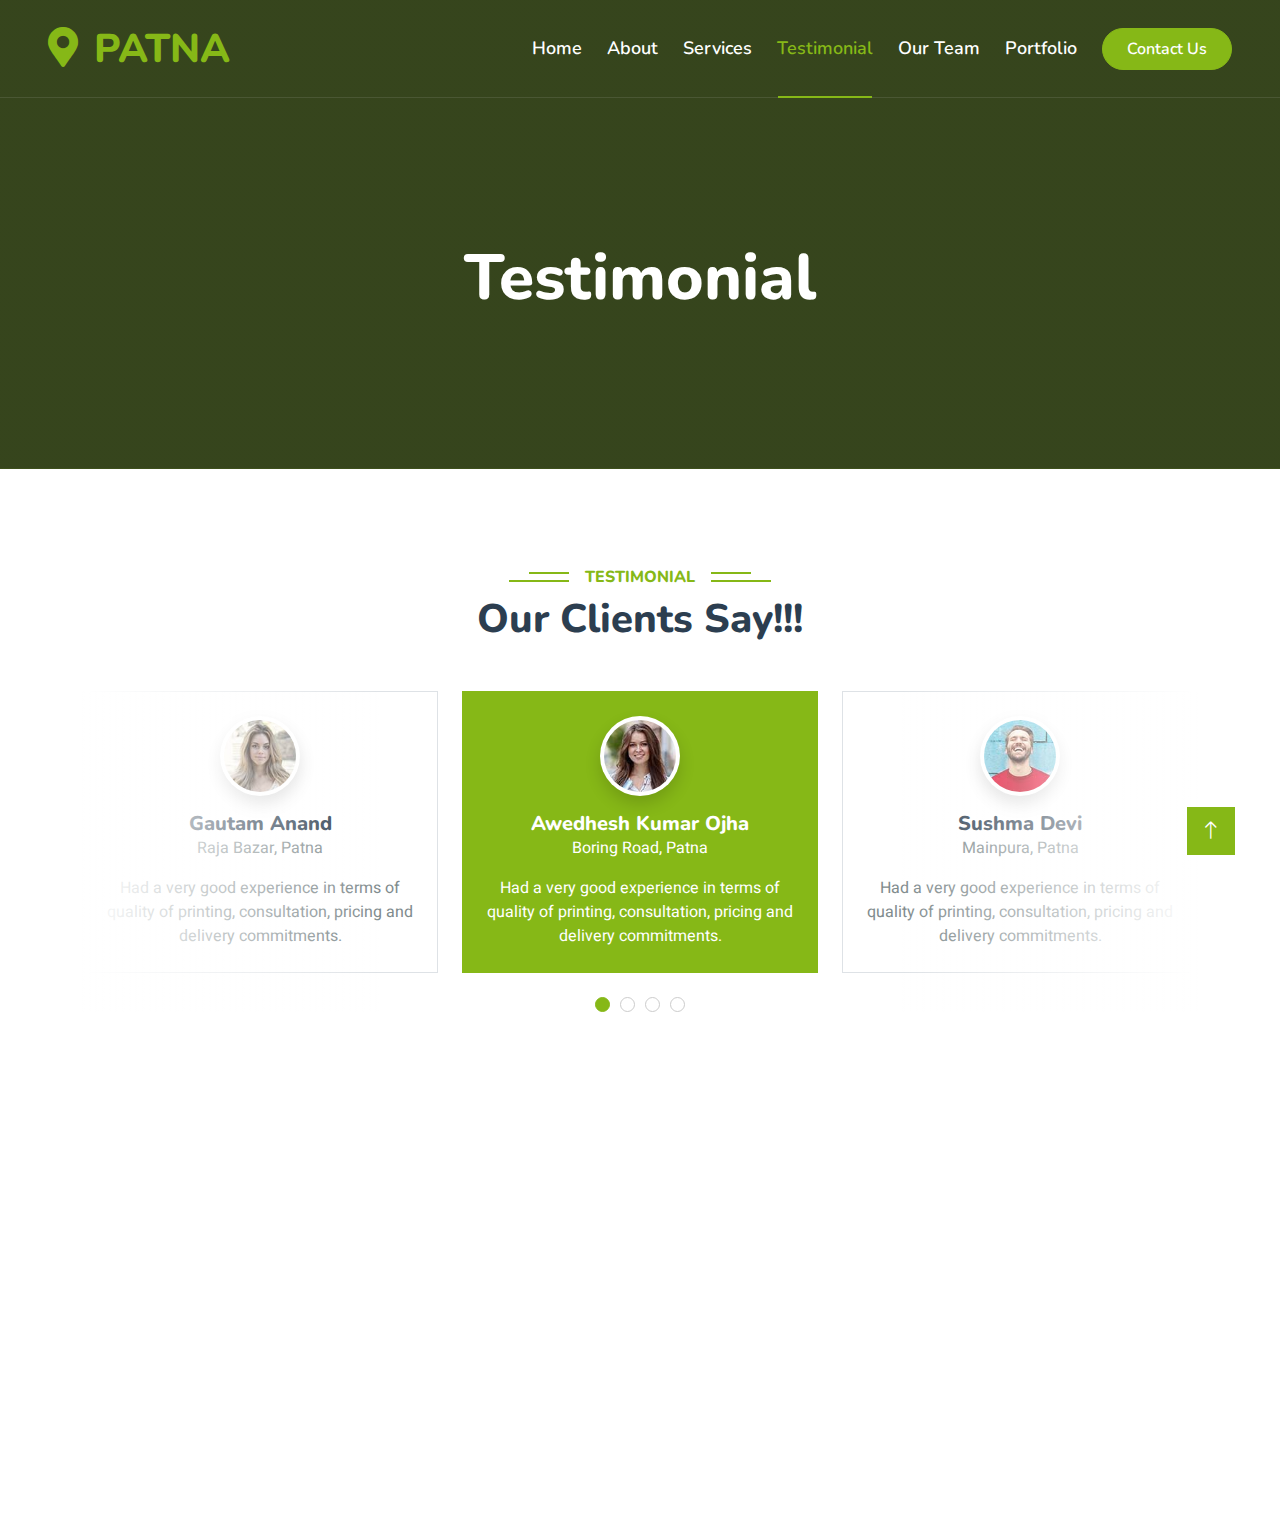
<file: testimonial.html>
<!DOCTYPE html>
<html lang="en">

<head>
    <meta charset="utf-8">
    <title>Our Testimonials</title>
    <meta content="width=device-width, initial-scale=1.0" name="viewport">
    <meta content="" name="keywords">
    <meta content="" name="description">

    <!-- Favicon -->
    <link href="img/favicon.ico" rel="icon">

    <!-- Google Web Fonts -->
    <link rel="preconnect" href="https://fonts.googleapis.com">
    <link rel="preconnect" href="https://fonts.gstatic.com" crossorigin>
    <link href="https://fonts.googleapis.com/css2?family=Heebo:wght@400;500;600&family=Nunito:wght@600;700;800&display=swap" rel="stylesheet">

    <!-- Icon Font Stylesheet -->
    <link href="https://cdnjs.cloudflare.com/ajax/libs/font-awesome/5.10.0/css/all.min.css" rel="stylesheet">
    <link href="https://cdn.jsdelivr.net/npm/bootstrap-icons@1.4.1/font/bootstrap-icons.css" rel="stylesheet">

    <!-- Libraries Stylesheet -->
    <link href="lib/animate/animate.min.css" rel="stylesheet">
    <link href="lib/owlcarousel/assets/owl.carousel.min.css" rel="stylesheet">
    <link href="lib/tempusdominus/css/tempusdominus-bootstrap-4.min.css" rel="stylesheet" />

    <!-- Customized Bootstrap Stylesheet -->
    <link href="css/bootstrap.min.css" rel="stylesheet">

    <!-- Template Stylesheet -->
    <link href="css/style.css" rel="stylesheet">
</head>

<body>
    <!-- Spinner Start -->
    <div id="spinner" class="show bg-white position-fixed translate-middle w-100 vh-100 top-50 start-50 d-flex align-items-center justify-content-center">
        <div class="spinner-border text-primary" style="width: 3rem; height: 3rem;" role="status">
            <span class="sr-only">Loading...</span>
        </div>
    </div>
    <!-- Spinner End -->


    <!-- Topbar Start -->
    <!--<div class="container-fluid bg-dark px-5 d-none d-lg-block">
        <div class="row gx-0">
            <div class="col-lg-8 text-center text-lg-start mb-2 mb-lg-0">
                <div class="d-inline-flex align-items-center" style="height: 45px;">
                    <small class="me-3 text-light"><i class="fa fa-map-marker-alt me-2"></i>123 Street, New York, USA</small>
                    <small class="me-3 text-light"><i class="fa fa-phone-alt me-2"></i>+012 345 6789</small>
                    <small class="text-light"><i class="fa fa-envelope-open me-2"></i>info@example.com</small>
                </div>
            </div>
            <div class="col-lg-4 text-center text-lg-end">
                <div class="d-inline-flex align-items-center" style="height: 45px;">
                    <a class="btn btn-sm btn-outline-light btn-sm-square rounded-circle me-2" href=""><i class="fab fa-twitter fw-normal"></i></a>
                    <a class="btn btn-sm btn-outline-light btn-sm-square rounded-circle me-2" href=""><i class="fab fa-facebook-f fw-normal"></i></a>
                    <a class="btn btn-sm btn-outline-light btn-sm-square rounded-circle me-2" href=""><i class="fab fa-linkedin-in fw-normal"></i></a>
                    <a class="btn btn-sm btn-outline-light btn-sm-square rounded-circle me-2" href=""><i class="fab fa-instagram fw-normal"></i></a>
                    <a class="btn btn-sm btn-outline-light btn-sm-square rounded-circle" href=""><i class="fab fa-youtube fw-normal"></i></a>
                </div>
            </div>
        </div>-->
    <!--</div>-->
    <!-- Topbar End -->


    <!-- Navbar & Hero Start -->
    <div class="container-fluid position-relative p-0">
        <nav class="navbar navbar-expand-lg navbar-light px-4 px-lg-5 py-3 py-lg-0">
            <a href="" class="navbar-brand p-0">
                <h1 class="text-primary m-0"><i class="fa fa-map-marker-alt me-3"></i>PATNA</h1>
                <!-- <img src="img/logo.png" alt="Logo"> -->
            </a>
            <button class="navbar-toggler" type="button" data-bs-toggle="collapse" data-bs-target="#navbarCollapse">
                <span class="fa fa-bars"></span>
            </button>
            <div class="collapse navbar-collapse" id="navbarCollapse">
                <div class="navbar-nav ms-auto py-0">
                    <a href="index.html" class="nav-item nav-link">Home</a>
                    <a href="about.html" class="nav-item nav-link">About</a>
                    <a href="service.html" class="nav-item nav-link">Services</a>
                    <a href="testimonial.html" class="nav-item nav-link active">Testimonial</a>
                    <a href="team.html" class="nav-item nav-link">Our Team</a>
                    <!--<div class="nav-item dropdown">
                        <a href="#" class="nav-link dropdown-toggle active" data-bs-toggle="dropdown">Pages</a>
                        <div class="dropdown-menu m-0">
                            <a href="destination.html" class="dropdown-item">Destination</a>
                            <a href="booking.html" class="dropdown-item">Booking</a>
                            <a href="team.html" class="dropdown-item">Travel Guides</a>
                            <a href="testimonial.html" class="dropdown-item active">Testimonial</a>
                            <a href="404.html" class="dropdown-item">404 Page</a>
                        </div>
                    </div>-->
                    <a href="portfolio.html" class="nav-item nav-link">Portfolio</a>
                </div>
                <a href="" class="btn btn-primary rounded-pill py-2 px-4">Contact Us</a>
            </div>
        </nav>

        <div class="container-fluid bg-primary py-5 mb-5 hero-header">
            <div class="container py-5">
                <div class="row justify-content-center py-5">
                    <div class="col-lg-10 pt-lg-5 mt-lg-5 text-center">
                        <h1 class="display-3 text-white animated slideInDown">Testimonial</h1>
                        <!--<nav aria-label="breadcrumb">
                            <ol class="breadcrumb justify-content-center">
                                <li class="breadcrumb-item"><a href="#">Home</a></li>
                                <li class="breadcrumb-item"><a href="#">Pages</a></li>
                                <li class="breadcrumb-item text-white active" aria-current="page">Testimonial</li>
                            </ol>
                        </nav>-->
                    </div>
                </div>
            </div>
        </div>
    </div>
    <!-- Navbar & Hero End -->


    <!-- Testimonial Start -->
    <div class="container-xxl py-5 wow fadeInUp" data-wow-delay="0.1s">
        <div class="container">
            <div class="text-center">
                <h6 class="section-title bg-white text-center text-primary px-3">Testimonial</h6>
                <h1 class="mb-5">Our Clients Say!!!</h1>
            </div>
            <div class="owl-carousel testimonial-carousel position-relative">
                <div class="testimonial-item bg-white text-center border p-4">
                    <img class="bg-white rounded-circle shadow p-1 mx-auto mb-3" src="img/testimonial-1.jpg" style="width: 80px; height: 80px;">
                    <h5 class="mb-0">Awedhesh Kumar Ojha</h5>
                    <p>Boring Road, Patna</p>
                    <p class="mb-0">Had a very good experience in terms of quality of printing, consultation, pricing and delivery commitments.</p>
                </div>
                <div class="testimonial-item bg-white text-center border p-4">
                    <img class="bg-white rounded-circle shadow p-1 mx-auto mb-3" src="img/testimonial-2.jpg" style="width: 80px; height: 80px;">
                    <h5 class="mb-0">Sushma Devi</h5>
                    <p>Mainpura, Patna</p>
                    <p class="mt-2 mb-0">Had a very good experience in terms of quality of printing, consultation, pricing and delivery commitments.</p>
                </div>
                <div class="testimonial-item bg-white text-center border p-4">
                    <img class="bg-white rounded-circle shadow p-1 mx-auto mb-3" src="img/testimonial-3.jpg" style="width: 80px; height: 80px;">
                    <h5 class="mb-0">Raj Anand</h5>
                    <p>Sampat Chak, Patna</p>
                    <p class="mt-2 mb-0">Had a very good experience in terms of quality of printing, consultation, pricing and delivery commitments.</p>
                </div>
                <div class="testimonial-item bg-white text-center border p-4">
                    <img class="bg-white rounded-circle shadow p-1 mx-auto mb-3" src="img/testimonial-4.jpg" style="width: 80px; height: 80px;">
                    <h5 class="mb-0">Gautam Anand</h5>
                    <p>Raja Bazar, Patna</p>
                    <p class="mt-2 mb-0">Had a very good experience in terms of quality of printing, consultation, pricing and delivery commitments.</p>
                </div>
            </div>
        </div>
    </div>
    <!-- Testimonial End -->
        

    <!-- Footer Start -->
    <div class="container-fluid bg-dark text-light footer pt-5 mt-5 wow fadeIn" data-wow-delay="0.1s">
        <div class="container py-5">
            <div class="row g-5">
                <div class="col-lg-3 col-md-6">
                    <h4 class="text-white mb-3">Company</h4>
                    <a class="btn btn-link" href="">About Us</a>
                    <a class="btn btn-link" href="">Contact Us</a>
                    <a class="btn btn-link" href="">Privacy Policy</a>
                    <a class="btn btn-link" href="">Terms & Condition</a>
                    <a class="btn btn-link" href="">FAQs & Help</a>
                </div>
                <div class="col-lg-3 col-md-6">
                    <h4 class="text-white mb-3">Contact</h4>
                    <p class="mb-2"><i class="fa fa-map-marker-alt me-3"></i>Boring Raod, Patna, Bihar - 800001</p>
                    <p class="mb-2"><i class="fa fa-phone-alt me-3"></i>9308592381</p>
                    <p class="mb-2"><i class="fa fa-envelope me-3"></i>rudra.org1@gmail.com</p>
                    <div class="d-flex pt-2">
                        <a class="btn btn-outline-light btn-social" href=""><i class="fab fa-twitter"></i></a>
                        <a class="btn btn-outline-light btn-social" href=""><i class="fab fa-facebook-f"></i></a>
                        <a class="btn btn-outline-light btn-social" href=""><i class="fab fa-youtube"></i></a>
                        <a class="btn btn-outline-light btn-social" href=""><i class="fab fa-linkedin-in"></i></a>
                    </div>
                </div>
                <div class="col-lg-3 col-md-6">
                    <h4 class="text-white mb-3">Gallery</h4>
                    <div class="row g-2 pt-2">
                        <div class="col-4">
                            <img class="img-fluid bg-light p-1" src="img/package-1.jpg" alt="">
                        </div>
                        <div class="col-4">
                            <img class="img-fluid bg-light p-1" src="img/package-2.jpg" alt="">
                        </div>
                        <div class="col-4">
                            <img class="img-fluid bg-light p-1" src="img/package-3.jpg" alt="">
                        </div>
                        <div class="col-4">
                            <img class="img-fluid bg-light p-1" src="img/package-2.jpg" alt="">
                        </div>
                        <div class="col-4">
                            <img class="img-fluid bg-light p-1" src="img/package-3.jpg" alt="">
                        </div>
                        <div class="col-4">
                            <img class="img-fluid bg-light p-1" src="img/package-1.jpg" alt="">
                        </div>
                    </div>
                </div>
                <div class="col-lg-3 col-md-6">
                    <h4 class="text-white mb-3">Newsletter</h4>
                    <p>Get in touch with for updates on new products and services.</p>
                    <div class="position-relative mx-auto" style="max-width: 400px;">
                        <input class="form-control border-primary w-100 py-3 ps-4 pe-5" type="text" placeholder="Your email">
                        <button type="button" class="btn btn-primary py-2 position-absolute top-0 end-0 mt-2 me-2">SignUp</button>
                    </div>
                </div>
            </div>
        </div>
        <div class="container">
            <div class="copyright">
                <div class="row">
                    <div class="col-md-6 text-center text-md-start mb-3 mb-md-0">
                        &copy; <a class="border-bottom" href="#">Likhavat Printing Press</a>, All Right Reserved.

                        <!--/*** This template is free as long as you keep the footer author’s credit link/attribution link/backlink. If you'd like to use the template without the footer author’s credit link/attribution link/backlink, you can purchase the Credit Removal License from "https://htmlcodex.com/credit-removal". Thank you for your support. ***/-->
                        <!--Designed By <a class="border-bottom" href="https://htmlcodex.com">HTML Codex</a>-->
                    </div>
                    <div class="col-md-6 text-center text-md-end">
                        <div class="footer-menu">
                            <a href="">Home</a>
                            <a href="">Cookies</a>
                            <a href="">Help</a>
                            <a href="">FQAs</a>
                        </div>
                    </div>
                </div>
            </div>
        </div>
    </div>
    <!-- Footer End -->


    <!-- Back to Top -->
    <a href="#" class="btn btn-lg btn-primary btn-lg-square back-to-top"><i class="bi bi-arrow-up"></i></a>


    <!-- JavaScript Libraries -->
    <script src="https://code.jquery.com/jquery-3.4.1.min.js"></script>
    <script src="https://cdn.jsdelivr.net/npm/bootstrap@5.0.0/dist/js/bootstrap.bundle.min.js"></script>
    <script src="lib/wow/wow.min.js"></script>
    <script src="lib/easing/easing.min.js"></script>
    <script src="lib/waypoints/waypoints.min.js"></script>
    <script src="lib/owlcarousel/owl.carousel.min.js"></script>
    <script src="lib/tempusdominus/js/moment.min.js"></script>
    <script src="lib/tempusdominus/js/moment-timezone.min.js"></script>
    <script src="lib/tempusdominus/js/tempusdominus-bootstrap-4.min.js"></script>

    <!-- Template Javascript -->
    <script src="js/main.js"></script>
</body>

</html>
</file>
<file: css/style.css>
/********** Template CSS **********/
:root {
    --primary: #86B817;
    --secondary: #FE8800;
    --light: #F5F5F5;
    --dark: #14141F;
}

.fw-medium {
    font-weight: 600 !important;
}

.fw-semi-bold {
    font-weight: 700 !important;
}

.back-to-top {
    position: fixed;
    display: none;
    right: 45px;
    bottom: 45px;
    z-index: 99;
}


/*** Spinner ***/
#spinner {
    opacity: 0;
    visibility: hidden;
    transition: opacity .5s ease-out, visibility 0s linear .5s;
    z-index: 99999;
}

#spinner.show {
    transition: opacity .5s ease-out, visibility 0s linear 0s;
    visibility: visible;
    opacity: 1;
}


/*** Button ***/
.btn {
    font-family: 'Nunito', sans-serif;
    font-weight: 600;
    transition: .5s;
}

.btn.btn-primary,
.btn.btn-secondary {
    color: #FFFFFF;
}

.btn-square {
    width: 38px;
    height: 38px;
}

.btn-sm-square {
    width: 32px;
    height: 32px;
}

.btn-lg-square {
    width: 48px;
    height: 48px;
}

.btn-square,
.btn-sm-square,
.btn-lg-square {
    padding: 0;
    display: flex;
    align-items: center;
    justify-content: center;
    font-weight: normal;
    border-radius: 0px;
}


/*** Navbar ***/
.navbar-light .navbar-nav .nav-link {
    font-family: 'Nunito', sans-serif;
    position: relative;
    margin-right: 25px;
    padding: 35px 0;
    color: #FFFFFF !important;
    font-size: 18px;
    font-weight: 600;
    outline: none;
    transition: .5s;
}

.sticky-top.navbar-light .navbar-nav .nav-link {
    padding: 20px 0;
    color: var(--dark) !important;
}

.navbar-light .navbar-nav .nav-link:hover,
.navbar-light .navbar-nav .nav-link.active {
    color: var(--primary) !important;
}

.navbar-light .navbar-brand img {
    max-height: 60px;
    transition: .5s;
}

.sticky-top.navbar-light .navbar-brand img {
    max-height: 45px;
}

@media (max-width: 991.98px) {
    .sticky-top.navbar-light {
        position: relative;
        background: #FFFFFF;
    }

    .navbar-light .navbar-collapse {
        margin-top: 15px;
        border-top: 1px solid #DDDDDD;
    }

    .navbar-light .navbar-nav .nav-link,
    .sticky-top.navbar-light .navbar-nav .nav-link {
        padding: 10px 0;
        margin-left: 0;
        color: var(--dark) !important;
    }

    .navbar-light .navbar-brand img {
        max-height: 45px;
    }
}

@media (min-width: 992px) {
    .navbar-light {
        position: absolute;
        width: 100%;
        top: 0;
        left: 0;
        border-bottom: 1px solid rgba(256, 256, 256, .1);
        z-index: 999;
    }
    
    .sticky-top.navbar-light {
        position: fixed;
        background: #FFFFFF;
    }

    .navbar-light .navbar-nav .nav-link::before {
        position: absolute;
        content: "";
        width: 0;
        height: 2px;
        bottom: -1px;
        left: 50%;
        background: var(--primary);
        transition: .5s;
    }

    .navbar-light .navbar-nav .nav-link:hover::before,
    .navbar-light .navbar-nav .nav-link.active::before {
        width: calc(100% - 2px);
        left: 1px;
    }

    .navbar-light .navbar-nav .nav-link.nav-contact::before {
        display: none;
    }
}


/*** Hero Header ***/
.hero-header {
    background: linear-gradient(rgba(20, 20, 31, .7), rgba(20, 20, 31, .7)), url(C:\Users\gauta\Desktop\Likhavat\img\cover.jpg);
    background-position: center center;
    background-repeat: no-repeat;
    background-size: cover;
}

.breadcrumb-item + .breadcrumb-item::before {
    color: rgba(255, 255, 255, .5);
}


/*** Section Title ***/
.section-title {
    position: relative;
    display: inline-block;
    text-transform: uppercase;
}

.section-title::before {
    position: absolute;
    content: "";
    width: calc(100% + 80px);
    height: 2px;
    top: 4px;
    left: -40px;
    background: var(--primary);
    z-index: -1;
}

.section-title::after {
    position: absolute;
    content: "";
    width: calc(100% + 120px);
    height: 2px;
    bottom: 5px;
    left: -60px;
    background: var(--primary);
    z-index: -1;
}

.section-title.text-start::before {
    width: calc(100% + 40px);
    left: 0;
}

.section-title.text-start::after {
    width: calc(100% + 60px);
    left: 0;
}


/*** Service ***/
.service-item {
    box-shadow: 0 0 45px rgba(0, 0, 0, .08);
    transition: .5s;
}

.service-item:hover {
    background: var(--primary);
}

.service-item * {
    transition: .5s;
}

.service-item:hover * {
    color: var(--light) !important;
}


/*** Destination ***/
.destination img {
    transition: .5s;
}

.destination a:hover img {
    transform: scale(1.1);
}


/*** Package ***/
.package-item {
    box-shadow: 0 0 45px rgba(0, 0, 0, .08);
}

.package-item img {
    transition: .5s;
}

.package-item:hover img {
    transform: scale(1.1);
}


/*** Booking ***/
.booking {
    background: linear-gradient(rgba(15, 23, 43, .7), rgba(15, 23, 43, .7)), url(../img/booking.jpg);
    background-position: center center;
    background-repeat: no-repeat;
    background-size: cover;
}


/*** Team ***/
.team-item {
    box-shadow: 0 0 45px rgba(0, 0, 0, .08);
}

.team-item img {
    transition: .5s;
}

.team-item:hover img {
    transform: scale(1.1);
}

.team-item .btn {
    background: #FFFFFF;
    color: var(--primary);
    border-radius: 20px;
    border-bottom: 1px solid var(--primary);
}

.team-item .btn:hover {
    background: var(--primary);
    color: #FFFFFF;
}


/*** Testimonial ***/
.testimonial-carousel::before {
    position: absolute;
    content: "";
    top: 0;
    left: 0;
    height: 100%;
    width: 0;
    background: linear-gradient(to right, rgba(255, 255, 255, 1) 0%, rgba(255, 255, 255, 0) 100%);
    z-index: 1;
}

.testimonial-carousel::after {
    position: absolute;
    content: "";
    top: 0;
    right: 0;
    height: 100%;
    width: 0;
    background: linear-gradient(to left, rgba(255, 255, 255, 1) 0%, rgba(255, 255, 255, 0) 100%);
    z-index: 1;
}

@media (min-width: 768px) {
    .testimonial-carousel::before,
    .testimonial-carousel::after {
        width: 200px;
    }
}

@media (min-width: 992px) {
    .testimonial-carousel::before,
    .testimonial-carousel::after {
        width: 300px;
    }
}

.testimonial-carousel .owl-item .testimonial-item,
.testimonial-carousel .owl-item.center .testimonial-item * {
    transition: .5s;
}

.testimonial-carousel .owl-item.center .testimonial-item {
    background: var(--primary) !important;
    border-color: var(--primary) !important;
}

.testimonial-carousel .owl-item.center .testimonial-item * {
    color: #FFFFFF !important;
}

.testimonial-carousel .owl-dots {
    margin-top: 24px;
    display: flex;
    align-items: flex-end;
    justify-content: center;
}

.testimonial-carousel .owl-dot {
    position: relative;
    display: inline-block;
    margin: 0 5px;
    width: 15px;
    height: 15px;
    border: 1px solid #CCCCCC;
    border-radius: 15px;
    transition: .5s;
}

.testimonial-carousel .owl-dot.active {
    background: var(--primary);
    border-color: var(--primary);
}


/*** Footer ***/
.footer .btn.btn-social {
    margin-right: 5px;
    width: 35px;
    height: 35px;
    display: flex;
    align-items: center;
    justify-content: center;
    color: var(--light);
    font-weight: normal;
    border: 1px solid #FFFFFF;
    border-radius: 35px;
    transition: .3s;
}

.footer .btn.btn-social:hover {
    color: var(--primary);
}

.footer .btn.btn-link {
    display: block;
    margin-bottom: 5px;
    padding: 0;
    text-align: left;
    color: #FFFFFF;
    font-size: 15px;
    font-weight: normal;
    text-transform: capitalize;
    transition: .3s;
}

.footer .btn.btn-link::before {
    position: relative;
    content: "\f105";
    font-family: "Font Awesome 5 Free";
    font-weight: 900;
    margin-right: 10px;
}

.footer .btn.btn-link:hover {
    letter-spacing: 1px;
    box-shadow: none;
}

.footer .copyright {
    padding: 25px 0;
    font-size: 15px;
    border-top: 1px solid rgba(256, 256, 256, .1);
}

.footer .copyright a {
    color: var(--light);
}

.footer .footer-menu a {
    margin-right: 15px;
    padding-right: 15px;
    border-right: 1px solid rgba(255, 255, 255, .1);
}

.footer .footer-menu a:last-child {
    margin-right: 0;
    padding-right: 0;
    border-right: none;
}
</file>
